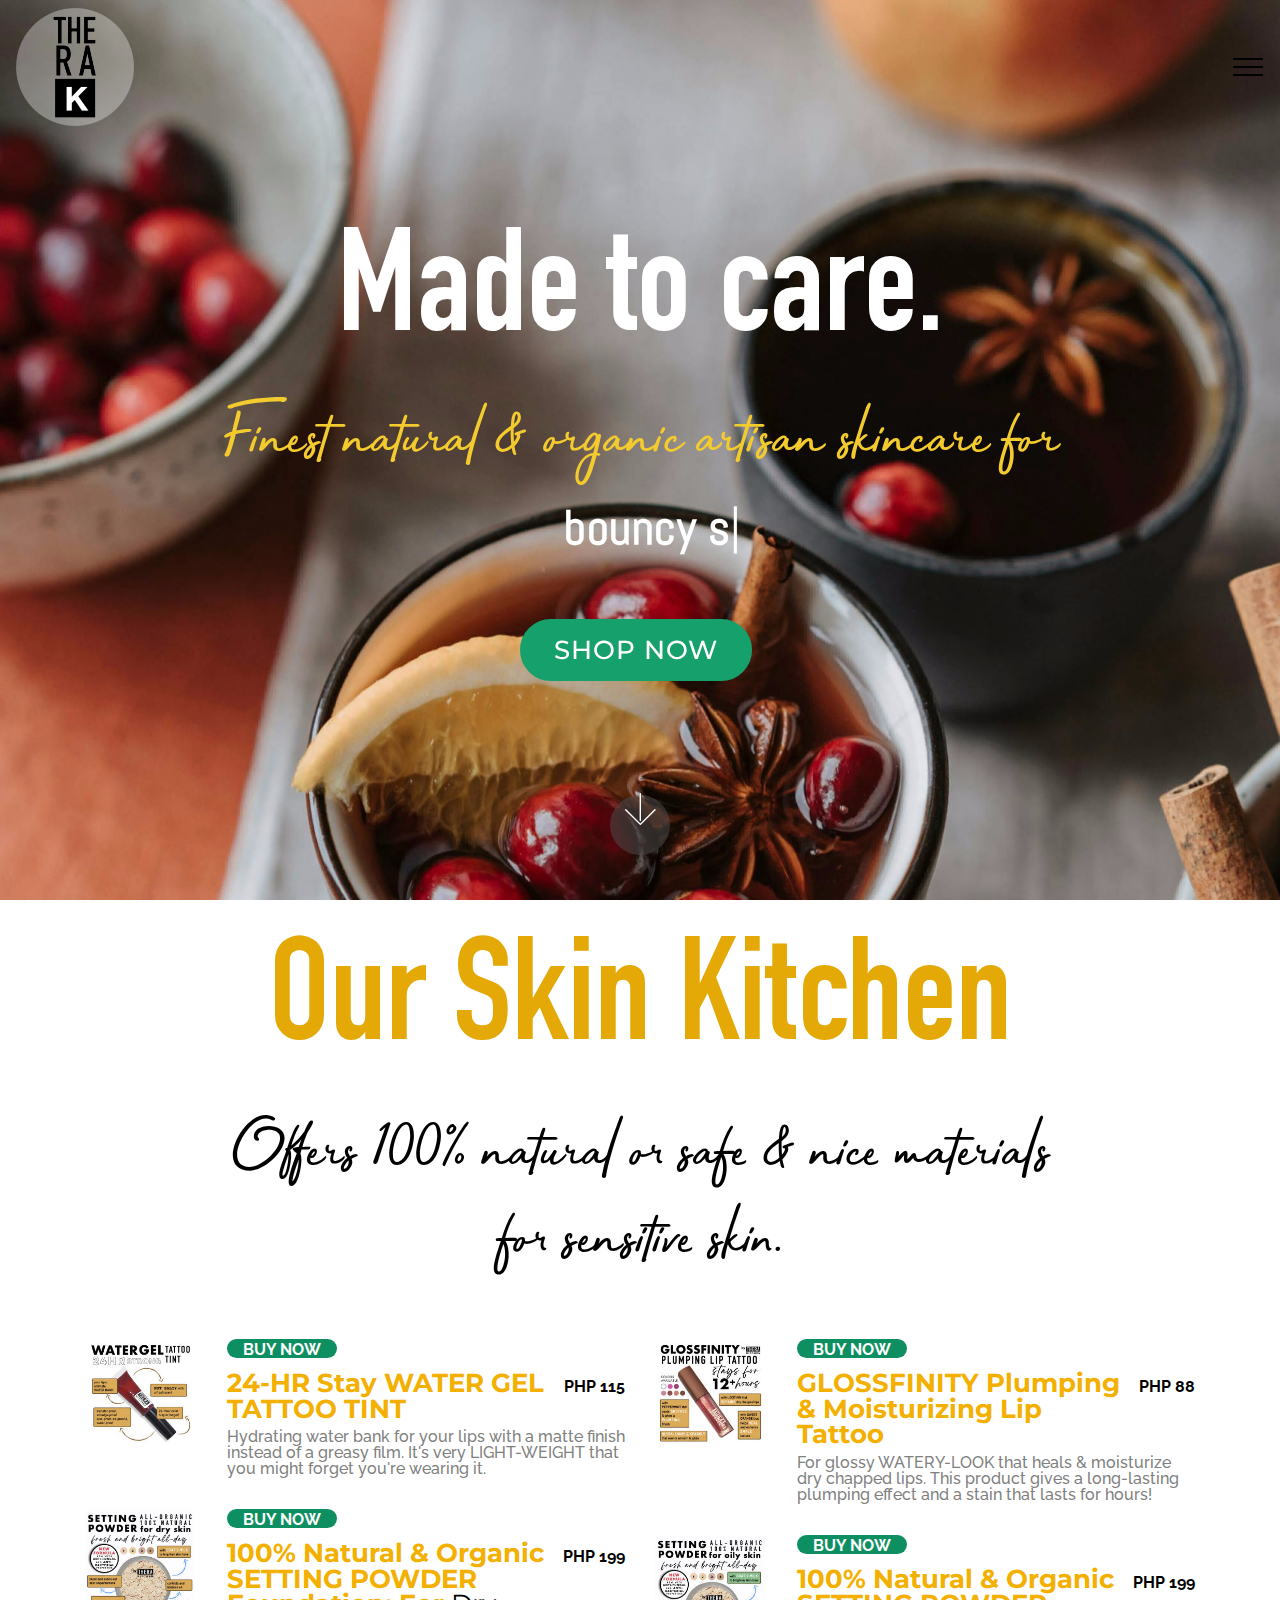
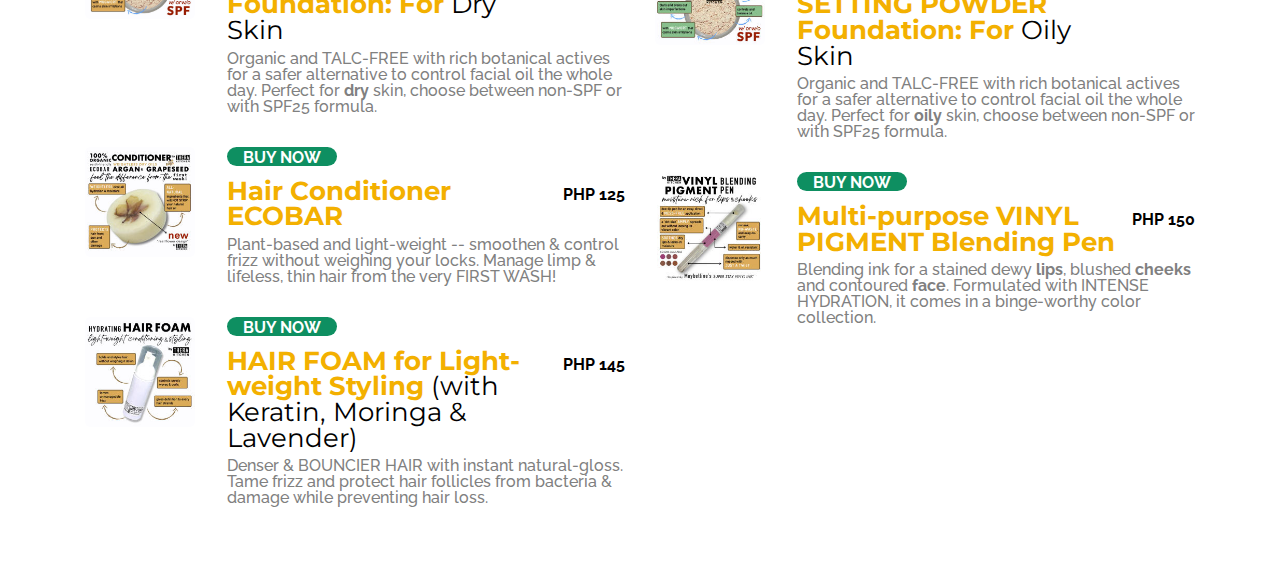
<file: index.html>
<!DOCTYPE html>
<html  >
<head>
  <!-- Site made with Mobirise Website Builder v4.12.4, https://mobirise.com -->
  <meta charset="UTF-8">
  <meta http-equiv="X-UA-Compatible" content="IE=edge">
  <meta name="generator" content="Mobirise v4.12.4, mobirise.com">
  <meta name="viewport" content="width=device-width, initial-scale=1, minimum-scale=1">
  <link rel="shortcut icon" href="assets/images/thera-round-logo-1-118x118.png" type="image/x-icon">
  <meta name="description" content="">
  
  
  <title>Home</title>
  <link rel="stylesheet" href="assets/web/assets/mobirise-icons/mobirise-icons.css">
  <link rel="stylesheet" href="assets/web/assets/mobirise-icons2/mobirise2.css">
  <link rel="stylesheet" href="assets/bootstrap/css/bootstrap.min.css">
  <link rel="stylesheet" href="assets/bootstrap/css/bootstrap-grid.min.css">
  <link rel="stylesheet" href="assets/bootstrap/css/bootstrap-reboot.min.css">
  <link rel="stylesheet" href="assets/dropdown/css/style.css">
  <link rel="stylesheet" href="assets/socicon/css/styles.css">
  <link rel="stylesheet" href="assets/theme/css/style.css">
  <link rel="stylesheet" href="assets/recaptcha.css">
  <link href="assets/fonts/style.css" rel="stylesheet">
  <link rel="preload" as="style" href="assets/mobirise/css/mbr-additional.css"><link rel="stylesheet" href="assets/mobirise/css/mbr-additional.css" type="text/css">
  
  
  
</head>
<body>
  <section class="menu cid-uac70NBvLW" once="menu" id="menu1-1">

    
    

    <nav class="navbar navbar-dropdown navbar-fixed-top collapsed">
        <div class="navbar-brand">
            <span class="navbar-logo">
                <a href="index.html">
                    <img src="assets/images/thera-round-logo-1-118x118.png" alt="Mobirise" title="" style="height: 7.4rem;">
                </a>
            </span>
            
        </div>
        <button class="navbar-toggler" type="button" data-toggle="collapse" data-target="#navbarSupportedContent" aria-controls="navbarNavAltMarkup" aria-expanded="false" aria-label="Toggle navigation">
            <div class="hamburger">
                <span></span>
                <span></span>
                <span></span>
                <span></span>
            </div>
        </button>
      <div class="collapse navbar-collapse" id="navbarSupportedContent">
            <ul class="navbar-nav nav-dropdown nav-right" data-app-modern-menu="true"><li class="nav-item">
                    <a class="nav-link link text-black display-7" href="sms:+639989528137">
                        CONTACT</a>
                </li>
                <li class="nav-item">
                    <a class="nav-link link text-black display-7" href="https://philexsolutionscorp.com/trackinghttps://mobiri.se" target="_blank">TRACK ORDER</a>
                </li></ul>
            <div class="icons-menu">
              
                <a href="https://www.facebook.com/therakitchenph/" target="_blank"><span class="p-2 mbr-iconfont socicon-facebook socicon" style="font-size: 27px;"></span></a>
              
              <a href="tel:+639989528137">
                <span class="p-2 mbr-iconfont mobi-mbri-phone mobi-mbri" style="font-size: 28px;"></span>
              </a>
              
              
              
              
            </div>
            
      </div>
    </nav>
</section>

<section class="header10 cid-uacXu058WO mbr-fullscreen mbr-parallax-background" id="header10-3">

    

    

    <div class="container-fluid">
        <div class="row justify-content-center">
            <div class="mbr-white col-md-12 col-lg-10">
                <h1 class="mbr-section-title mbr-bold mbr-fonts-style align-center display-1">
                    Made to care.</h1>
                <div class="typed-text pb-3 align-center display-5">
                    <span class="mbr-section-subtitle mbr-fonts-style display-2">Finest natural &amp; organic artisan skincare for<br>&nbsp;</span>
                    <span>
                      <span class="animated-element mbr-bold" data-word2="plant-based makeup" data-word1="bouncy shiny hair" data-word3="plumpy lips &amp; cheeks" data-word4="healthy moisturized skin" data-word5="plant-based makeup" data-speed="50" data-words="4">
                      </span>
                    </span>
                </div>
                
                <div class="pt-3 mbr-section-btn align-center"><a class="btn btn-md mbr-white btn-info display-4" type="submit" href="index.html#content03-1g">SHOP NOW</a></div>
            </div>
        </div>
    </div>
    <div class="mbr-arrow hidden-sm-down" aria-hidden="true">
        <a href="#next">
            <i class="mbri-down mbr-iconfont"></i>
        </a>
    </div>
</section>

<section class="content03 cid-uaYbO6Q6Y3" id="content03-1g">

    

    

    <div class="container">
        <h4 class="mbr-section-subtitle mbr-semibold align-center mbr-fonts-style display-1">Our Skin Kitchen</h4>
        <h2 class="mbr-section-title align-center mbr-exbold mbr-fonts-style mbr-black display-2">Offers 100% natural or safe &amp; nice materials<br>for sensitive skin.</h2>

        <div class="row pt-5">
            <div class="col-md-12 col-lg-6">
                <div class="menu-group">



                    <div class="row menu-row">
                        



                        
                        
                        
                    <div class="col-md-12 menu-item">
                            <div class="mbr-figure">
                                <img src="assets/images/water-gel-features-220x211.jpg" alt="Mobirise">
                            </div>
                            <div class="wrapper">
                                <h5 class="item-tag mbr-white mbr-bold mbr-fonts-style display-7"><a href="page1.html" target="_blank" class="text-white"><strong>BUY NOW</strong></a></h5>
                                <div class="menu-box">

                                    <p class="box-text mbr-black mbr-bold mbr-fonts-style display-4">24-HR Stay WATER GEL TATTOO TINT</p>
                                    <div class="line"></div>
                                    <span class="mbr-fonts-style mbr-bold box-price mbr-black display-7">PHP 115</span>
                                </div>
                                <h3 class="item-title mbr-fonts-style display-7">Hydrating water bank for your lips with a matte finish instead of a greasy film. It's very LIGHT-WEIGHT that you might forget you're wearing it.&nbsp;</h3>
                            </div>
                        </div><div class="col-md-12 menu-item">
                            <div class="mbr-figure">
                                <img src="assets/images/setting-powder-dry-cover-1024x980-800x766.jpg" alt="Mobirise" title="">
                            </div>
                            <div class="wrapper">
                                <h5 class="item-tag mbr-white mbr-bold mbr-fonts-style display-7"><a href="page2.html" target="_blank" class="text-white"><strong>BUY NOW</strong></a></h5>
                                <div class="menu-box">

                                    <p class="box-text mbr-black mbr-bold mbr-fonts-style display-4">100% Natural &amp; Organic SETTING POWDER Foundation: For <span style="font-weight: normal;">Dry Skin</span><br></p>
                                    <div class="line"></div>
                                    <span class="mbr-fonts-style mbr-bold box-price mbr-black display-7">
                                        PHP 199</span>
                                </div>
                                <h3 class="item-title mbr-fonts-style display-7">Organic and TALC-FREE with rich botanical actives for a safer alternative to control facial oil the whole day. Perfect for <strong>dry</strong> skin, choose between non-SPF or with SPF25 formula.</h3>
                            </div>
                        </div><div class="col-md-12 menu-item">
                            <div class="mbr-figure">
                                <img src="assets/images/conditioner-bar-new-220x211.jpg" alt="Mobirise" title="">
                            </div>
                            <div class="wrapper">
                                <h5 class="item-tag mbr-white mbr-bold mbr-fonts-style display-7"><a href="page5.html" target="_blank" class="text-white"><strong>BUY NOW</strong></a></h5>
                                <div class="menu-box">

                                    <p class="box-text mbr-black mbr-bold mbr-fonts-style display-4">Hair Conditioner ECOBAR</p>
                                    <div class="line"></div>
                                    <span class="mbr-fonts-style mbr-bold box-price mbr-black display-7">
                                        PHP 125</span>
                                </div>
                                <h3 class="item-title mbr-fonts-style display-7">Plant-based and light-weight -- smoothen &amp; control frizz without weighing your locks. Manage limp &amp; lifeless, thin hair from the very FIRST WASH!</h3>
                            </div>
                        </div><div class="col-md-12 menu-item">
                            <div class="mbr-figure">
                                <img src="assets/images/hair-foam-features-220x211.jpg" alt="Mobirise" title="">
                            </div>
                            <div class="wrapper">
                                <h5 class="item-tag mbr-white mbr-bold mbr-fonts-style display-7"><a href="page7.html" target="_blank" class="text-white"><strong>BUY NOW</strong></a></h5>
                                <div class="menu-box">

                                    <p class="box-text mbr-black mbr-bold mbr-fonts-style display-4">HAIR FOAM for Light-weight Styling <span style="font-weight: normal;">(with Keratin, Moringa &amp; Lavender)</span></p>
                                    <div class="line"></div>
                                    <span class="mbr-fonts-style mbr-bold box-price mbr-black display-7">
                                        PHP 145</span>
                                </div>
                                <h3 class="item-title mbr-fonts-style display-7">Denser &amp; BOUNCIER HAIR with instant natural-gloss. Tame frizz and protect hair follicles from bacteria &amp; damage while preventing hair loss.</h3>
                            </div>
                        </div></div>
                </div>




            </div>


            <div class="col-md-12 col-lg-6">
                <div class="menu-group">



                    <div class="row menu-row">
                        


                        
                        
                        
                    <div class="col-md-12 menu-item">

                            <div class="mbr-figure">
                                <img src="assets/images/gloss-cover-220x211.jpg" alt="Mobirise" title="">
                            </div>
                            <div class="wrapper">
                                <h5 class="item-tag mbr-white mbr-bold mbr-fonts-style display-7"><a href="page3.html" target="_blank" class="text-white"><strong>BUY NOW</strong></a></h5>
                                <div class="menu-box">

                                    <p class="box-text mbr-black mbr-bold mbr-fonts-style display-4">GLOSSFINITY Plumping &amp; Moisturizing Lip Tattoo<br></p>
                                    <div class="line"></div>
                                    <span class="mbr-fonts-style mbr-bold box-price mbr-black display-7">
                                        PHP 88</span>
                                </div>
                                <h3 class="item-title mbr-fonts-style display-7">For glossy WATERY-LOOK that heals &amp; moisturize dry chapped lips. This product gives a long-lasting plumping effect and a stain that lasts for hours!</h3>
                            </div>
                        </div><div class="col-md-12 menu-item">

                            <div class="mbr-figure">
                                <img src="assets/images/setting-powder-oily-cover-220x211.jpg" alt="Mobirise" title="">
                            </div>
                            <div class="wrapper">
                                <h5 class="item-tag mbr-white mbr-bold mbr-fonts-style display-7"><a href="page4.html" target="_blank" class="text-white"><strong>BUY NOW</strong></a></h5>
                                <div class="menu-box">

                                    <p class="box-text mbr-black mbr-bold mbr-fonts-style display-4">100% Natural &amp; Organic SETTING POWDER Foundation: For <span style="font-weight: normal;">Oily Skin</span><br></p>
                                    <div class="line"></div>
                                    <span class="mbr-fonts-style mbr-bold box-price mbr-black display-7">
                                        PHP 199</span>
                                </div>
                                <h3 class="item-title mbr-fonts-style display-7">Organic and TALC-FREE with rich botanical actives for a safer alternative to control facial oil the whole day. Perfect for <strong>oily</strong> skin, choose between non-SPF or with SPF25 formula.</h3>
                            </div>
                        </div><div class="col-md-12 menu-item">

                            <div class="mbr-figure">
                                <img src="assets/images/vinyl-pigment-ink-pen-220x211.jpg" alt="Mobirise" title="">
                            </div>
                            <div class="wrapper">
                                <h5 class="item-tag mbr-white mbr-bold mbr-fonts-style display-7"><a href="page6.html" target="_blank" class="text-white"><strong>BUY NOW</strong></a></h5>
                                <div class="menu-box">

                                    <p class="box-text mbr-black mbr-bold mbr-fonts-style display-4">Multi-purpose VINYL PIGMENT Blending Pen<br></p>
                                    <div class="line"></div>
                                    <span class="mbr-fonts-style mbr-bold box-price mbr-black display-7">
                                        PHP 150</span>
                                </div>
                                <h3 class="item-title mbr-fonts-style display-7">Blending ink for a stained dewy <strong>lips</strong>, blushed <strong>cheeks</strong> and contoured <strong>face</strong>. Formulated with INTENSE HYDRATION, it comes in a binge-worthy color collection.</h3>
                            </div>
                        </div></div>
                </div>
            </div>

        </div>
    </div>
</section>

<div class="modal mbr-popup cid-ub12XYi038 fade" tabindex="-1" role="dialog" data-overlay-color="#767676" data-overlay-opacity="0.8" id="mbr-popup-1r" aria-hidden="true">
        <div class="modal-dialog modal-dialog-centered" role="document">
            <div class="modal-content">
                <div class="modal-header pb-0">
                    <h5 class="modal-title mbr-fonts-style display-5">Track Orders</h5>
                    <button type="button" class="close" data-dismiss="modal" aria-label="Close">
                        <svg version="1.1" xmlns="http://www.w3.org/2000/svg" width="24" height="24" viewBox="0 0 32 32" fill="currentColor">
                            <path d="M31.797 0.191c-0.264-0.256-0.686-0.25-0.942 0.015l-13.328 13.326c-0.598 0.581 0.342 1.543 0.942 0.942l13.328-13.326c0.27-0.262 0.27-0.695 0-0.957zM14.472 17.515c-0.264-0.256-0.686-0.25-0.942 0.015l-13.328 13.326c-0.613 0.595 0.34 1.562 0.942 0.942l13.328-13.326c0.27-0.262 0.27-0.695 0-0.957zM1.144 0.205c-0.584-0.587-1.544 0.336-0.942 0.942l30.654 30.651c0.613 0.625 1.563-0.325 0.942-0.942z"></path>
                        </svg>
                    </button>
                </div>

                <div class="modal-body">
                    <p class="mbr-text mbr-fonts-style display-7">
                        Click the link below for COD orders</p>

                    <div>
                        
                            

                            
                        </div>
                    </div>

                    <div class="modal-footer pt-0">
                        <div class="mbr-section-btn">
                            <a class="btn btn-md btn-primary display-4" href="https://mobiri.se">
                                LEARN MORE
                            </a>
                        </div>
                    </div>
                </div>
            </div>
        </div>


  <script src="assets/web/assets/jquery/jquery.min.js"></script>
  <script src="assets/popper/popper.min.js"></script>
  <script src="assets/bootstrap/js/bootstrap.min.js"></script>
  <script src="assets/dropdown/js/nav-dropdown.js"></script>
  <script src="assets/dropdown/js/navbar-dropdown.js"></script>
  <script src="assets/touchswipe/jquery.touch-swipe.min.js"></script>
  <script src="assets/typed/typed.min.js"></script>
  <script src="assets/parallax/jarallax.min.js"></script>
  <script src="assets/popup-plugin/script.js"></script>
  <script src="assets/popup-overlay-plugin/script.js"></script>
  <script src="assets/smoothscroll/smooth-scroll.js"></script>
  <script src="assets/theme/js/script.js"></script>
  <script src="assets/formoid.min.js"></script>
  
  
</body>
</html>
</file>
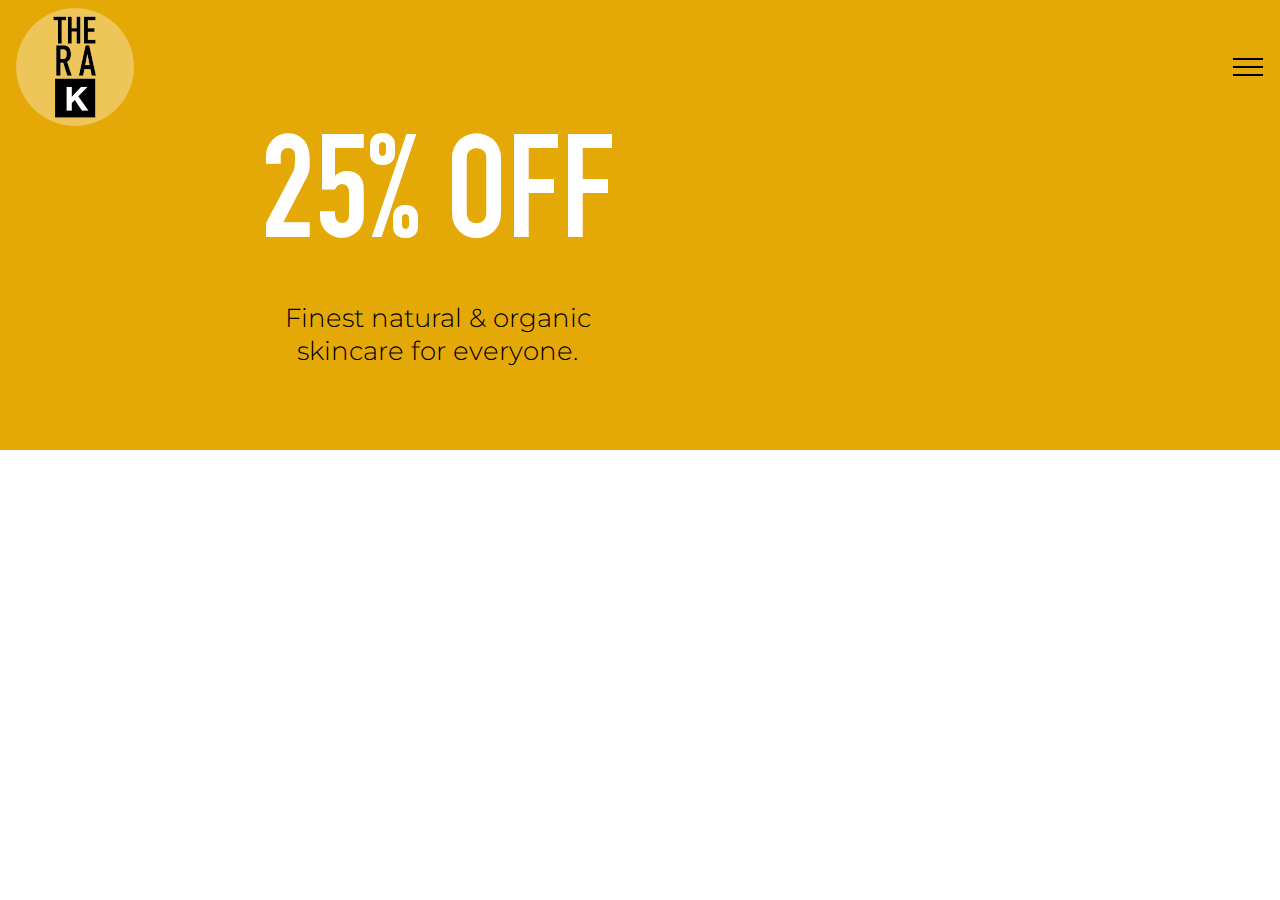
<file: page1.html>
<!DOCTYPE html>
<html  >
<head>
  <!-- Site made with Mobirise Website Builder v4.12.4, https://mobirise.com -->
  <meta charset="UTF-8">
  <meta http-equiv="X-UA-Compatible" content="IE=edge">
  <meta name="generator" content="Mobirise v4.12.4, mobirise.com">
  <meta name="viewport" content="width=device-width, initial-scale=1, minimum-scale=1">
  <link rel="shortcut icon" href="assets/images/thera-round-logo-1-118x118.png" type="image/x-icon">
  <meta name="description" content="">
  
  
  <title>WATER GEL TATTOO TINT</title>
  <link rel="stylesheet" href="assets/web/assets/mobirise-icons/mobirise-icons.css">
  <link rel="stylesheet" href="assets/web/assets/mobirise-icons2/mobirise2.css">
  <link rel="stylesheet" href="assets/bootstrap/css/bootstrap.min.css">
  <link rel="stylesheet" href="assets/bootstrap/css/bootstrap-grid.min.css">
  <link rel="stylesheet" href="assets/bootstrap/css/bootstrap-reboot.min.css">
  <link rel="stylesheet" href="assets/dropdown/css/style.css">
  <link rel="stylesheet" href="assets/socicon/css/styles.css">
  <link rel="stylesheet" href="assets/theme/css/style.css">
  <link href="assets/fonts/style.css" rel="stylesheet">
  <link rel="preload" as="style" href="assets/mobirise/css/mbr-additional.css"><link rel="stylesheet" href="assets/mobirise/css/mbr-additional.css" type="text/css">
  
  
  
</head>
<body>
  <section class="menu cid-uac70NBvLW" once="menu" id="menu1-4">

    
    

    <nav class="navbar navbar-dropdown navbar-fixed-top collapsed">
        <div class="navbar-brand">
            <span class="navbar-logo">
                <a href="index.html">
                    <img src="assets/images/thera-round-logo-1-118x118.png" alt="Mobirise" title="" style="height: 7.4rem;">
                </a>
            </span>
            
        </div>
        <button class="navbar-toggler" type="button" data-toggle="collapse" data-target="#navbarSupportedContent" aria-controls="navbarNavAltMarkup" aria-expanded="false" aria-label="Toggle navigation">
            <div class="hamburger">
                <span></span>
                <span></span>
                <span></span>
                <span></span>
            </div>
        </button>
      <div class="collapse navbar-collapse" id="navbarSupportedContent">
            <ul class="navbar-nav nav-dropdown nav-right" data-app-modern-menu="true"><li class="nav-item">
                    <a class="nav-link link text-black display-7" href="sms:+639989528137">
                        CONTACT</a>
                </li>
                <li class="nav-item">
                    <a class="nav-link link text-black display-7" href="https://philexsolutionscorp.com/trackinghttps://mobiri.se" target="_blank">TRACK ORDER</a>
                </li></ul>
            <div class="icons-menu">
              
                <a href="https://www.facebook.com/therakitchenph/" target="_blank"><span class="p-2 mbr-iconfont socicon-facebook socicon" style="font-size: 27px;"></span></a>
              
              <a href="tel:+639989528137">
                <span class="p-2 mbr-iconfont mobi-mbri-phone mobi-mbri" style="font-size: 28px;"></span>
              </a>
              
              
              
              
            </div>
            
      </div>
    </nav>
</section>

<section class="cid-uaXQq76ZZO" id="info2-1d">

    

    
    <div class="container-fluid">
        <div class="row justify-content-center">
            <div class="media-container-column col-12 col-lg-8 col-md-6">
                <h2 class="mbr-section-title align-left mbr-fonts-style mbr-bold display-1">25% OFF</h2>
                <h3 class="mbr-section-subtitle align-left mbr-fonts-style mbr-light mbr-white display-4">Finest natural &amp; organic<br>skincare for everyone.</h3>
            </div>
            <div class="media-container-column col-12 col-lg-4 col-md-6">
             <div id="product-component-1714152243050"></div>
<script type="text/javascript">
/*<![CDATA[*/
(function () {
  var scriptURL = 'https://sdks.shopifycdn.com/buy-button/latest/buy-button-storefront.min.js';
  if (window.ShopifyBuy) {
    if (window.ShopifyBuy.UI) {
      ShopifyBuyInit();
    } else {
      loadScript();
    }
  } else {
    loadScript();
  }
  function loadScript() {
    var script = document.createElement('script');
    script.async = true;
    script.src = scriptURL;
    (document.getElementsByTagName('head')[0] || document.getElementsByTagName('body')[0]).appendChild(script);
    script.onload = ShopifyBuyInit;
  }
  function ShopifyBuyInit() {
    var client = ShopifyBuy.buildClient({
      domain: 'cf4809-85.myshopify.com',
      storefrontAccessToken: '8d731ce5e91d2d74552a77df84876380',
    });
    ShopifyBuy.UI.onReady(client).then(function (ui) {
      ui.createComponent('product', {
        id: '8042593878215',
        node: document.getElementById('product-component-1714152243050'),
        moneyFormat: '%E2%82%B1%7B%7Bamount%7D%7D',
        options: {
  "product": {
    "styles": {
      "product": {
        "@media (min-width: 601px)": {
          "max-width": "calc(25% - 20px)",
          "margin-left": "20px",
          "margin-bottom": "50px"
        }
      },
      "button": {
        ":hover": {
          "background-color": "#111111"
        },
        "background-color": "#0a0a0a",
        ":focus": {
          "background-color": "#111111"
        }
      }
    },
    "buttonDestination": "modal",
    "contents": {
      "options": false
    },
    "text": {
      "button": "View product"
    }
  },
  "productSet": {
    "styles": {
      "products": {
        "@media (min-width: 601px)": {
          "margin-left": "-20px"
        }
      }
    }
  },
  "modalProduct": {
    "contents": {
      "img": false,
      "imgWithCarousel": true,
      "button": false,
      "buttonWithQuantity": true
    },
    "styles": {
      "product": {
        "@media (min-width: 601px)": {
          "max-width": "100%",
          "margin-left": "0px",
          "margin-bottom": "0px"
        }
      },
      "button": {
        ":hover": {
          "background-color": "#111111"
        },
        "background-color": "#0a0a0a",
        ":focus": {
          "background-color": "#111111"
        }
      }
    },
    "text": {
      "button": "Add to cart"
    }
  },
  "option": {},
  "cart": {
    "styles": {
      "button": {
        ":hover": {
          "background-color": "#111111"
        },
        "background-color": "#0a0a0a",
        ":focus": {
          "background-color": "#111111"
        }
      }
    },
    "text": {
      "total": "Subtotal",
      "button": "Checkout"
    }
  },
  "toggle": {
    "styles": {
      "toggle": {
        "background-color": "#0a0a0a",
        ":hover": {
          "background-color": "#111111"
        },
        ":focus": {
          "background-color": "#111111"
        }
      }
    }
  }
},
      });
    });
  }
})();
/*]]>*/
</script>
            </div>
        </div>
    </div>
</section>


  <script src="assets/web/assets/jquery/jquery.min.js"></script>
  <script src="assets/popper/popper.min.js"></script>
  <script src="assets/bootstrap/js/bootstrap.min.js"></script>
  <script src="assets/smoothscroll/smooth-scroll.js"></script>
  <script src="assets/dropdown/js/nav-dropdown.js"></script>
  <script src="assets/dropdown/js/navbar-dropdown.js"></script>
  <script src="assets/touchswipe/jquery.touch-swipe.min.js"></script>
  <script src="assets/theme/js/script.js"></script>
  
  
</body>
</html>
</file>
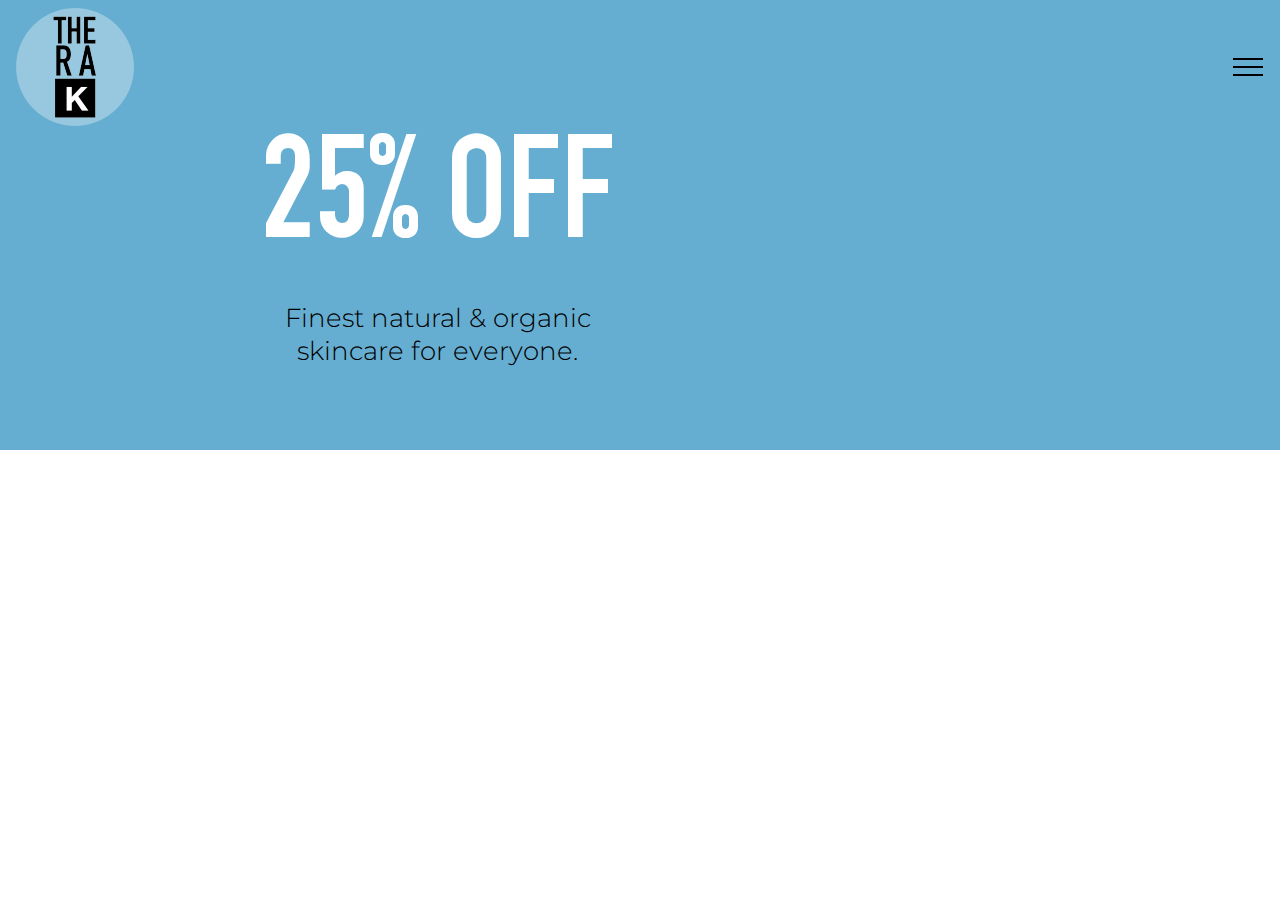
<file: page2.html>
<!DOCTYPE html>
<html  >
<head>
  <!-- Site made with Mobirise Website Builder v4.12.4, https://mobirise.com -->
  <meta charset="UTF-8">
  <meta http-equiv="X-UA-Compatible" content="IE=edge">
  <meta name="generator" content="Mobirise v4.12.4, mobirise.com">
  <meta name="viewport" content="width=device-width, initial-scale=1, minimum-scale=1">
  <link rel="shortcut icon" href="assets/images/thera-round-logo-1-118x118.png" type="image/x-icon">
  <meta name="description" content="">
  
  
  <title>SETTING POWDER (Dry)</title>
  <link rel="stylesheet" href="assets/web/assets/mobirise-icons/mobirise-icons.css">
  <link rel="stylesheet" href="assets/web/assets/mobirise-icons2/mobirise2.css">
  <link rel="stylesheet" href="assets/bootstrap/css/bootstrap.min.css">
  <link rel="stylesheet" href="assets/bootstrap/css/bootstrap-grid.min.css">
  <link rel="stylesheet" href="assets/bootstrap/css/bootstrap-reboot.min.css">
  <link rel="stylesheet" href="assets/dropdown/css/style.css">
  <link rel="stylesheet" href="assets/socicon/css/styles.css">
  <link rel="stylesheet" href="assets/theme/css/style.css">
  <link href="assets/fonts/style.css" rel="stylesheet">
  <link rel="preload" as="style" href="assets/mobirise/css/mbr-additional.css"><link rel="stylesheet" href="assets/mobirise/css/mbr-additional.css" type="text/css">
  
  
  
</head>
<body>
  <section class="menu cid-uaXSudDQHb" once="menu" id="menu1-1e">

    
    

    <nav class="navbar navbar-dropdown navbar-fixed-top collapsed">
        <div class="navbar-brand">
            <span class="navbar-logo">
                <a href="index.html">
                    <img src="assets/images/thera-round-logo-1-118x118.png" alt="Mobirise" title="" style="height: 7.4rem;">
                </a>
            </span>
            
        </div>
        <button class="navbar-toggler" type="button" data-toggle="collapse" data-target="#navbarSupportedContent" aria-controls="navbarNavAltMarkup" aria-expanded="false" aria-label="Toggle navigation">
            <div class="hamburger">
                <span></span>
                <span></span>
                <span></span>
                <span></span>
            </div>
        </button>
      <div class="collapse navbar-collapse" id="navbarSupportedContent">
            <ul class="navbar-nav nav-dropdown nav-right" data-app-modern-menu="true"><li class="nav-item">
                    <a class="nav-link link text-black display-7" href="sms:+639989528137">
                        CONTACT</a>
                </li>
                <li class="nav-item">
                    <a class="nav-link link text-black display-7" href="https://philexsolutionscorp.com/trackinghttps://mobiri.se" target="_blank">TRACK ORDER</a>
                </li></ul>
            <div class="icons-menu">
              
                <a href="https://www.facebook.com/therakitchenph/" target="_blank"><span class="p-2 mbr-iconfont socicon-facebook socicon" style="font-size: 27px;"></span></a>
              
              <a href="tel:+639989528137">
                <span class="p-2 mbr-iconfont mobi-mbri-phone mobi-mbri" style="font-size: 28px;"></span>
              </a>
              
              
              
              
            </div>
            
      </div>
    </nav>
</section>

<section class="cid-uaXSuf7nJr" id="info2-1f">

    

    
    <div class="container-fluid">
        <div class="row justify-content-center">
            <div class="media-container-column col-12 col-lg-8 col-md-6">
                <h2 class="mbr-section-title align-left mbr-fonts-style mbr-bold display-1">25% OFF</h2>
                <h3 class="mbr-section-subtitle align-left mbr-fonts-style mbr-light mbr-white display-4">Finest natural &amp; organic<br>skincare for everyone.</h3>
            </div>
            <div class="media-container-column col-12 col-lg-4 col-md-6">
          <div id="product-component-1714188790187"></div>
<script type="text/javascript">
/*<![CDATA[*/
(function () {
  var scriptURL = 'https://sdks.shopifycdn.com/buy-button/latest/buy-button-storefront.min.js';
  if (window.ShopifyBuy) {
    if (window.ShopifyBuy.UI) {
      ShopifyBuyInit();
    } else {
      loadScript();
    }
  } else {
    loadScript();
  }
  function loadScript() {
    var script = document.createElement('script');
    script.async = true;
    script.src = scriptURL;
    (document.getElementsByTagName('head')[0] || document.getElementsByTagName('body')[0]).appendChild(script);
    script.onload = ShopifyBuyInit;
  }
  function ShopifyBuyInit() {
    var client = ShopifyBuy.buildClient({
      domain: 'cf4809-85.myshopify.com',
      storefrontAccessToken: '8d731ce5e91d2d74552a77df84876380',
    });
    ShopifyBuy.UI.onReady(client).then(function (ui) {
      ui.createComponent('product', {
        id: '8043053678791',
        node: document.getElementById('product-component-1714188790187'),
        moneyFormat: '%E2%82%B1%7B%7Bamount%7D%7D',
        options: {
  "product": {
    "styles": {
      "product": {
        "@media (min-width: 601px)": {
          "max-width": "calc(25% - 20px)",
          "margin-left": "20px",
          "margin-bottom": "50px"
        }
      },
      "button": {
        ":hover": {
          "background-color": "#111111"
        },
        "background-color": "#0a0a0a",
        ":focus": {
          "background-color": "#111111"
        }
      }
    },
    "buttonDestination": "modal",
    "contents": {
      "options": false
    },
    "text": {
      "button": "View product"
    }
  },
  "productSet": {
    "styles": {
      "products": {
        "@media (min-width: 601px)": {
          "margin-left": "-20px"
        }
      }
    }
  },
  "modalProduct": {
    "contents": {
      "img": false,
      "imgWithCarousel": true,
      "button": false,
      "buttonWithQuantity": true
    },
    "styles": {
      "product": {
        "@media (min-width: 601px)": {
          "max-width": "100%",
          "margin-left": "0px",
          "margin-bottom": "0px"
        }
      },
      "button": {
        ":hover": {
          "background-color": "#111111"
        },
        "background-color": "#0a0a0a",
        ":focus": {
          "background-color": "#111111"
        }
      }
    },
    "text": {
      "button": "Add to cart"
    }
  },
  "option": {},
  "cart": {
    "styles": {
      "button": {
        ":hover": {
          "background-color": "#111111"
        },
        "background-color": "#0a0a0a",
        ":focus": {
          "background-color": "#111111"
        }
      }
    },
    "text": {
      "total": "Subtotal",
      "button": "Checkout"
    }
  },
  "toggle": {
    "styles": {
      "toggle": {
        "background-color": "#0a0a0a",
        ":hover": {
          "background-color": "#111111"
        },
        ":focus": {
          "background-color": "#111111"
        }
      }
    }
  }
},
      });
    });
  }
})();
/*]]>*/
</script>
            </div>
        </div>
    </div>
</section>


  <script src="assets/web/assets/jquery/jquery.min.js"></script>
  <script src="assets/popper/popper.min.js"></script>
  <script src="assets/bootstrap/js/bootstrap.min.js"></script>
  <script src="assets/smoothscroll/smooth-scroll.js"></script>
  <script src="assets/dropdown/js/nav-dropdown.js"></script>
  <script src="assets/dropdown/js/navbar-dropdown.js"></script>
  <script src="assets/touchswipe/jquery.touch-swipe.min.js"></script>
  <script src="assets/theme/js/script.js"></script>
  
  
</body>
</html>
</file>
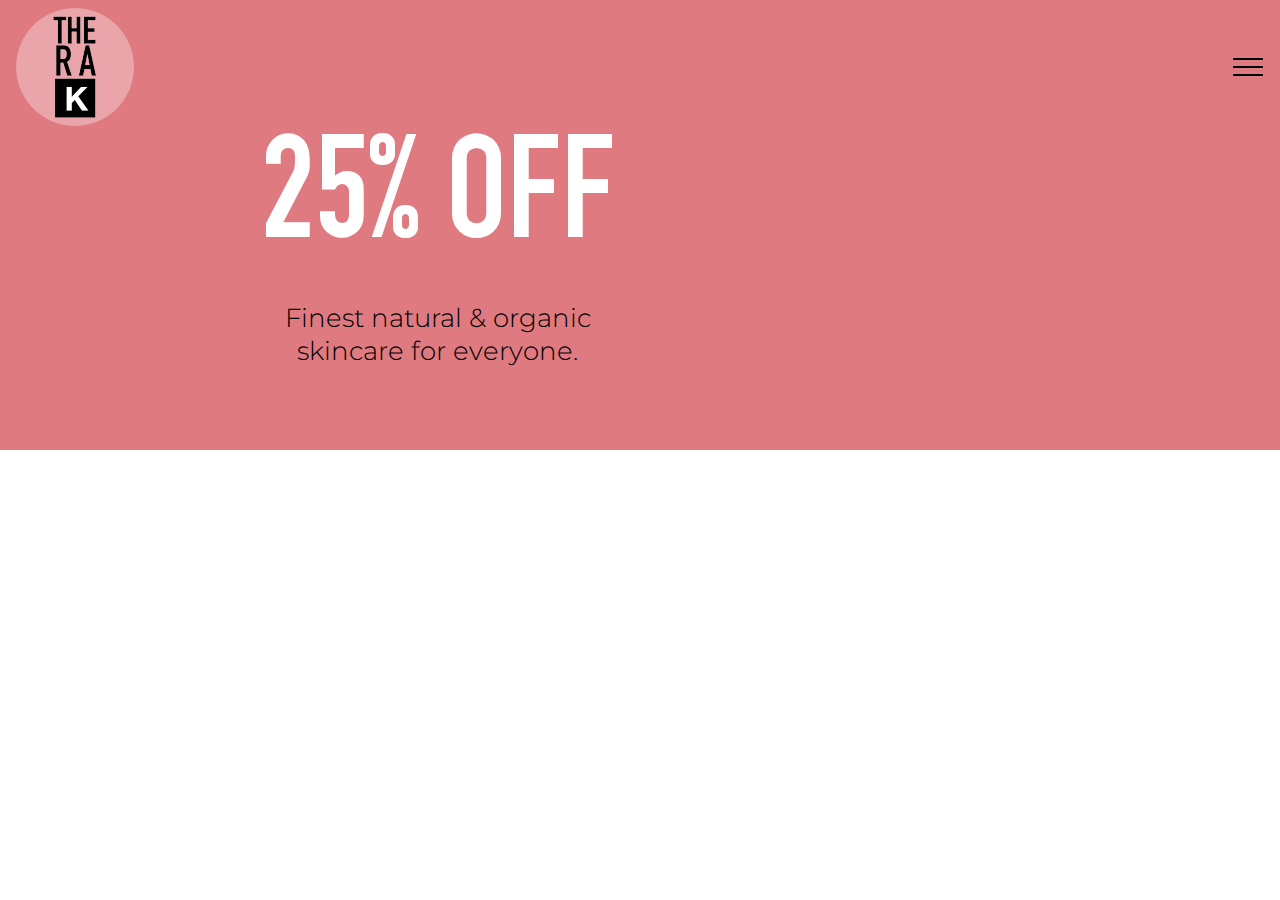
<file: page3.html>
<!DOCTYPE html>
<html  >
<head>
  <!-- Site made with Mobirise Website Builder v4.12.4, https://mobirise.com -->
  <meta charset="UTF-8">
  <meta http-equiv="X-UA-Compatible" content="IE=edge">
  <meta name="generator" content="Mobirise v4.12.4, mobirise.com">
  <meta name="viewport" content="width=device-width, initial-scale=1, minimum-scale=1">
  <link rel="shortcut icon" href="assets/images/thera-round-logo-1-118x118.png" type="image/x-icon">
  <meta name="description" content="">
  
  
  <title>GLOSS</title>
  <link rel="stylesheet" href="assets/web/assets/mobirise-icons/mobirise-icons.css">
  <link rel="stylesheet" href="assets/web/assets/mobirise-icons2/mobirise2.css">
  <link rel="stylesheet" href="assets/bootstrap/css/bootstrap.min.css">
  <link rel="stylesheet" href="assets/bootstrap/css/bootstrap-grid.min.css">
  <link rel="stylesheet" href="assets/bootstrap/css/bootstrap-reboot.min.css">
  <link rel="stylesheet" href="assets/dropdown/css/style.css">
  <link rel="stylesheet" href="assets/socicon/css/styles.css">
  <link rel="stylesheet" href="assets/theme/css/style.css">
  <link href="assets/fonts/style.css" rel="stylesheet">
  <link rel="preload" as="style" href="assets/mobirise/css/mbr-additional.css"><link rel="stylesheet" href="assets/mobirise/css/mbr-additional.css" type="text/css">
  
  
  
</head>
<body>
  <section class="menu cid-uaYgs0RrZk" once="menu" id="menu1-1h">

    
    

    <nav class="navbar navbar-dropdown navbar-fixed-top collapsed">
        <div class="navbar-brand">
            <span class="navbar-logo">
                <a href="index.html">
                    <img src="assets/images/thera-round-logo-1-118x118.png" alt="Mobirise" title="" style="height: 7.4rem;">
                </a>
            </span>
            
        </div>
        <button class="navbar-toggler" type="button" data-toggle="collapse" data-target="#navbarSupportedContent" aria-controls="navbarNavAltMarkup" aria-expanded="false" aria-label="Toggle navigation">
            <div class="hamburger">
                <span></span>
                <span></span>
                <span></span>
                <span></span>
            </div>
        </button>
      <div class="collapse navbar-collapse" id="navbarSupportedContent">
            <ul class="navbar-nav nav-dropdown nav-right" data-app-modern-menu="true"><li class="nav-item">
                    <a class="nav-link link text-black display-7" href="sms:+639989528137">
                        CONTACT</a>
                </li>
                <li class="nav-item">
                    <a class="nav-link link text-black display-7" href="https://philexsolutionscorp.com/trackinghttps://mobiri.se" target="_blank">TRACK ORDER</a>
                </li></ul>
            <div class="icons-menu">
              
                <a href="https://www.facebook.com/therakitchenph/" target="_blank"><span class="p-2 mbr-iconfont socicon-facebook socicon" style="font-size: 27px;"></span></a>
              
              <a href="tel:+639989528137">
                <span class="p-2 mbr-iconfont mobi-mbri-phone mobi-mbri" style="font-size: 28px;"></span>
              </a>
              
              
              
              
            </div>
            
      </div>
    </nav>
</section>

<section class="cid-uaYgs20TAO" id="info2-1i">

    

    
    <div class="container-fluid">
        <div class="row justify-content-center">
            <div class="media-container-column col-12 col-lg-8 col-md-6">
                <h2 class="mbr-section-title align-left mbr-fonts-style mbr-bold display-1">25% OFF</h2>
                <h3 class="mbr-section-subtitle align-left mbr-fonts-style mbr-light mbr-white display-4">Finest natural &amp; organic<br>skincare for everyone.</h3>
            </div>
            <div class="media-container-column col-12 col-lg-4 col-md-6">
           <div id="product-component-1714189063135"></div>
<script type="text/javascript">
/*<![CDATA[*/
(function () {
  var scriptURL = 'https://sdks.shopifycdn.com/buy-button/latest/buy-button-storefront.min.js';
  if (window.ShopifyBuy) {
    if (window.ShopifyBuy.UI) {
      ShopifyBuyInit();
    } else {
      loadScript();
    }
  } else {
    loadScript();
  }
  function loadScript() {
    var script = document.createElement('script');
    script.async = true;
    script.src = scriptURL;
    (document.getElementsByTagName('head')[0] || document.getElementsByTagName('body')[0]).appendChild(script);
    script.onload = ShopifyBuyInit;
  }
  function ShopifyBuyInit() {
    var client = ShopifyBuy.buildClient({
      domain: 'cf4809-85.myshopify.com',
      storefrontAccessToken: '8d731ce5e91d2d74552a77df84876380',
    });
    ShopifyBuy.UI.onReady(client).then(function (ui) {
      ui.createComponent('product', {
        id: '8043062493383',
        node: document.getElementById('product-component-1714189063135'),
        moneyFormat: '%E2%82%B1%7B%7Bamount%7D%7D',
        options: {
  "product": {
    "styles": {
      "product": {
        "@media (min-width: 601px)": {
          "max-width": "calc(25% - 20px)",
          "margin-left": "20px",
          "margin-bottom": "50px"
        }
      },
      "button": {
        ":hover": {
          "background-color": "#111111"
        },
        "background-color": "#0a0a0a",
        ":focus": {
          "background-color": "#111111"
        }
      }
    },
    "buttonDestination": "modal",
    "contents": {
      "options": false
    },
    "text": {
      "button": "View product"
    }
  },
  "productSet": {
    "styles": {
      "products": {
        "@media (min-width: 601px)": {
          "margin-left": "-20px"
        }
      }
    }
  },
  "modalProduct": {
    "contents": {
      "img": false,
      "imgWithCarousel": true,
      "button": false,
      "buttonWithQuantity": true
    },
    "styles": {
      "product": {
        "@media (min-width: 601px)": {
          "max-width": "100%",
          "margin-left": "0px",
          "margin-bottom": "0px"
        }
      },
      "button": {
        ":hover": {
          "background-color": "#111111"
        },
        "background-color": "#0a0a0a",
        ":focus": {
          "background-color": "#111111"
        }
      }
    },
    "text": {
      "button": "Add to cart"
    }
  },
  "option": {},
  "cart": {
    "styles": {
      "button": {
        ":hover": {
          "background-color": "#111111"
        },
        "background-color": "#0a0a0a",
        ":focus": {
          "background-color": "#111111"
        }
      }
    },
    "text": {
      "total": "Subtotal",
      "button": "Checkout"
    }
  },
  "toggle": {
    "styles": {
      "toggle": {
        "background-color": "#0a0a0a",
        ":hover": {
          "background-color": "#111111"
        },
        ":focus": {
          "background-color": "#111111"
        }
      }
    }
  }
},
      });
    });
  }
})();
/*]]>*/
</script>
            </div>
        </div>
    </div>
</section>


  <script src="assets/web/assets/jquery/jquery.min.js"></script>
  <script src="assets/popper/popper.min.js"></script>
  <script src="assets/bootstrap/js/bootstrap.min.js"></script>
  <script src="assets/smoothscroll/smooth-scroll.js"></script>
  <script src="assets/dropdown/js/nav-dropdown.js"></script>
  <script src="assets/dropdown/js/navbar-dropdown.js"></script>
  <script src="assets/touchswipe/jquery.touch-swipe.min.js"></script>
  <script src="assets/theme/js/script.js"></script>
  
  
</body>
</html>
</file>
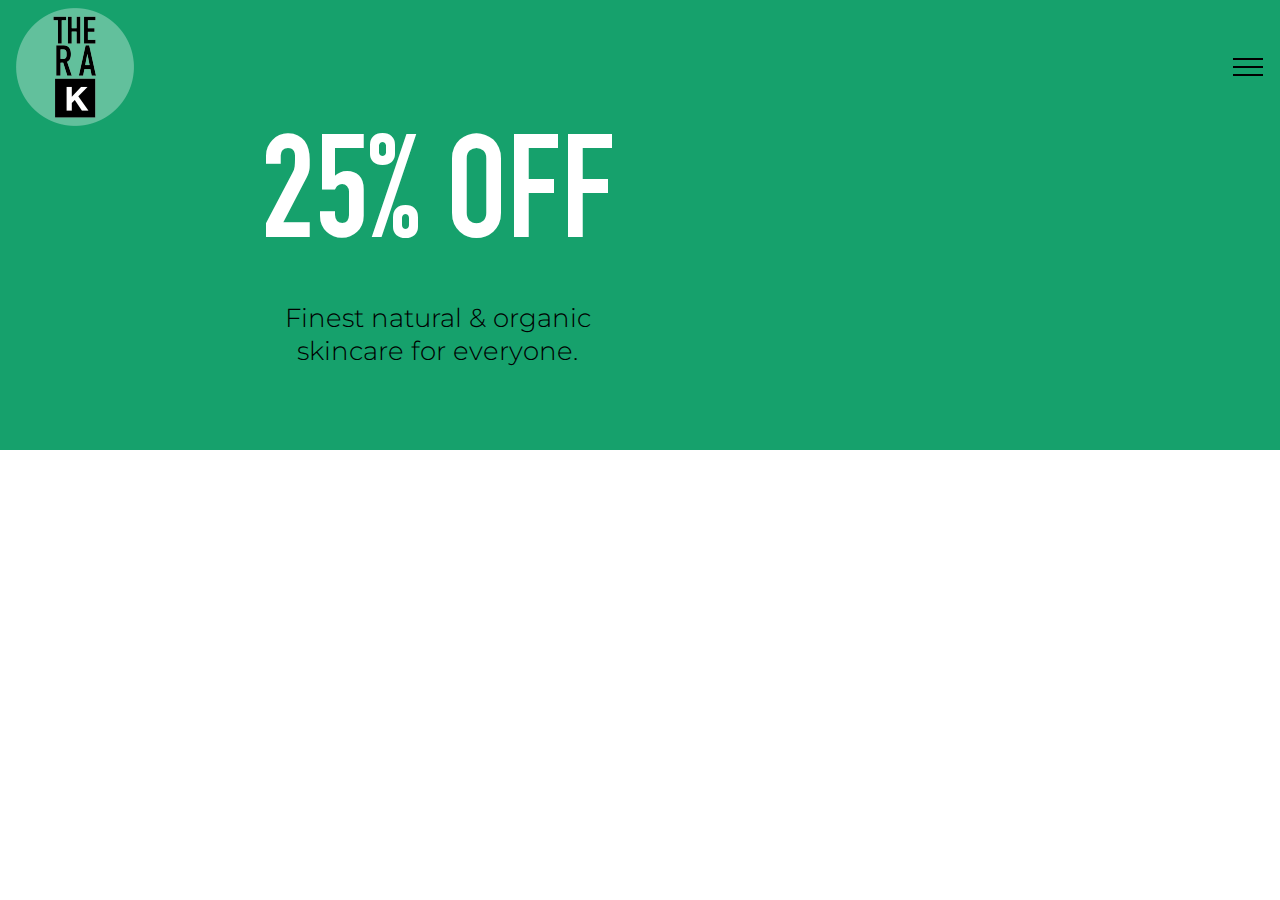
<file: page4.html>
<!DOCTYPE html>
<html  >
<head>
  <!-- Site made with Mobirise Website Builder v4.12.4, https://mobirise.com -->
  <meta charset="UTF-8">
  <meta http-equiv="X-UA-Compatible" content="IE=edge">
  <meta name="generator" content="Mobirise v4.12.4, mobirise.com">
  <meta name="viewport" content="width=device-width, initial-scale=1, minimum-scale=1">
  <link rel="shortcut icon" href="assets/images/thera-round-logo-1-118x118.png" type="image/x-icon">
  <meta name="description" content="">
  
  
  <title>SETTING POWDER (Oily)</title>
  <link rel="stylesheet" href="assets/web/assets/mobirise-icons/mobirise-icons.css">
  <link rel="stylesheet" href="assets/web/assets/mobirise-icons2/mobirise2.css">
  <link rel="stylesheet" href="assets/bootstrap/css/bootstrap.min.css">
  <link rel="stylesheet" href="assets/bootstrap/css/bootstrap-grid.min.css">
  <link rel="stylesheet" href="assets/bootstrap/css/bootstrap-reboot.min.css">
  <link rel="stylesheet" href="assets/dropdown/css/style.css">
  <link rel="stylesheet" href="assets/socicon/css/styles.css">
  <link rel="stylesheet" href="assets/theme/css/style.css">
  <link href="assets/fonts/style.css" rel="stylesheet">
  <link rel="preload" as="style" href="assets/mobirise/css/mbr-additional.css"><link rel="stylesheet" href="assets/mobirise/css/mbr-additional.css" type="text/css">
  
  
  
</head>
<body>
  <section class="menu cid-uaYlUY3im0" once="menu" id="menu1-1j">

    
    

    <nav class="navbar navbar-dropdown navbar-fixed-top collapsed">
        <div class="navbar-brand">
            <span class="navbar-logo">
                <a href="index.html">
                    <img src="assets/images/thera-round-logo-1-118x118.png" alt="Mobirise" title="" style="height: 7.4rem;">
                </a>
            </span>
            
        </div>
        <button class="navbar-toggler" type="button" data-toggle="collapse" data-target="#navbarSupportedContent" aria-controls="navbarNavAltMarkup" aria-expanded="false" aria-label="Toggle navigation">
            <div class="hamburger">
                <span></span>
                <span></span>
                <span></span>
                <span></span>
            </div>
        </button>
      <div class="collapse navbar-collapse" id="navbarSupportedContent">
            <ul class="navbar-nav nav-dropdown nav-right" data-app-modern-menu="true"><li class="nav-item">
                    <a class="nav-link link text-black display-7" href="sms:+639989528137">
                        CONTACT</a>
                </li>
                <li class="nav-item">
                    <a class="nav-link link text-black display-7" href="https://philexsolutionscorp.com/trackinghttps://mobiri.se" target="_blank">TRACK ORDER</a>
                </li></ul>
            <div class="icons-menu">
              
                <a href="https://www.facebook.com/therakitchenph/" target="_blank"><span class="p-2 mbr-iconfont socicon-facebook socicon" style="font-size: 27px;"></span></a>
              
              <a href="tel:+639989528137">
                <span class="p-2 mbr-iconfont mobi-mbri-phone mobi-mbri" style="font-size: 28px;"></span>
              </a>
              
              
              
              
            </div>
            
      </div>
    </nav>
</section>

<section class="cid-uaYlV03aOb" id="info2-1k">

    

    
    <div class="container-fluid">
        <div class="row justify-content-center">
            <div class="media-container-column col-12 col-lg-8 col-md-6">
                <h2 class="mbr-section-title align-left mbr-fonts-style mbr-bold display-1">25% OFF</h2>
                <h3 class="mbr-section-subtitle align-left mbr-fonts-style mbr-light mbr-white display-4">Finest natural &amp; organic<br>skincare for everyone.</h3>
            </div>
            <div class="media-container-column col-12 col-lg-4 col-md-6">
              <div id="product-component-1714189063135"></div>
<script type="text/javascript">
/*<![CDATA[*/
(function () {
  var scriptURL = 'https://sdks.shopifycdn.com/buy-button/latest/buy-button-storefront.min.js';
  if (window.ShopifyBuy) {
    if (window.ShopifyBuy.UI) {
      ShopifyBuyInit();
    } else {
      loadScript();
    }
  } else {
    loadScript();
  }
  function loadScript() {
    var script = document.createElement('script');
    script.async = true;
    script.src = scriptURL;
    (document.getElementsByTagName('head')[0] || document.getElementsByTagName('body')[0]).appendChild(script);
    script.onload = ShopifyBuyInit;
  }
  function ShopifyBuyInit() {
    var client = ShopifyBuy.buildClient({
      domain: 'cf4809-85.myshopify.com',
      storefrontAccessToken: '8d731ce5e91d2d74552a77df84876380',
    });
    ShopifyBuy.UI.onReady(client).then(function (ui) {
      ui.createComponent('product', {
        id: '8043062493383',
        node: document.getElementById('product-component-1714189063135'),
        moneyFormat: '%E2%82%B1%7B%7Bamount%7D%7D',
        options: {
  "product": {
    "styles": {
      "product": {
        "@media (min-width: 601px)": {
          "max-width": "calc(25% - 20px)",
          "margin-left": "20px",
          "margin-bottom": "50px"
        }
      },
      "button": {
        ":hover": {
          "background-color": "#111111"
        },
        "background-color": "#0a0a0a",
        ":focus": {
          "background-color": "#111111"
        }
      }
    },
    "buttonDestination": "modal",
    "contents": {
      "options": false
    },
    "text": {
      "button": "View product"
    }
  },
  "productSet": {
    "styles": {
      "products": {
        "@media (min-width: 601px)": {
          "margin-left": "-20px"
        }
      }
    }
  },
  "modalProduct": {
    "contents": {
      "img": false,
      "imgWithCarousel": true,
      "button": false,
      "buttonWithQuantity": true
    },
    "styles": {
      "product": {
        "@media (min-width: 601px)": {
          "max-width": "100%",
          "margin-left": "0px",
          "margin-bottom": "0px"
        }
      },
      "button": {
        ":hover": {
          "background-color": "#111111"
        },
        "background-color": "#0a0a0a",
        ":focus": {
          "background-color": "#111111"
        }
      }
    },
    "text": {
      "button": "Add to cart"
    }
  },
  "option": {},
  "cart": {
    "styles": {
      "button": {
        ":hover": {
          "background-color": "#111111"
        },
        "background-color": "#0a0a0a",
        ":focus": {
          "background-color": "#111111"
        }
      }
    },
    "text": {
      "total": "Subtotal",
      "button": "Checkout"
    }
  },
  "toggle": {
    "styles": {
      "toggle": {
        "background-color": "#0a0a0a",
        ":hover": {
          "background-color": "#111111"
        },
        ":focus": {
          "background-color": "#111111"
        }
      }
    }
  }
},
      });
    });
  }
})();
/*]]>*/
</script>
            </div>
        </div>
    </div>
</section>


  <script src="assets/web/assets/jquery/jquery.min.js"></script>
  <script src="assets/popper/popper.min.js"></script>
  <script src="assets/bootstrap/js/bootstrap.min.js"></script>
  <script src="assets/smoothscroll/smooth-scroll.js"></script>
  <script src="assets/dropdown/js/nav-dropdown.js"></script>
  <script src="assets/dropdown/js/navbar-dropdown.js"></script>
  <script src="assets/touchswipe/jquery.touch-swipe.min.js"></script>
  <script src="assets/theme/js/script.js"></script>
  
  
</body>
</html>
</file>
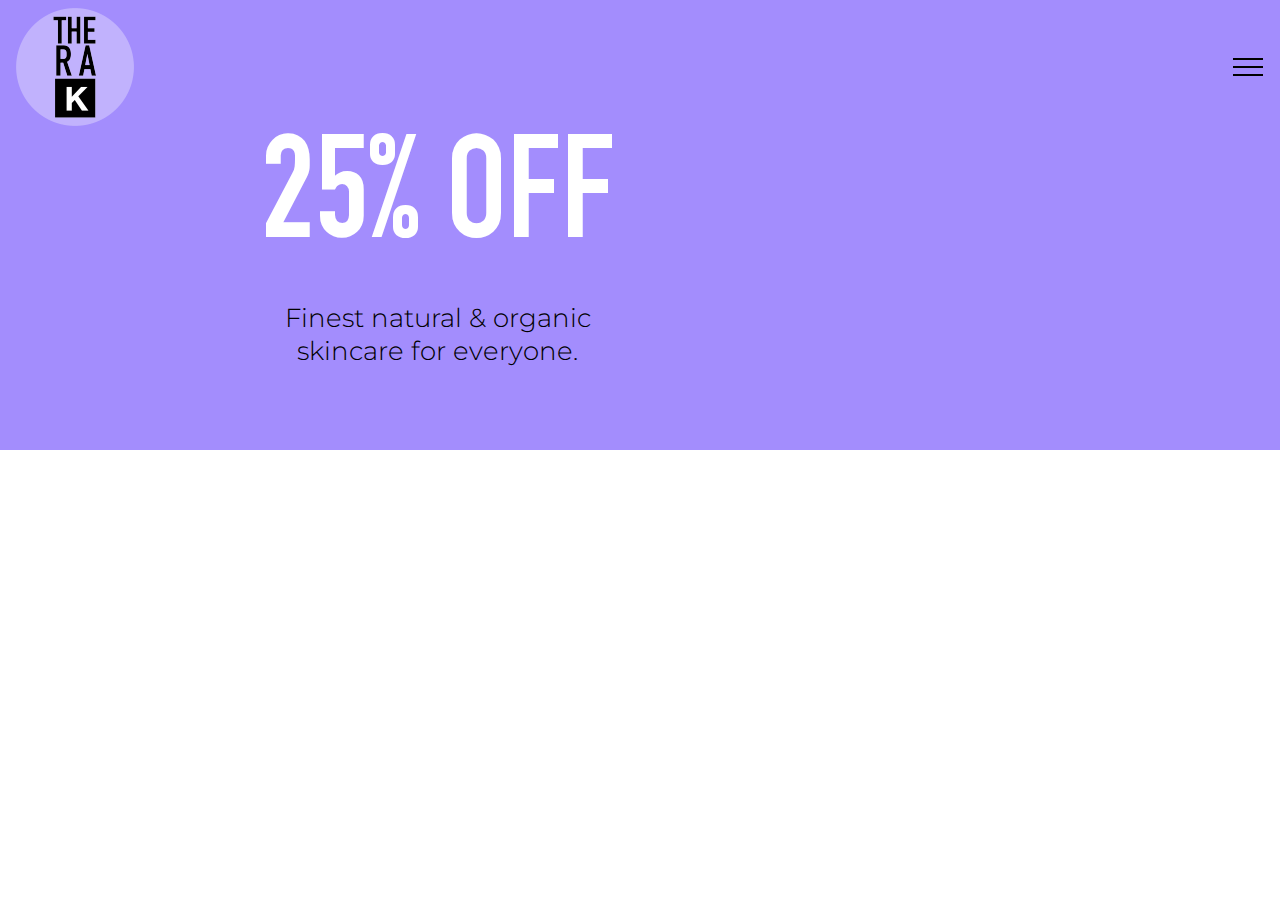
<file: page5.html>
<!DOCTYPE html>
<html  >
<head>
  <!-- Site made with Mobirise Website Builder v4.12.4, https://mobirise.com -->
  <meta charset="UTF-8">
  <meta http-equiv="X-UA-Compatible" content="IE=edge">
  <meta name="generator" content="Mobirise v4.12.4, mobirise.com">
  <meta name="viewport" content="width=device-width, initial-scale=1, minimum-scale=1">
  <link rel="shortcut icon" href="assets/images/thera-round-logo-1-118x118.png" type="image/x-icon">
  <meta name="description" content="">
  
  
  <title>HAIR CONDITIONER</title>
  <link rel="stylesheet" href="assets/web/assets/mobirise-icons/mobirise-icons.css">
  <link rel="stylesheet" href="assets/web/assets/mobirise-icons2/mobirise2.css">
  <link rel="stylesheet" href="assets/bootstrap/css/bootstrap.min.css">
  <link rel="stylesheet" href="assets/bootstrap/css/bootstrap-grid.min.css">
  <link rel="stylesheet" href="assets/bootstrap/css/bootstrap-reboot.min.css">
  <link rel="stylesheet" href="assets/dropdown/css/style.css">
  <link rel="stylesheet" href="assets/socicon/css/styles.css">
  <link rel="stylesheet" href="assets/theme/css/style.css">
  <link href="assets/fonts/style.css" rel="stylesheet">
  <link rel="preload" as="style" href="assets/mobirise/css/mbr-additional.css"><link rel="stylesheet" href="assets/mobirise/css/mbr-additional.css" type="text/css">
  
  
  
</head>
<body>
  <section class="menu cid-uaYqxpycvd" once="menu" id="menu1-1l">

    
    

    <nav class="navbar navbar-dropdown navbar-fixed-top collapsed">
        <div class="navbar-brand">
            <span class="navbar-logo">
                <a href="index.html">
                    <img src="assets/images/thera-round-logo-1-118x118.png" alt="Mobirise" title="" style="height: 7.4rem;">
                </a>
            </span>
            
        </div>
        <button class="navbar-toggler" type="button" data-toggle="collapse" data-target="#navbarSupportedContent" aria-controls="navbarNavAltMarkup" aria-expanded="false" aria-label="Toggle navigation">
            <div class="hamburger">
                <span></span>
                <span></span>
                <span></span>
                <span></span>
            </div>
        </button>
      <div class="collapse navbar-collapse" id="navbarSupportedContent">
            <ul class="navbar-nav nav-dropdown nav-right" data-app-modern-menu="true"><li class="nav-item">
                    <a class="nav-link link text-black display-7" href="sms:+639989528137">
                        CONTACT</a>
                </li>
                <li class="nav-item">
                    <a class="nav-link link text-black display-7" href="https://philexsolutionscorp.com/trackinghttps://mobiri.se" target="_blank">TRACK ORDER</a>
                </li></ul>
            <div class="icons-menu">
              
                <a href="https://www.facebook.com/therakitchenph/" target="_blank"><span class="p-2 mbr-iconfont socicon-facebook socicon" style="font-size: 27px;"></span></a>
              
              <a href="tel:+639989528137">
                <span class="p-2 mbr-iconfont mobi-mbri-phone mobi-mbri" style="font-size: 28px;"></span>
              </a>
              
              
              
              
            </div>
            
      </div>
    </nav>
</section>

<section class="cid-uaYqxqULw6" id="info2-1m">

    

    
    <div class="container-fluid">
        <div class="row justify-content-center">
            <div class="media-container-column col-12 col-lg-8 col-md-6">
                <h2 class="mbr-section-title align-left mbr-fonts-style mbr-bold display-1">25% OFF</h2>
                <h3 class="mbr-section-subtitle align-left mbr-fonts-style mbr-light mbr-white display-4">Finest natural &amp; organic<br>skincare for everyone.</h3>
            </div>
            <div class="media-container-column col-12 col-lg-4 col-md-6">
            <div id="product-component-1714189357421"></div>
<script type="text/javascript">
/*<![CDATA[*/
(function () {
  var scriptURL = 'https://sdks.shopifycdn.com/buy-button/latest/buy-button-storefront.min.js';
  if (window.ShopifyBuy) {
    if (window.ShopifyBuy.UI) {
      ShopifyBuyInit();
    } else {
      loadScript();
    }
  } else {
    loadScript();
  }
  function loadScript() {
    var script = document.createElement('script');
    script.async = true;
    script.src = scriptURL;
    (document.getElementsByTagName('head')[0] || document.getElementsByTagName('body')[0]).appendChild(script);
    script.onload = ShopifyBuyInit;
  }
  function ShopifyBuyInit() {
    var client = ShopifyBuy.buildClient({
      domain: 'cf4809-85.myshopify.com',
      storefrontAccessToken: '8d731ce5e91d2d74552a77df84876380',
    });
    ShopifyBuy.UI.onReady(client).then(function (ui) {
      ui.createComponent('product', {
        id: '8043068784839',
        node: document.getElementById('product-component-1714189357421'),
        moneyFormat: '%E2%82%B1%7B%7Bamount%7D%7D',
        options: {
  "product": {
    "styles": {
      "product": {
        "@media (min-width: 601px)": {
          "max-width": "calc(25% - 20px)",
          "margin-left": "20px",
          "margin-bottom": "50px"
        }
      },
      "button": {
        ":hover": {
          "background-color": "#111111"
        },
        "background-color": "#0a0a0a",
        ":focus": {
          "background-color": "#111111"
        }
      }
    },
    "buttonDestination": "modal",
    "contents": {
      "options": false
    },
    "text": {
      "button": "View product"
    }
  },
  "productSet": {
    "styles": {
      "products": {
        "@media (min-width: 601px)": {
          "margin-left": "-20px"
        }
      }
    }
  },
  "modalProduct": {
    "contents": {
      "img": false,
      "imgWithCarousel": true,
      "button": false,
      "buttonWithQuantity": true
    },
    "styles": {
      "product": {
        "@media (min-width: 601px)": {
          "max-width": "100%",
          "margin-left": "0px",
          "margin-bottom": "0px"
        }
      },
      "button": {
        ":hover": {
          "background-color": "#111111"
        },
        "background-color": "#0a0a0a",
        ":focus": {
          "background-color": "#111111"
        }
      }
    },
    "text": {
      "button": "Add to cart"
    }
  },
  "option": {},
  "cart": {
    "styles": {
      "button": {
        ":hover": {
          "background-color": "#111111"
        },
        "background-color": "#0a0a0a",
        ":focus": {
          "background-color": "#111111"
        }
      }
    },
    "text": {
      "total": "Subtotal",
      "button": "Checkout"
    }
  },
  "toggle": {
    "styles": {
      "toggle": {
        "background-color": "#0a0a0a",
        ":hover": {
          "background-color": "#111111"
        },
        ":focus": {
          "background-color": "#111111"
        }
      }
    }
  }
},
      });
    });
  }
})();
/*]]>*/
</script>
            </div>
        </div>
    </div>
</section>


  <script src="assets/web/assets/jquery/jquery.min.js"></script>
  <script src="assets/popper/popper.min.js"></script>
  <script src="assets/bootstrap/js/bootstrap.min.js"></script>
  <script src="assets/smoothscroll/smooth-scroll.js"></script>
  <script src="assets/dropdown/js/nav-dropdown.js"></script>
  <script src="assets/dropdown/js/navbar-dropdown.js"></script>
  <script src="assets/touchswipe/jquery.touch-swipe.min.js"></script>
  <script src="assets/theme/js/script.js"></script>
  
  
</body>
</html>
</file>
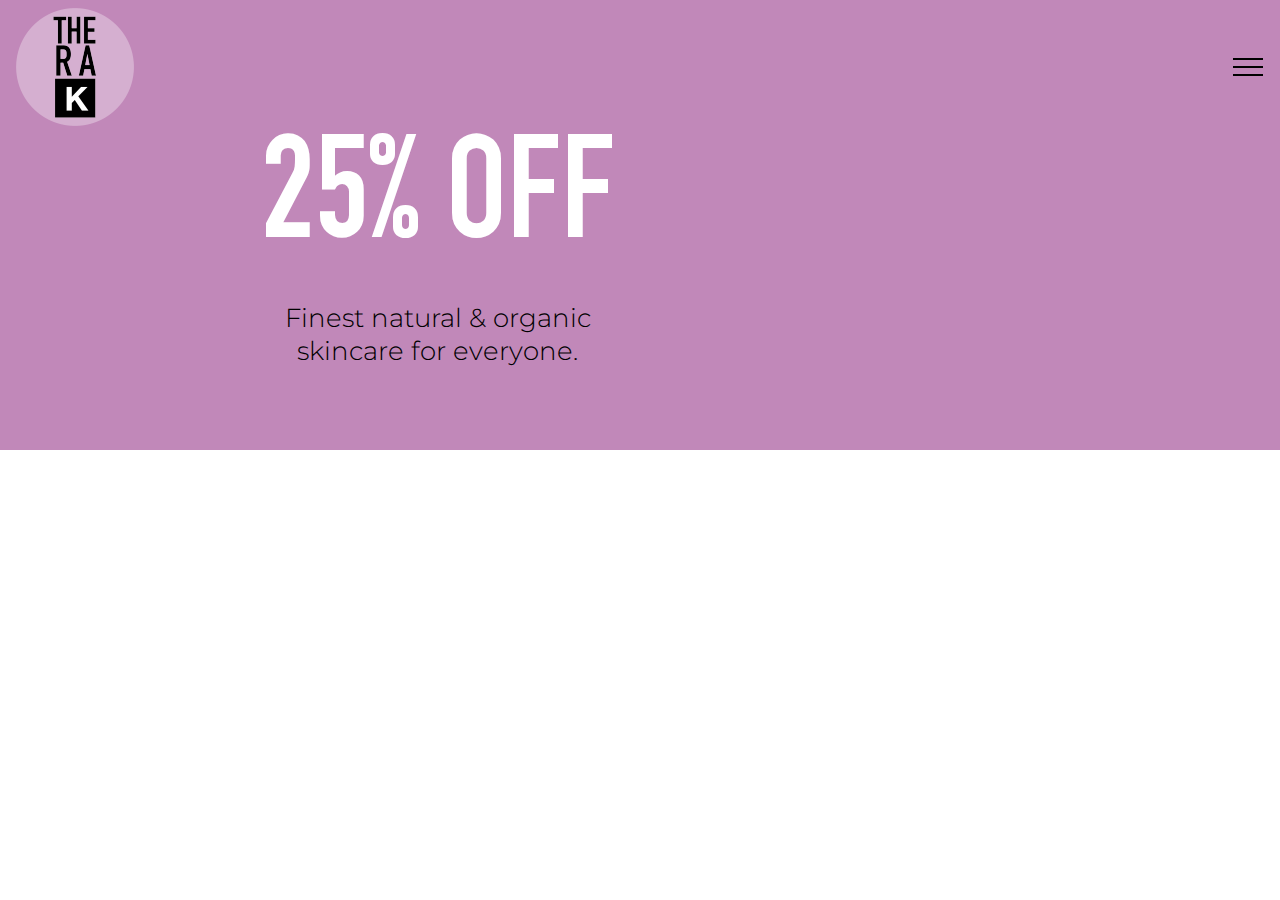
<file: page6.html>
<!DOCTYPE html>
<html  >
<head>
  <!-- Site made with Mobirise Website Builder v4.12.4, https://mobirise.com -->
  <meta charset="UTF-8">
  <meta http-equiv="X-UA-Compatible" content="IE=edge">
  <meta name="generator" content="Mobirise v4.12.4, mobirise.com">
  <meta name="viewport" content="width=device-width, initial-scale=1, minimum-scale=1">
  <link rel="shortcut icon" href="assets/images/thera-round-logo-1-118x118.png" type="image/x-icon">
  <meta name="description" content="">
  
  
  <title>VINYL PIGMENT PEN</title>
  <link rel="stylesheet" href="assets/web/assets/mobirise-icons/mobirise-icons.css">
  <link rel="stylesheet" href="assets/web/assets/mobirise-icons2/mobirise2.css">
  <link rel="stylesheet" href="assets/bootstrap/css/bootstrap.min.css">
  <link rel="stylesheet" href="assets/bootstrap/css/bootstrap-grid.min.css">
  <link rel="stylesheet" href="assets/bootstrap/css/bootstrap-reboot.min.css">
  <link rel="stylesheet" href="assets/dropdown/css/style.css">
  <link rel="stylesheet" href="assets/socicon/css/styles.css">
  <link rel="stylesheet" href="assets/theme/css/style.css">
  <link href="assets/fonts/style.css" rel="stylesheet">
  <link rel="preload" as="style" href="assets/mobirise/css/mbr-additional.css"><link rel="stylesheet" href="assets/mobirise/css/mbr-additional.css" type="text/css">
  
  
  
</head>
<body>
  <section class="menu cid-uaYtyVmyAc" once="menu" id="menu1-1n">

    
    

    <nav class="navbar navbar-dropdown navbar-fixed-top collapsed">
        <div class="navbar-brand">
            <span class="navbar-logo">
                <a href="index.html">
                    <img src="assets/images/thera-round-logo-1-118x118.png" alt="Mobirise" title="" style="height: 7.4rem;">
                </a>
            </span>
            
        </div>
        <button class="navbar-toggler" type="button" data-toggle="collapse" data-target="#navbarSupportedContent" aria-controls="navbarNavAltMarkup" aria-expanded="false" aria-label="Toggle navigation">
            <div class="hamburger">
                <span></span>
                <span></span>
                <span></span>
                <span></span>
            </div>
        </button>
      <div class="collapse navbar-collapse" id="navbarSupportedContent">
            <ul class="navbar-nav nav-dropdown nav-right" data-app-modern-menu="true"><li class="nav-item">
                    <a class="nav-link link text-black display-7" href="sms:+639989528137">
                        CONTACT</a>
                </li>
                <li class="nav-item">
                    <a class="nav-link link text-black display-7" href="https://philexsolutionscorp.com/trackinghttps://mobiri.se" target="_blank">TRACK ORDER</a>
                </li></ul>
            <div class="icons-menu">
              
                <a href="https://www.facebook.com/therakitchenph/" target="_blank"><span class="p-2 mbr-iconfont socicon-facebook socicon" style="font-size: 27px;"></span></a>
              
              <a href="tel:+639989528137">
                <span class="p-2 mbr-iconfont mobi-mbri-phone mobi-mbri" style="font-size: 28px;"></span>
              </a>
              
              
              
              
            </div>
            
      </div>
    </nav>
</section>

<section class="cid-uaYtyXxYMk" id="info2-1o">

    

    
    <div class="container-fluid">
        <div class="row justify-content-center">
            <div class="media-container-column col-12 col-lg-8 col-md-6">
                <h2 class="mbr-section-title align-left mbr-fonts-style mbr-bold display-1">25% OFF</h2>
                <h3 class="mbr-section-subtitle align-left mbr-fonts-style mbr-light mbr-white display-4">Finest natural &amp; organic<br>skincare for everyone.</h3>
            </div>
            <div class="media-container-column col-12 col-lg-4 col-md-6">
             <div id="product-component-1714190397838"></div>
<script type="text/javascript">
/*<![CDATA[*/
(function () {
  var scriptURL = 'https://sdks.shopifycdn.com/buy-button/latest/buy-button-storefront.min.js';
  if (window.ShopifyBuy) {
    if (window.ShopifyBuy.UI) {
      ShopifyBuyInit();
    } else {
      loadScript();
    }
  } else {
    loadScript();
  }
  function loadScript() {
    var script = document.createElement('script');
    script.async = true;
    script.src = scriptURL;
    (document.getElementsByTagName('head')[0] || document.getElementsByTagName('body')[0]).appendChild(script);
    script.onload = ShopifyBuyInit;
  }
  function ShopifyBuyInit() {
    var client = ShopifyBuy.buildClient({
      domain: 'cf4809-85.myshopify.com',
      storefrontAccessToken: '8d731ce5e91d2d74552a77df84876380',
    });
    ShopifyBuy.UI.onReady(client).then(function (ui) {
      ui.createComponent('product', {
        id: '8043081171143',
        node: document.getElementById('product-component-1714190397838'),
        moneyFormat: '%E2%82%B1%7B%7Bamount%7D%7D',
        options: {
  "product": {
    "styles": {
      "product": {
        "@media (min-width: 601px)": {
          "max-width": "calc(25% - 20px)",
          "margin-left": "20px",
          "margin-bottom": "50px"
        }
      },
      "button": {
        ":hover": {
          "background-color": "#111111"
        },
        "background-color": "#0a0a0a",
        ":focus": {
          "background-color": "#111111"
        }
      }
    },
    "buttonDestination": "modal",
    "contents": {
      "options": false
    },
    "text": {
      "button": "View product"
    }
  },
  "productSet": {
    "styles": {
      "products": {
        "@media (min-width: 601px)": {
          "margin-left": "-20px"
        }
      }
    }
  },
  "modalProduct": {
    "contents": {
      "img": false,
      "imgWithCarousel": true,
      "button": false,
      "buttonWithQuantity": true
    },
    "styles": {
      "product": {
        "@media (min-width: 601px)": {
          "max-width": "100%",
          "margin-left": "0px",
          "margin-bottom": "0px"
        }
      },
      "button": {
        ":hover": {
          "background-color": "#111111"
        },
        "background-color": "#0a0a0a",
        ":focus": {
          "background-color": "#111111"
        }
      }
    },
    "text": {
      "button": "Add to cart"
    }
  },
  "option": {},
  "cart": {
    "styles": {
      "button": {
        ":hover": {
          "background-color": "#111111"
        },
        "background-color": "#0a0a0a",
        ":focus": {
          "background-color": "#111111"
        }
      }
    },
    "text": {
      "total": "Subtotal",
      "button": "Checkout"
    }
  },
  "toggle": {
    "styles": {
      "toggle": {
        "background-color": "#0a0a0a",
        ":hover": {
          "background-color": "#111111"
        },
        ":focus": {
          "background-color": "#111111"
        }
      }
    }
  }
},
      });
    });
  }
})();
/*]]>*/
</script>
            </div>
        </div>
    </div>
</section>


  <script src="assets/web/assets/jquery/jquery.min.js"></script>
  <script src="assets/popper/popper.min.js"></script>
  <script src="assets/bootstrap/js/bootstrap.min.js"></script>
  <script src="assets/smoothscroll/smooth-scroll.js"></script>
  <script src="assets/dropdown/js/nav-dropdown.js"></script>
  <script src="assets/dropdown/js/navbar-dropdown.js"></script>
  <script src="assets/touchswipe/jquery.touch-swipe.min.js"></script>
  <script src="assets/theme/js/script.js"></script>
  
  
</body>
</html>
</file>
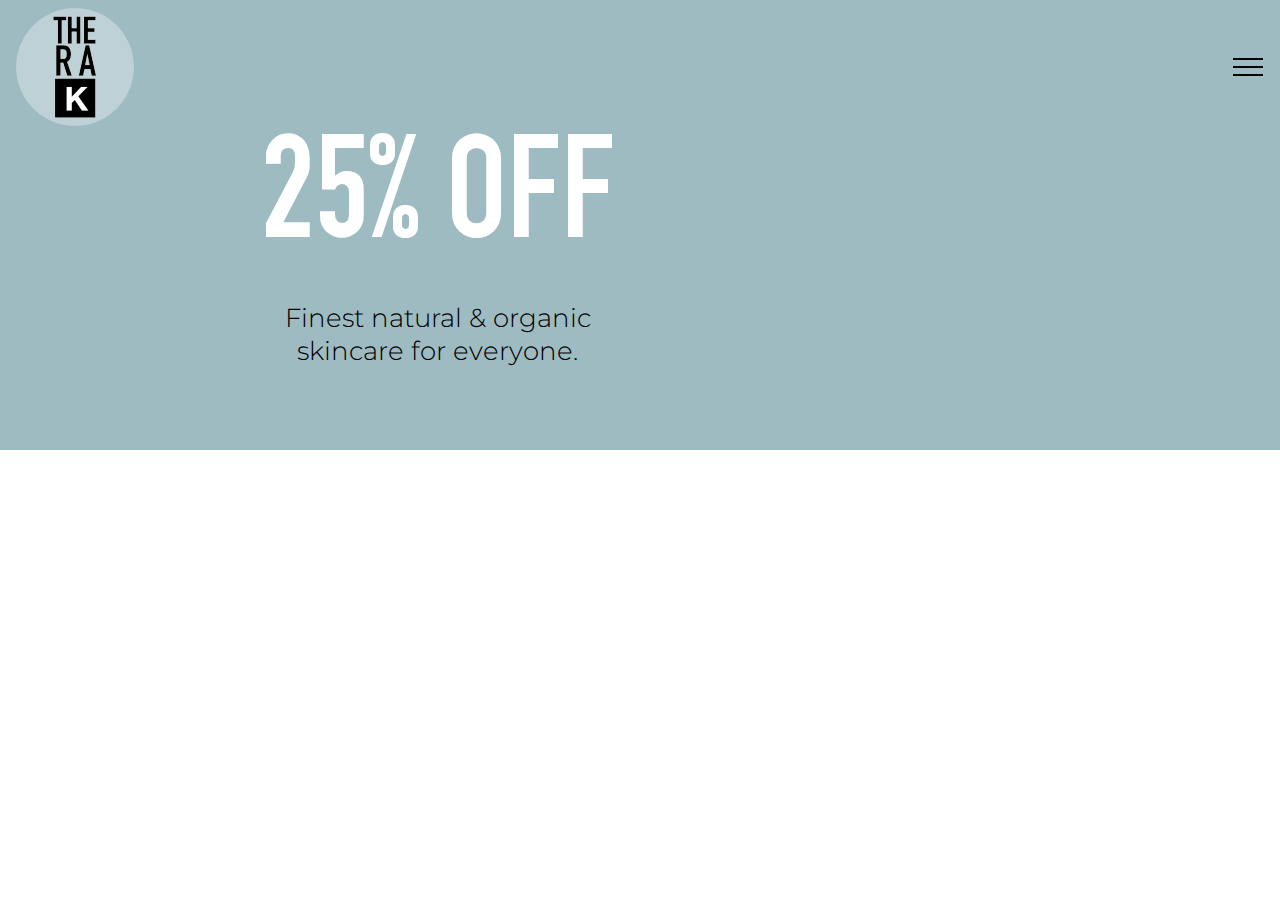
<file: page7.html>
<!DOCTYPE html>
<html  >
<head>
  <!-- Site made with Mobirise Website Builder v4.12.4, https://mobirise.com -->
  <meta charset="UTF-8">
  <meta http-equiv="X-UA-Compatible" content="IE=edge">
  <meta name="generator" content="Mobirise v4.12.4, mobirise.com">
  <meta name="viewport" content="width=device-width, initial-scale=1, minimum-scale=1">
  <link rel="shortcut icon" href="assets/images/thera-round-logo-1-118x118.png" type="image/x-icon">
  <meta name="description" content="">
  
  
  <title>HAIR FOAM</title>
  <link rel="stylesheet" href="assets/web/assets/mobirise-icons/mobirise-icons.css">
  <link rel="stylesheet" href="assets/web/assets/mobirise-icons2/mobirise2.css">
  <link rel="stylesheet" href="assets/bootstrap/css/bootstrap.min.css">
  <link rel="stylesheet" href="assets/bootstrap/css/bootstrap-grid.min.css">
  <link rel="stylesheet" href="assets/bootstrap/css/bootstrap-reboot.min.css">
  <link rel="stylesheet" href="assets/dropdown/css/style.css">
  <link rel="stylesheet" href="assets/socicon/css/styles.css">
  <link rel="stylesheet" href="assets/theme/css/style.css">
  <link href="assets/fonts/style.css" rel="stylesheet">
  <link rel="preload" as="style" href="assets/mobirise/css/mbr-additional.css"><link rel="stylesheet" href="assets/mobirise/css/mbr-additional.css" type="text/css">
  
  
  
</head>
<body>
  <section class="menu cid-uaYFxspvLr" once="menu" id="menu1-1p">

    
    

    <nav class="navbar navbar-dropdown navbar-fixed-top collapsed">
        <div class="navbar-brand">
            <span class="navbar-logo">
                <a href="index.html">
                    <img src="assets/images/thera-round-logo-1-118x118.png" alt="Mobirise" title="" style="height: 7.4rem;">
                </a>
            </span>
            
        </div>
        <button class="navbar-toggler" type="button" data-toggle="collapse" data-target="#navbarSupportedContent" aria-controls="navbarNavAltMarkup" aria-expanded="false" aria-label="Toggle navigation">
            <div class="hamburger">
                <span></span>
                <span></span>
                <span></span>
                <span></span>
            </div>
        </button>
      <div class="collapse navbar-collapse" id="navbarSupportedContent">
            <ul class="navbar-nav nav-dropdown nav-right" data-app-modern-menu="true"><li class="nav-item">
                    <a class="nav-link link text-black display-7" href="sms:+639989528137">
                        CONTACT</a>
                </li>
                <li class="nav-item">
                    <a class="nav-link link text-black display-7" href="https://philexsolutionscorp.com/trackinghttps://mobiri.se" target="_blank">TRACK ORDER</a>
                </li></ul>
            <div class="icons-menu">
              
                <a href="https://www.facebook.com/therakitchenph/" target="_blank"><span class="p-2 mbr-iconfont socicon-facebook socicon" style="font-size: 27px;"></span></a>
              
              <a href="tel:+639989528137">
                <span class="p-2 mbr-iconfont mobi-mbri-phone mobi-mbri" style="font-size: 28px;"></span>
              </a>
              
              
              
              
            </div>
            
      </div>
    </nav>
</section>

<section class="cid-uaYFxuHzIo" id="info2-1q">

    

    
    <div class="container-fluid">
        <div class="row justify-content-center">
            <div class="media-container-column col-12 col-lg-8 col-md-6">
                <h2 class="mbr-section-title align-left mbr-fonts-style mbr-bold display-1">25% OFF</h2>
                <h3 class="mbr-section-subtitle align-left mbr-fonts-style mbr-light mbr-white display-4">Finest natural &amp; organic<br>skincare for everyone.</h3>
            </div>
            <div class="media-container-column col-12 col-lg-4 col-md-6">
           <div id="product-component-1714064865143"></div>
<script type="text/javascript">
/*<![CDATA[*/
(function () {
  var scriptURL = 'https://sdks.shopifycdn.com/buy-button/latest/buy-button-storefront.min.js';
  if (window.ShopifyBuy) {
    if (window.ShopifyBuy.UI) {
      ShopifyBuyInit();
    } else {
      loadScript();
    }
  } else {
    loadScript();
  }
  function loadScript() {
    var script = document.createElement('script');
    script.async = true;
    script.src = scriptURL;
    (document.getElementsByTagName('head')[0] || document.getElementsByTagName('body')[0]).appendChild(script);
    script.onload = ShopifyBuyInit;
  }
  function ShopifyBuyInit() {
    var client = ShopifyBuy.buildClient({
      domain: 'cf4809-85.myshopify.com',
      storefrontAccessToken: '8d731ce5e91d2d74552a77df84876380',
    });
    ShopifyBuy.UI.onReady(client).then(function (ui) {
      ui.createComponent('product', {
        id: '8038274531527',
        node: document.getElementById('product-component-1714064865143'),
        moneyFormat: '%E2%82%B1%7B%7Bamount%7D%7D',
        options: {
  "product": {
    "styles": {
      "product": {
        "@media (min-width: 601px)": {
          "max-width": "calc(25% - 20px)",
          "margin-left": "20px",
          "margin-bottom": "50px"
        }
      },
      "button": {
        ":hover": {
          "background-color": "#111111"
        },
        "background-color": "#0a0a0a",
        ":focus": {
          "background-color": "#111111"
        }
      }
    },
    "buttonDestination": "modal",
    "contents": {
      "options": false
    },
    "text": {
      "button": "View product"
    }
  },
  "productSet": {
    "styles": {
      "products": {
        "@media (min-width: 601px)": {
          "margin-left": "-20px"
        }
      }
    }
  },
  "modalProduct": {
    "contents": {
      "img": false,
      "imgWithCarousel": true,
      "button": false,
      "buttonWithQuantity": true
    },
    "styles": {
      "product": {
        "@media (min-width: 601px)": {
          "max-width": "100%",
          "margin-left": "0px",
          "margin-bottom": "0px"
        }
      },
      "button": {
        ":hover": {
          "background-color": "#111111"
        },
        "background-color": "#0a0a0a",
        ":focus": {
          "background-color": "#111111"
        }
      }
    },
    "text": {
      "button": "Add to cart"
    }
  },
  "option": {},
  "cart": {
    "styles": {
      "button": {
        ":hover": {
          "background-color": "#111111"
        },
        "background-color": "#0a0a0a",
        ":focus": {
          "background-color": "#111111"
        }
      }
    },
    "text": {
      "total": "Subtotal",
      "button": "Checkout"
    }
  },
  "toggle": {
    "styles": {
      "toggle": {
        "background-color": "#0a0a0a",
        ":hover": {
          "background-color": "#111111"
        },
        ":focus": {
          "background-color": "#111111"
        }
      }
    }
  }
},
      });
    });
  }
})();
/*]]>*/
</script>
            </div>
        </div>
    </div>
</section>


  <script src="assets/web/assets/jquery/jquery.min.js"></script>
  <script src="assets/popper/popper.min.js"></script>
  <script src="assets/bootstrap/js/bootstrap.min.js"></script>
  <script src="assets/smoothscroll/smooth-scroll.js"></script>
  <script src="assets/dropdown/js/nav-dropdown.js"></script>
  <script src="assets/dropdown/js/navbar-dropdown.js"></script>
  <script src="assets/touchswipe/jquery.touch-swipe.min.js"></script>
  <script src="assets/theme/js/script.js"></script>
  
  
</body>
</html>
</file>
<file: assets/web/assets/mobirise-icons/mobirise-icons.css>
@font-face {
  font-family: 'MobiriseIcons';
  src:  url('mobirise-icons.eot?spat4u');
  src:  url('mobirise-icons.eot?spat4u#iefix') format('embedded-opentype'),
    url('mobirise-icons.ttf?spat4u') format('truetype'),
    url('mobirise-icons.woff?spat4u') format('woff'),
    url('mobirise-icons.svg?spat4u#MobiriseIcons') format('svg');
  font-weight: normal;
  font-style: normal;
  font-display: swap;
}

[class^="mbri-"], [class*=" mbri-"] {
  /* use !important to prevent issues with browser extensions that change fonts */
  font-family: MobiriseIcons !important;
  speak: none;
  font-style: normal;
  font-weight: normal;
  font-variant: normal;
  text-transform: none;
  line-height: 1;

  /* Better Font Rendering =========== */
  -webkit-font-smoothing: antialiased;
  -moz-osx-font-smoothing: grayscale;
}

.mbri-add-submenu:before {
  content: "\e900";
}
.mbri-alert:before {
  content: "\e901";
}
.mbri-align-center:before {
  content: "\e902";
}
.mbri-align-justify:before {
  content: "\e903";
}
.mbri-align-left:before {
  content: "\e904";
}
.mbri-align-right:before {
  content: "\e905";
}
.mbri-android:before {
  content: "\e906";
}
.mbri-apple:before {
  content: "\e907";
}
.mbri-arrow-down:before {
  content: "\e908";
}
.mbri-arrow-next:before {
  content: "\e909";
}
.mbri-arrow-prev:before {
  content: "\e90a";
}
.mbri-arrow-up:before {
  content: "\e90b";
}
.mbri-bold:before {
  content: "\e90c";
}
.mbri-bookmark:before {
  content: "\e90d";
}
.mbri-bootstrap:before {
  content: "\e90e";
}
.mbri-briefcase:before {
  content: "\e90f";
}
.mbri-browse:before {
  content: "\e910";
}
.mbri-bulleted-list:before {
  content: "\e911";
}
.mbri-calendar:before {
  content: "\e912";
}
.mbri-camera:before {
  content: "\e913";
}
.mbri-cart-add:before {
  content: "\e914";
}
.mbri-cart-full:before {
  content: "\e915";
}
.mbri-cash:before {
  content: "\e916";
}
.mbri-change-style:before {
  content: "\e917";
}
.mbri-chat:before {
  content: "\e918";
}
.mbri-clock:before {
  content: "\e919";
}
.mbri-close:before {
  content: "\e91a";
}
.mbri-cloud:before {
  content: "\e91b";
}
.mbri-code:before {
  content: "\e91c";
}
.mbri-contact-form:before {
  content: "\e91d";
}
.mbri-credit-card:before {
  content: "\e91e";
}
.mbri-cursor-click:before {
  content: "\e91f";
}
.mbri-cust-feedback:before {
  content: "\e920";
}
.mbri-database:before {
  content: "\e921";
}
.mbri-delivery:before {
  content: "\e922";
}
.mbri-desktop:before {
  content: "\e923";
}
.mbri-devices:before {
  content: "\e924";
}
.mbri-down:before {
  content: "\e925";
}
.mbri-download:before {
  content: "\e989";
}
.mbri-drag-n-drop:before {
  content: "\e927";
}
.mbri-drag-n-drop2:before {
  content: "\e928";
}
.mbri-edit:before {
  content: "\e929";
}
.mbri-edit2:before {
  content: "\e92a";
}
.mbri-error:before {
  content: "\e92b";
}
.mbri-extension:before {
  content: "\e92c";
}
.mbri-features:before {
  content: "\e92d";
}
.mbri-file:before {
  content: "\e92e";
}
.mbri-flag:before {
  content: "\e92f";
}
.mbri-folder:before {
  content: "\e930";
}
.mbri-gift:before {
  content: "\e931";
}
.mbri-github:before {
  content: "\e932";
}
.mbri-globe:before {
  content: "\e933";
}
.mbri-globe-2:before {
  content: "\e934";
}
.mbri-growing-chart:before {
  content: "\e935";
}
.mbri-hearth:before {
  content: "\e936";
}
.mbri-help:before {
  content: "\e937";
}
.mbri-home:before {
  content: "\e938";
}
.mbri-hot-cup:before {
  content: "\e939";
}
.mbri-idea:before {
  content: "\e93a";
}
.mbri-image-gallery:before {
  content: "\e93b";
}
.mbri-image-slider:before {
  content: "\e93c";
}
.mbri-info:before {
  content: "\e93d";
}
.mbri-italic:before {
  content: "\e93e";
}
.mbri-key:before {
  content: "\e93f";
}
.mbri-laptop:before {
  content: "\e940";
}
.mbri-layers:before {
  content: "\e941";
}
.mbri-left-right:before {
  content: "\e942";
}
.mbri-left:before {
  content: "\e943";
}
.mbri-letter:before {
  content: "\e944";
}
.mbri-like:before {
  content: "\e945";
}
.mbri-link:before {
  content: "\e946";
}
.mbri-lock:before {
  content: "\e947";
}
.mbri-login:before {
  content: "\e948";
}
.mbri-logout:before {
  content: "\e949";
}
.mbri-magic-stick:before {
  content: "\e94a";
}
.mbri-map-pin:before {
  content: "\e94b";
}
.mbri-menu:before {
  content: "\e94c";
}
.mbri-mobile:before {
  content: "\e94d";
}
.mbri-mobile2:before {
  content: "\e94e";
}
.mbri-mobirise:before {
  content: "\e94f";
}
.mbri-more-horizontal:before {
  content: "\e950";
}
.mbri-more-vertical:before {
  content: "\e951";
}
.mbri-music:before {
  content: "\e952";
}
.mbri-new-file:before {
  content: "\e953";
}
.mbri-numbered-list:before {
  content: "\e954";
}
.mbri-opened-folder:before {
  content: "\e955";
}
.mbri-pages:before {
  content: "\e956";
}
.mbri-paper-plane:before {
  content: "\e957";
}
.mbri-paperclip:before {
  content: "\e958";
}
.mbri-photo:before {
  content: "\e959";
}
.mbri-photos:before {
  content: "\e95a";
}
.mbri-pin:before {
  content: "\e95b";
}
.mbri-play:before {
  content: "\e95c";
}
.mbri-plus:before {
  content: "\e95d";
}
.mbri-preview:before {
  content: "\e95e";
}
.mbri-print:before {
  content: "\e95f";
}
.mbri-protect:before {
  content: "\e960";
}
.mbri-question:before {
  content: "\e961";
}
.mbri-quote-left:before {
  content: "\e962";
}
.mbri-quote-right:before {
  content: "\e963";
}
.mbri-refresh:before {
  content: "\e964";
}
.mbri-responsive:before {
  content: "\e965";
}
.mbri-right:before {
  content: "\e966";
}
.mbri-rocket:before {
  content: "\e967";
}
.mbri-sad-face:before {
  content: "\e968";
}
.mbri-sale:before {
  content: "\e969";
}
.mbri-save:before {
  content: "\e96a";
}
.mbri-search:before {
  content: "\e96b";
}
.mbri-setting:before {
  content: "\e96c";
}
.mbri-setting2:before {
  content: "\e96d";
}
.mbri-setting3:before {
  content: "\e96e";
}
.mbri-share:before {
  content: "\e96f";
}
.mbri-shopping-bag:before {
  content: "\e970";
}
.mbri-shopping-basket:before {
  content: "\e971";
}
.mbri-shopping-cart:before {
  content: "\e972";
}
.mbri-sites:before {
  content: "\e973";
}
.mbri-smile-face:before {
  content: "\e974";
}
.mbri-speed:before {
  content: "\e975";
}
.mbri-star:before {
  content: "\e976";
}
.mbri-success:before {
  content: "\e977";
}
.mbri-sun:before {
  content: "\e978";
}
.mbri-sun2:before {
  content: "\e979";
}
.mbri-tablet:before {
  content: "\e97a";
}
.mbri-tablet-vertical:before {
  content: "\e97b";
}
.mbri-target:before {
  content: "\e97c";
}
.mbri-timer:before {
  content: "\e97d";
}
.mbri-to-ftp:before {
  content: "\e97e";
}
.mbri-to-local-drive:before {
  content: "\e97f";
}
.mbri-touch-swipe:before {
  content: "\e980";
}
.mbri-touch:before {
  content: "\e981";
}
.mbri-trash:before {
  content: "\e982";
}
.mbri-underline:before {
  content: "\e983";
}
.mbri-unlink:before {
  content: "\e984";
}
.mbri-unlock:before {
  content: "\e985";
}
.mbri-up-down:before {
  content: "\e986";
}
.mbri-up:before {
  content: "\e987";
}
.mbri-update:before {
  content: "\e988";
}
.mbri-upload:before {
 content: "\e926"; 
}
.mbri-user:before {
  content: "\e98a";
}
.mbri-user2:before {
  content: "\e98b";
}
.mbri-users:before {
  content: "\e98c";
}
.mbri-video:before {
  content: "\e98d";
}
.mbri-video-play:before {
  content: "\e98e";
}
.mbri-watch:before {
  content: "\e98f";
}
.mbri-website-theme:before {
  content: "\e990";
}
.mbri-wifi:before {
  content: "\e991";
}
.mbri-windows:before {
  content: "\e992";
}
.mbri-zoom-out:before {
  content: "\e993";
}
.mbri-redo:before {
  content: "\e994";
}
.mbri-undo:before {
  content: "\e995";
}
</file>
<file: assets/web/assets/mobirise-icons2/mobirise2.css>
@font-face {
  font-family: 'Moririse2';
  font-display: swap;
  src:  url('mobirise2.eot?f2bix4');
  src:  url('mobirise2.eot?f2bix4#iefix') format('embedded-opentype'),
    url('mobirise2.ttf?f2bix4') format('truetype'),
    url('mobirise2.woff?f2bix4') format('woff'),
    url('mobirise2.svg?f2bix4#mobirise2') format('svg');
  font-weight: normal;
  font-style: normal;
}

[class^="mobi-"], [class*=" mobi-"] {
  /* use !important to prevent issues with browser extensions that change fonts */
  font-family: 'Moririse2' !important;
  speak: none;
  font-style: normal;
  font-weight: normal;
  font-variant: normal;
  text-transform: none;
  line-height: 1;

  /* Better Font Rendering =========== */
  -webkit-font-smoothing: antialiased;
  -moz-osx-font-smoothing: grayscale;
}

.mobi-mbri-add-submenu:before {
  content: "\e900";
}
.mobi-mbri-alert:before {
  content: "\e901";
}
.mobi-mbri-align-center:before {
  content: "\e902";
}
.mobi-mbri-align-justify:before {
  content: "\e903";
}
.mobi-mbri-align-left:before {
  content: "\e904";
}
.mobi-mbri-align-right:before {
  content: "\e905";
}
.mobi-mbri-android:before {
  content: "\e906";
}
.mobi-mbri-apple:before {
  content: "\e907";
}
.mobi-mbri-arrow-down:before {
  content: "\e908";
}
.mobi-mbri-arrow-next:before {
  content: "\e909";
}
.mobi-mbri-arrow-prev:before {
  content: "\e90a";
}
.mobi-mbri-arrow-up:before {
  content: "\e90b";
}
.mobi-mbri-bold:before {
  content: "\e90c";
}
.mobi-mbri-bookmark:before {
  content: "\e90d";
}
.mobi-mbri-bootstrap:before {
  content: "\e90e";
}
.mobi-mbri-briefcase:before {
  content: "\e90f";
}
.mobi-mbri-browse:before {
  content: "\e910";
}
.mobi-mbri-bulleted-list:before {
  content: "\e911";
}
.mobi-mbri-calendar:before {
  content: "\e912";
}
.mobi-mbri-camera:before {
  content: "\e913";
}
.mobi-mbri-cart-add:before {
  content: "\e914";
}
.mobi-mbri-cart-full:before {
  content: "\e915";
}
.mobi-mbri-cash:before {
  content: "\e916";
}
.mobi-mbri-change-style:before {
  content: "\e917";
}
.mobi-mbri-chat:before {
  content: "\e918";
}
.mobi-mbri-clock:before {
  content: "\e919";
}
.mobi-mbri-close:before {
  content: "\e91a";
}
.mobi-mbri-cloud:before {
  content: "\e91b";
}
.mobi-mbri-code:before {
  content: "\e91c";
}
.mobi-mbri-contact-form:before {
  content: "\e91d";
}
.mobi-mbri-credit-card:before {
  content: "\e91e";
}
.mobi-mbri-cursor-click:before {
  content: "\e91f";
}
.mobi-mbri-cust-feedback:before {
  content: "\e920";
}
.mobi-mbri-database:before {
  content: "\e921";
}
.mobi-mbri-delivery:before {
  content: "\e922";
}
.mobi-mbri-desktop:before {
  content: "\e923";
}
.mobi-mbri-devices:before {
  content: "\e924";
}
.mobi-mbri-down:before {
  content: "\e925";
}
.mobi-mbri-download-2:before {
  content: "\e926";
}
.mobi-mbri-download:before {
  content: "\e927";
}
.mobi-mbri-drag-n-drop-2:before {
  content: "\e928";
}
.mobi-mbri-drag-n-drop:before {
  content: "\e929";
}
.mobi-mbri-edit-2:before {
  content: "\e92a";
}
.mobi-mbri-edit:before {
  content: "\e92b";
}
.mobi-mbri-error:before {
  content: "\e92c";
}
.mobi-mbri-extension:before {
  content: "\e92d";
}
.mobi-mbri-features:before {
  content: "\e92e";
}
.mobi-mbri-file:before {
  content: "\e92f";
}
.mobi-mbri-flag:before {
  content: "\e930";
}
.mobi-mbri-folder:before {
  content: "\e931";
}
.mobi-mbri-gift:before {
  content: "\e932";
}
.mobi-mbri-github:before {
  content: "\e933";
}
.mobi-mbri-globe-2:before {
  content: "\e934";
}
.mobi-mbri-globe:before {
  content: "\e935";
}
.mobi-mbri-growing-chart:before {
  content: "\e936";
}
.mobi-mbri-hearth:before {
  content: "\e937";
}
.mobi-mbri-help:before {
  content: "\e938";
}
.mobi-mbri-home:before {
  content: "\e939";
}
.mobi-mbri-hot-cup:before {
  content: "\e93a";
}
.mobi-mbri-idea:before {
  content: "\e93b";
}
.mobi-mbri-image-gallery:before {
  content: "\e93c";
}
.mobi-mbri-image-slider:before {
  content: "\e93d";
}
.mobi-mbri-info:before {
  content: "\e93e";
}
.mobi-mbri-italic:before {
  content: "\e93f";
}
.mobi-mbri-key:before {
  content: "\e940";
}
.mobi-mbri-laptop:before {
  content: "\e941";
}
.mobi-mbri-layers:before {
  content: "\e942";
}
.mobi-mbri-left-right:before {
  content: "\e943";
}
.mobi-mbri-left:before {
  content: "\e944";
}
.mobi-mbri-letter:before {
  content: "\e945";
}
.mobi-mbri-like:before {
  content: "\e946";
}
.mobi-mbri-link:before {
  content: "\e947";
}
.mobi-mbri-lock:before {
  content: "\e948";
}
.mobi-mbri-login:before {
  content: "\e949";
}
.mobi-mbri-logout:before {
  content: "\e94a";
}
.mobi-mbri-magic-stick:before {
  content: "\e94b";
}
.mobi-mbri-map-pin:before {
  content: "\e94c";
}
.mobi-mbri-menu:before {
  content: "\e94d";
}
.mobi-mbri-mobile-2:before {
  content: "\e94e";
}
.mobi-mbri-mobile-horizontal:before {
  content: "\e94f";
}
.mobi-mbri-mobile:before {
  content: "\e950";
}
.mobi-mbri-mobirise:before {
  content: "\e951";
}
.mobi-mbri-more-horizontal:before {
  content: "\e952";
}
.mobi-mbri-more-vertical:before {
  content: "\e953";
}
.mobi-mbri-music:before {
  content: "\e954";
}
.mobi-mbri-new-file:before {
  content: "\e955";
}
.mobi-mbri-numbered-list:before {
  content: "\e956";
}
.mobi-mbri-opened-folder:before {
  content: "\e957";
}
.mobi-mbri-pages:before {
  content: "\e958";
}
.mobi-mbri-paper-plane:before {
  content: "\e959";
}
.mobi-mbri-paperclip:before {
  content: "\e95a";
}
.mobi-mbri-phone:before {
  content: "\e95b";
}
.mobi-mbri-photo:before {
  content: "\e95c";
}
.mobi-mbri-photos:before {
  content: "\e95d";
}
.mobi-mbri-pin:before {
  content: "\e95e";
}
.mobi-mbri-play:before {
  content: "\e95f";
}
.mobi-mbri-plus:before {
  content: "\e960";
}
.mobi-mbri-preview:before {
  content: "\e961";
}
.mobi-mbri-print:before {
  content: "\e962";
}
.mobi-mbri-protect:before {
  content: "\e963";
}
.mobi-mbri-question:before {
  content: "\e964";
}
.mobi-mbri-quote-left:before {
  content: "\e965";
}
.mobi-mbri-quote-right:before {
  content: "\e966";
}
.mobi-mbri-redo:before {
  content: "\e967";
}
.mobi-mbri-refresh:before {
  content: "\e968";
}
.mobi-mbri-responsive-2:before {
  content: "\e969";
}
.mobi-mbri-responsive:before {
  content: "\e96a";
}
.mobi-mbri-right:before {
  content: "\e96b";
}
.mobi-mbri-rocket:before {
  content: "\e96c";
}
.mobi-mbri-sad-face:before {
  content: "\e96d";
}
.mobi-mbri-sale:before {
  content: "\e96e";
}
.mobi-mbri-save:before {
  content: "\e96f";
}
.mobi-mbri-search:before {
  content: "\e970";
}
.mobi-mbri-setting-2:before {
  content: "\e971";
}
.mobi-mbri-setting-3:before {
  content: "\e972";
}
.mobi-mbri-setting:before {
  content: "\e973";
}
.mobi-mbri-share:before {
  content: "\e974";
}
.mobi-mbri-shopping-bag:before {
  content: "\e975";
}
.mobi-mbri-shopping-basket:before {
  content: "\e976";
}
.mobi-mbri-shopping-cart:before {
  content: "\e977";
}
.mobi-mbri-sites:before {
  content: "\e978";
}
.mobi-mbri-smile-face:before {
  content: "\e979";
}
.mobi-mbri-speed:before {
  content: "\e97a";
}
.mobi-mbri-star:before {
  content: "\e97b";
}
.mobi-mbri-success:before {
  content: "\e97c";
}
.mobi-mbri-sun:before {
  content: "\e97d";
}
.mobi-mbri-sun2:before {
  content: "\e97e";
}
.mobi-mbri-tablet-vertical:before {
  content: "\e97f";
}
.mobi-mbri-tablet:before {
  content: "\e980";
}
.mobi-mbri-target:before {
  content: "\e981";
}
.mobi-mbri-timer:before {
  content: "\e982";
}
.mobi-mbri-to-ftp:before {
  content: "\e983";
}
.mobi-mbri-to-local-drive:before {
  content: "\e984";
}
.mobi-mbri-touch-swipe:before {
  content: "\e985";
}
.mobi-mbri-touch:before {
  content: "\e986";
}
.mobi-mbri-trash:before {
  content: "\e987";
}
.mobi-mbri-underline:before {
  content: "\e988";
}
.mobi-mbri-undo:before {
  content: "\e989";
}
.mobi-mbri-unlink:before {
  content: "\e98a";
}
.mobi-mbri-unlock:before {
  content: "\e98b";
}
.mobi-mbri-up-down:before {
  content: "\e98c";
}
.mobi-mbri-up:before {
  content: "\e98d";
}
.mobi-mbri-update:before {
  content: "\e98e";
}
.mobi-mbri-upload-2:before {
  content: "\e98f";
}
.mobi-mbri-upload:before {
  content: "\e990";
}
.mobi-mbri-user-2:before {
  content: "\e991";
}
.mobi-mbri-user:before {
  content: "\e992";
}
.mobi-mbri-users:before {
  content: "\e993";
}
.mobi-mbri-video-play:before {
  content: "\e994";
}
.mobi-mbri-video:before {
  content: "\e995";
}
.mobi-mbri-watch:before {
  content: "\e996";
}
.mobi-mbri-website-theme-2:before {
  content: "\e997";
}
.mobi-mbri-website-theme:before {
  content: "\e998";
}
.mobi-mbri-wifi:before {
  content: "\e999";
}
.mobi-mbri-windows:before {
  content: "\e99a";
}
.mobi-mbri-zoom-in:before {
  content: "\e99b";
}
.mobi-mbri-zoom-out:before {
  content: "\e99c";
}
</file>
<file: assets/dropdown/css/style.css>
.navbar-dropdown {
  left: 0;
  padding: 0;
  position: absolute;
  right: 0;
  top: 0;
  transition: all 0.45s ease;
  z-index: 1030;
  background: #282828; }
  .navbar-dropdown .navbar-logo {
    margin-right: 0.8rem;
    transition: margin 0.3s ease-in-out;
    vertical-align: middle; }
    .navbar-dropdown .navbar-logo img {
      height: 3.125rem;
      transition: all 0.3s ease-in-out; }
    .navbar-dropdown .navbar-logo.mbr-iconfont {
      font-size: 3.125rem;
      line-height: 3.125rem; }
  .navbar-dropdown .navbar-caption {
    font-weight: 700;
    white-space: normal;
    vertical-align: -4px;
    line-height: 3.125rem !important; }
    .navbar-dropdown .navbar-caption, .navbar-dropdown .navbar-caption:hover {
      color: inherit;
      text-decoration: none; }
  .navbar-dropdown .mbr-iconfont + .navbar-caption {
    vertical-align: -1px; }
  .navbar-dropdown.navbar-fixed-top {
    position: fixed; }
  .navbar-dropdown .navbar-brand span {
    vertical-align: -4px; }
  .navbar-dropdown.bg-color.transparent {
    background: none; }
  .navbar-dropdown.navbar-short .navbar-brand {
    padding: 0.625rem 0; }
    .navbar-dropdown.navbar-short .navbar-brand span {
      vertical-align: -1px; }
  .navbar-dropdown.navbar-short .navbar-caption {
    line-height: 2.375rem !important;
    vertical-align: -2px; }
  .navbar-dropdown.navbar-short .navbar-logo {
    margin-right: 0.5rem; }
    .navbar-dropdown.navbar-short .navbar-logo img {
      height: 2.375rem; }
    .navbar-dropdown.navbar-short .navbar-logo.mbr-iconfont {
      font-size: 2.375rem;
      line-height: 2.375rem; }
  .navbar-dropdown.navbar-short .mbr-table-cell {
    height: 3.625rem; }
  .navbar-dropdown .navbar-close {
    left: 0.6875rem;
    position: fixed;
    top: 0.75rem;
    z-index: 1000; }
  .navbar-dropdown .hamburger-icon {
    content: "";
    display: inline-block;
    vertical-align: middle;
    width: 16px;
    -webkit-box-shadow: 0 -6px 0 1px #282828,0 0 0 1px #282828,0 6px 0 1px #282828;
    -moz-box-shadow: 0 -6px 0 1px #282828,0 0 0 1px #282828,0 6px 0 1px #282828;
    box-shadow: 0 -6px 0 1px #282828,0 0 0 1px #282828,0 6px 0 1px #282828; }

.dropdown-menu .dropdown-toggle[data-toggle="dropdown-submenu"]::after {
  border-bottom: 0.35em solid transparent;
  border-left: 0.35em solid;
  border-right: 0;
  border-top: 0.35em solid transparent;
  margin-left: 0.3rem; }

.dropdown-menu .dropdown-item:focus {
  outline: 0; }

.nav-dropdown {
  font-size: 0.75rem;
  font-weight: 500;
  height: auto !important; }
  .nav-dropdown .nav-btn {
    padding-left: 1rem; }
  .nav-dropdown .link {
    margin: .667em 1.667em;
    font-weight: 500;
    padding: 0;
    transition: color .2s ease-in-out; }
    .nav-dropdown .link.dropdown-toggle {
      margin-right: 2.583em; }
      .nav-dropdown .link.dropdown-toggle::after {
        margin-left: .25rem;
        border-top: 0.35em solid;
        border-right: 0.35em solid transparent;
        border-left: 0.35em solid transparent;
        border-bottom: 0; }
      .nav-dropdown .link.dropdown-toggle[aria-expanded="true"] {
        margin: 0;
        padding: 0.667em 3.263em  0.667em 1.667em; }
  .nav-dropdown .link::after,
  .nav-dropdown .dropdown-item::after {
    color: inherit; }
  .nav-dropdown .btn {
    font-size: 0.75rem;
    font-weight: 700;
    letter-spacing: 0;
    margin-bottom: 0;
    padding-left: 1.25rem;
    padding-right: 1.25rem; }
  .nav-dropdown .dropdown-menu {
    border-radius: 0;
    border: 0;
    left: 0;
    margin: 0;
    padding-bottom: 1.25rem;
    padding-top: 1.25rem;
    position: relative; }
  .nav-dropdown .dropdown-submenu {
    margin-left: 0.125rem;
    top: 0; }
  .nav-dropdown .dropdown-item {
    font-size: 0.8125rem;
    font-weight: 500;
    line-height: 2;
    padding: 0.3846em 4.615em 0.3846em 1.5385em;
    position: relative;
    transition: color .2s ease-in-out, background-color .2s ease-in-out; }
    .nav-dropdown .dropdown-item::after {
      margin-top: -0.3077em;
      position: absolute;
      right: 1.1538em;
      top: 50%; }
    .nav-dropdown .dropdown-item:focus, .nav-dropdown .dropdown-item:hover {
      background: none; }

@media (max-width: 767px) {
  .nav-dropdown.navbar-toggleable-sm {
    bottom: 0;
    display: none;
    left: 0;
    overflow-x: hidden;
    position: fixed;
    top: 0;
    transform: translateX(-100%);
    -ms-transform: translateX(-100%);
    -webkit-transform: translateX(-100%);
    width: 18.75rem;
    z-index: 999; } }
.nav-dropdown.navbar-toggleable-xl {
  bottom: 0;
  display: none;
  left: 0;
  overflow-x: hidden;
  position: fixed;
  top: 0;
  transform: translateX(-100%);
  -ms-transform: translateX(-100%);
  -webkit-transform: translateX(-100%);
  width: 18.75rem;
  z-index: 999; }

.nav-dropdown-sm {
  display: block !important;
  overflow-x: hidden;
  overflow: auto;
  padding-top: 3.875rem; }
  .nav-dropdown-sm::after {
    content: "";
    display: block;
    height: 3rem;
    width: 100%; }
  .nav-dropdown-sm.collapse.in ~ .navbar-close {
    display: block !important; }
  .nav-dropdown-sm.collapsing, .nav-dropdown-sm.collapse.in {
    transform: translateX(0);
    -ms-transform: translateX(0);
    -webkit-transform: translateX(0);
    transition: all 0.25s ease-out;
    -webkit-transition: all 0.25s ease-out;
    background: #282828; }
  .nav-dropdown-sm.collapsing[aria-expanded="false"] {
    transform: translateX(-100%);
    -ms-transform: translateX(-100%);
    -webkit-transform: translateX(-100%); }
  .nav-dropdown-sm .nav-item {
    display: block;
    margin-left: 0 !important;
    padding-left: 0; }
  .nav-dropdown-sm .link,
  .nav-dropdown-sm .dropdown-item {
    border-top: 1px dotted rgba(255, 255, 255, 0.1);
    font-size: 0.8125rem;
    line-height: 1.6;
    margin: 0 !important;
    padding: 0.875rem 2.4rem 0.875rem 1.5625rem !important;
    position: relative;
    white-space: normal; }
    .nav-dropdown-sm .link:focus, .nav-dropdown-sm .link:hover,
    .nav-dropdown-sm .dropdown-item:focus,
    .nav-dropdown-sm .dropdown-item:hover {
      background: rgba(0, 0, 0, 0.2) !important;
      color: #c0a375; }
  .nav-dropdown-sm .nav-btn {
    position: relative;
    padding: 1.5625rem 1.5625rem 0 1.5625rem; }
    .nav-dropdown-sm .nav-btn::before {
      border-top: 1px dotted rgba(255, 255, 255, 0.1);
      content: "";
      left: 0;
      position: absolute;
      top: 0;
      width: 100%; }
    .nav-dropdown-sm .nav-btn + .nav-btn {
      padding-top: 0.625rem; }
      .nav-dropdown-sm .nav-btn + .nav-btn::before {
        display: none; }
  .nav-dropdown-sm .btn {
    padding: 0.625rem 0; }
  .nav-dropdown-sm .dropdown-toggle[data-toggle="dropdown-submenu"]::after {
    margin-left: .25rem;
    border-top: 0.35em solid;
    border-right: 0.35em solid transparent;
    border-left: 0.35em solid transparent;
    border-bottom: 0; }
  .nav-dropdown-sm .dropdown-toggle[data-toggle="dropdown-submenu"][aria-expanded="true"]::after {
    border-top: 0;
    border-right: 0.35em solid transparent;
    border-left: 0.35em solid transparent;
    border-bottom: 0.35em solid; }
  .nav-dropdown-sm .dropdown-menu {
    margin: 0;
    padding: 0;
    position: relative;
    top: 0;
    left: 0;
    width: 100%;
    border: 0;
    float: none;
    border-radius: 0;
    background: none; }
  .nav-dropdown-sm .dropdown-submenu {
    left: 100%;
    margin-left: 0.125rem;
    margin-top: -1.25rem;
    top: 0; }

.navbar-toggleable-sm .nav-dropdown .dropdown-menu {
  position: absolute; }

.navbar-toggleable-sm .nav-dropdown .dropdown-submenu {
  left: 100%;
  margin-left: 0.125rem;
  margin-top: -1.25rem;
  top: 0; }

.navbar-toggleable-sm.opened .nav-dropdown .dropdown-menu {
  position: relative; }

.navbar-toggleable-sm.opened .nav-dropdown .dropdown-submenu {
  left: 0;
  margin-left: 00rem;
  margin-top: 0rem;
  top: 0; }

.is-builder .nav-dropdown.collapsing {
  transition: none !important; }

/*# sourceMappingURL=style.css.map */
</file>
<file: assets/socicon/css/styles.css>
@charset "UTF-8";

@font-face {
  font-family: 'Socicon';
  src:  url('../fonts/socicon.eot');
  src:  url('../fonts/socicon.eot?#iefix') format('embedded-opentype'),
    url('../fonts/socicon.woff2') format('woff2'),
    url('../fonts/socicon.ttf') format('truetype'),
    url('../fonts/socicon.woff') format('woff'),
    url('../fonts/socicon.svg#socicon') format('svg');
  font-weight: normal;
  font-style: normal;
}

[data-icon]:before {
  font-family: "socicon" !important;
  content: attr(data-icon);
  font-style: normal !important;
  font-weight: normal !important;
  font-variant: normal !important;
  text-transform: none !important;
  speak: none;
  line-height: 1;
  -webkit-font-smoothing: antialiased;
  -moz-osx-font-smoothing: grayscale;
}

[class^="socicon-"], [class*=" socicon-"] {
  /* use !important to prevent issues with browser extensions that change fonts */
  font-family: 'Socicon' !important;
  speak: none;
  font-style: normal;
  font-weight: normal;
  font-variant: normal;
  text-transform: none;
  line-height: 1;

  /* Better Font Rendering =========== */
  -webkit-font-smoothing: antialiased;
  -moz-osx-font-smoothing: grayscale;
}

.socicon-eitaa:before {
  content: "\e97c";
}
.socicon-soroush:before {
  content: "\e97d";
}
.socicon-bale:before {
  content: "\e97e";
}
.socicon-zazzle:before {
  content: "\e97b";
}
.socicon-society6:before {
  content: "\e97a";
}
.socicon-redbubble:before {
  content: "\e979";
}
.socicon-avvo:before {
  content: "\e978";
}
.socicon-stitcher:before {
  content: "\e977";
}
.socicon-googlehangouts:before {
  content: "\e974";
}
.socicon-dlive:before {
  content: "\e975";
}
.socicon-vsco:before {
  content: "\e976";
}
.socicon-flipboard:before {
  content: "\e973";
}
.socicon-ubuntu:before {
  content: "\e958";
}
.socicon-artstation:before {
  content: "\e959";
}
.socicon-invision:before {
  content: "\e95a";
}
.socicon-torial:before {
  content: "\e95b";
}
.socicon-collectorz:before {
  content: "\e95c";
}
.socicon-seenthis:before {
  content: "\e95d";
}
.socicon-googleplaymusic:before {
  content: "\e95e";
}
.socicon-debian:before {
  content: "\e95f";
}
.socicon-filmfreeway:before {
  content: "\e960";
}
.socicon-gnome:before {
  content: "\e961";
}
.socicon-itchio:before {
  content: "\e962";
}
.socicon-jamendo:before {
  content: "\e963";
}
.socicon-mix:before {
  content: "\e964";
}
.socicon-sharepoint:before {
  content: "\e965";
}
.socicon-tinder:before {
  content: "\e966";
}
.socicon-windguru:before {
  content: "\e967";
}
.socicon-cdbaby:before {
  content: "\e968";
}
.socicon-elementaryos:before {
  content: "\e969";
}
.socicon-stage32:before {
  content: "\e96a";
}
.socicon-tiktok:before {
  content: "\e96b";
}
.socicon-gitter:before {
  content: "\e96c";
}
.socicon-letterboxd:before {
  content: "\e96d";
}
.socicon-threema:before {
  content: "\e96e";
}
.socicon-splice:before {
  content: "\e96f";
}
.socicon-metapop:before {
  content: "\e970";
}
.socicon-naver:before {
  content: "\e971";
}
.socicon-remote:before {
  content: "\e972";
}
.socicon-internet:before {
  content: "\e957";
}
.socicon-moddb:before {
  content: "\e94b";
}
.socicon-indiedb:before {
  content: "\e94c";
}
.socicon-traxsource:before {
  content: "\e94d";
}
.socicon-gamefor:before {
  content: "\e94e";
}
.socicon-pixiv:before {
  content: "\e94f";
}
.socicon-myanimelist:before {
  content: "\e950";
}
.socicon-blackberry:before {
  content: "\e951";
}
.socicon-wickr:before {
  content: "\e952";
}
.socicon-spip:before {
  content: "\e953";
}
.socicon-napster:before {
  content: "\e954";
}
.socicon-beatport:before {
  content: "\e955";
}
.socicon-hackerone:before {
  content: "\e956";
}
.socicon-hackernews:before {
  content: "\e946";
}
.socicon-smashwords:before {
  content: "\e947";
}
.socicon-kobo:before {
  content: "\e948";
}
.socicon-bookbub:before {
  content: "\e949";
}
.socicon-mailru:before {
  content: "\e94a";
}
.socicon-gitlab:before {
  content: "\e945";
}
.socicon-instructables:before {
  content: "\e944";
}
.socicon-portfolio:before {
  content: "\e943";
}
.socicon-codered:before {
  content: "\e940";
}
.socicon-origin:before {
  content: "\e941";
}
.socicon-nextdoor:before {
  content: "\e942";
}
.socicon-udemy:before {
  content: "\e93f";
}
.socicon-livemaster:before {
  content: "\e93e";
}
.socicon-crunchbase:before {
  content: "\e93b";
}
.socicon-homefy:before {
  content: "\e93c";
}
.socicon-calendly:before {
  content: "\e93d";
}
.socicon-realtor:before {
  content: "\e90f";
}
.socicon-tidal:before {
  content: "\e910";
}
.socicon-qobuz:before {
  content: "\e911";
}
.socicon-natgeo:before {
  content: "\e912";
}
.socicon-mastodon:before {
  content: "\e913";
}
.socicon-unsplash:before {
  content: "\e914";
}
.socicon-homeadvisor:before {
  content: "\e915";
}
.socicon-angieslist:before {
  content: "\e916";
}
.socicon-codepen:before {
  content: "\e917";
}
.socicon-slack:before {
  content: "\e918";
}
.socicon-openaigym:before {
  content: "\e919";
}
.socicon-logmein:before {
  content: "\e91a";
}
.socicon-fiverr:before {
  content: "\e91b";
}
.socicon-gotomeeting:before {
  content: "\e91c";
}
.socicon-aliexpress:before {
  content: "\e91d";
}
.socicon-guru:before {
  content: "\e91e";
}
.socicon-appstore:before {
  content: "\e91f";
}
.socicon-homes:before {
  content: "\e920";
}
.socicon-zoom:before {
  content: "\e921";
}
.socicon-alibaba:before {
  content: "\e922";
}
.socicon-craigslist:before {
  content: "\e923";
}
.socicon-wix:before {
  content: "\e924";
}
.socicon-redfin:before {
  content: "\e925";
}
.socicon-googlecalendar:before {
  content: "\e926";
}
.socicon-shopify:before {
  content: "\e927";
}
.socicon-freelancer:before {
  content: "\e928";
}
.socicon-seedrs:before {
  content: "\e929";
}
.socicon-bing:before {
  content: "\e92a";
}
.socicon-doodle:before {
  content: "\e92b";
}
.socicon-bonanza:before {
  content: "\e92c";
}
.socicon-squarespace:before {
  content: "\e92d";
}
.socicon-toptal:before {
  content: "\e92e";
}
.socicon-gust:before {
  content: "\e92f";
}
.socicon-ask:before {
  content: "\e930";
}
.socicon-trulia:before {
  content: "\e931";
}
.socicon-loomly:before {
  content: "\e932";
}
.socicon-ghost:before {
  content: "\e933";
}
.socicon-upwork:before {
  content: "\e934";
}
.socicon-fundable:before {
  content: "\e935";
}
.socicon-booking:before {
  content: "\e936";
}
.socicon-googlemaps:before {
  content: "\e937";
}
.socicon-zillow:before {
  content: "\e938";
}
.socicon-niconico:before {
  content: "\e939";
}
.socicon-toneden:before {
  content: "\e93a";
}
.socicon-augment:before {
  content: "\e908";
}
.socicon-bitbucket:before {
  content: "\e909";
}
.socicon-fyuse:before {
  content: "\e90a";
}
.socicon-yt-gaming:before {
  content: "\e90b";
}
.socicon-sketchfab:before {
  content: "\e90c";
}
.socicon-mobcrush:before {
  content: "\e90d";
}
.socicon-microsoft:before {
  content: "\e90e";
}
.socicon-pandora:before {
  content: "\e907";
}
.socicon-messenger:before {
  content: "\e906";
}
.socicon-gamewisp:before {
  content: "\e905";
}
.socicon-bloglovin:before {
  content: "\e904";
}
.socicon-tunein:before {
  content: "\e903";
}
.socicon-gamejolt:before {
  content: "\e901";
}
.socicon-trello:before {
  content: "\e902";
}
.socicon-spreadshirt:before {
  content: "\e900";
}
.socicon-500px:before {
  content: "\e000";
}
.socicon-8tracks:before {
  content: "\e001";
}
.socicon-airbnb:before {
  content: "\e002";
}
.socicon-alliance:before {
  content: "\e003";
}
.socicon-amazon:before {
  content: "\e004";
}
.socicon-amplement:before {
  content: "\e005";
}
.socicon-android:before {
  content: "\e006";
}
.socicon-angellist:before {
  content: "\e007";
}
.socicon-apple:before {
  content: "\e008";
}
.socicon-appnet:before {
  content: "\e009";
}
.socicon-baidu:before {
  content: "\e00a";
}
.socicon-bandcamp:before {
  content: "\e00b";
}
.socicon-battlenet:before {
  content: "\e00c";
}
.socicon-mixer:before {
  content: "\e00d";
}
.socicon-bebee:before {
  content: "\e00e";
}
.socicon-bebo:before {
  content: "\e00f";
}
.socicon-behance:before {
  content: "\e010";
}
.socicon-blizzard:before {
  content: "\e011";
}
.socicon-blogger:before {
  content: "\e012";
}
.socicon-buffer:before {
  content: "\e013";
}
.socicon-chrome:before {
  content: "\e014";
}
.socicon-coderwall:before {
  content: "\e015";
}
.socicon-curse:before {
  content: "\e016";
}
.socicon-dailymotion:before {
  content: "\e017";
}
.socicon-deezer:before {
  content: "\e018";
}
.socicon-delicious:before {
  content: "\e019";
}
.socicon-deviantart:before {
  content: "\e01a";
}
.socicon-diablo:before {
  content: "\e01b";
}
.socicon-digg:before {
  content: "\e01c";
}
.socicon-discord:before {
  content: "\e01d";
}
.socicon-disqus:before {
  content: "\e01e";
}
.socicon-douban:before {
  content: "\e01f";
}
.socicon-draugiem:before {
  content: "\e020";
}
.socicon-dribbble:before {
  content: "\e021";
}
.socicon-drupal:before {
  content: "\e022";
}
.socicon-ebay:before {
  content: "\e023";
}
.socicon-ello:before {
  content: "\e024";
}
.socicon-endomodo:before {
  content: "\e025";
}
.socicon-envato:before {
  content: "\e026";
}
.socicon-etsy:before {
  content: "\e027";
}
.socicon-facebook:before {
  content: "\e028";
}
.socicon-feedburner:before {
  content: "\e029";
}
.socicon-filmweb:before {
  content: "\e02a";
}
.socicon-firefox:before {
  content: "\e02b";
}
.socicon-flattr:before {
  content: "\e02c";
}
.socicon-flickr:before {
  content: "\e02d";
}
.socicon-formulr:before {
  content: "\e02e";
}
.socicon-forrst:before {
  content: "\e02f";
}
.socicon-foursquare:before {
  content: "\e030";
}
.socicon-friendfeed:before {
  content: "\e031";
}
.socicon-github:before {
  content: "\e032";
}
.socicon-goodreads:before {
  content: "\e033";
}
.socicon-google:before {
  content: "\e034";
}
.socicon-googlescholar:before {
  content: "\e035";
}
.socicon-googlegroups:before {
  content: "\e036";
}
.socicon-googlephotos:before {
  content: "\e037";
}
.socicon-googleplus:before {
  content: "\e038";
}
.socicon-grooveshark:before {
  content: "\e039";
}
.socicon-hackerrank:before {
  content: "\e03a";
}
.socicon-hearthstone:before {
  content: "\e03b";
}
.socicon-hellocoton:before {
  content: "\e03c";
}
.socicon-heroes:before {
  content: "\e03d";
}
.socicon-smashcast:before {
  content: "\e03e";
}
.socicon-horde:before {
  content: "\e03f";
}
.socicon-houzz:before {
  content: "\e040";
}
.socicon-icq:before {
  content: "\e041";
}
.socicon-identica:before {
  content: "\e042";
}
.socicon-imdb:before {
  content: "\e043";
}
.socicon-instagram:before {
  content: "\e044";
}
.socicon-issuu:before {
  content: "\e045";
}
.socicon-istock:before {
  content: "\e046";
}
.socicon-itunes:before {
  content: "\e047";
}
.socicon-keybase:before {
  content: "\e048";
}
.socicon-lanyrd:before {
  content: "\e049";
}
.socicon-lastfm:before {
  content: "\e04a";
}
.socicon-line:before {
  content: "\e04b";
}
.socicon-linkedin:before {
  content: "\e04c";
}
.socicon-livejournal:before {
  content: "\e04d";
}
.socicon-lyft:before {
  content: "\e04e";
}
.socicon-macos:before {
  content: "\e04f";
}
.socicon-mail:before {
  content: "\e050";
}
.socicon-medium:before {
  content: "\e051";
}
.socicon-meetup:before {
  content: "\e052";
}
.socicon-mixcloud:before {
  content: "\e053";
}
.socicon-modelmayhem:before {
  content: "\e054";
}
.socicon-mumble:before {
  content: "\e055";
}
.socicon-myspace:before {
  content: "\e056";
}
.socicon-newsvine:before {
  content: "\e057";
}
.socicon-nintendo:before {
  content: "\e058";
}
.socicon-npm:before {
  content: "\e059";
}
.socicon-odnoklassniki:before {
  content: "\e05a";
}
.socicon-openid:before {
  content: "\e05b";
}
.socicon-opera:before {
  content: "\e05c";
}
.socicon-outlook:before {
  content: "\e05d";
}
.socicon-overwatch:before {
  content: "\e05e";
}
.socicon-patreon:before {
  content: "\e05f";
}
.socicon-paypal:before {
  content: "\e060";
}
.socicon-periscope:before {
  content: "\e061";
}
.socicon-persona:before {
  content: "\e062";
}
.socicon-pinterest:before {
  content: "\e063";
}
.socicon-play:before {
  content: "\e064";
}
.socicon-player:before {
  content: "\e065";
}
.socicon-playstation:before {
  content: "\e066";
}
.socicon-pocket:before {
  content: "\e067";
}
.socicon-qq:before {
  content: "\e068";
}
.socicon-quora:before {
  content: "\e069";
}
.socicon-raidcall:before {
  content: "\e06a";
}
.socicon-ravelry:before {
  content: "\e06b";
}
.socicon-reddit:before {
  content: "\e06c";
}
.socicon-renren:before {
  content: "\e06d";
}
.socicon-researchgate:before {
  content: "\e06e";
}
.socicon-residentadvisor:before {
  content: "\e06f";
}
.socicon-reverbnation:before {
  content: "\e070";
}
.socicon-rss:before {
  content: "\e071";
}
.socicon-sharethis:before {
  content: "\e072";
}
.socicon-skype:before {
  content: "\e073";
}
.socicon-slideshare:before {
  content: "\e074";
}
.socicon-smugmug:before {
  content: "\e075";
}
.socicon-snapchat:before {
  content: "\e076";
}
.socicon-songkick:before {
  content: "\e077";
}
.socicon-soundcloud:before {
  content: "\e078";
}
.socicon-spotify:before {
  content: "\e079";
}
.socicon-stackexchange:before {
  content: "\e07a";
}
.socicon-stackoverflow:before {
  content: "\e07b";
}
.socicon-starcraft:before {
  content: "\e07c";
}
.socicon-stayfriends:before {
  content: "\e07d";
}
.socicon-steam:before {
  content: "\e07e";
}
.socicon-storehouse:before {
  content: "\e07f";
}
.socicon-strava:before {
  content: "\e080";
}
.socicon-streamjar:before {
  content: "\e081";
}
.socicon-stumbleupon:before {
  content: "\e082";
}
.socicon-swarm:before {
  content: "\e083";
}
.socicon-teamspeak:before {
  content: "\e084";
}
.socicon-teamviewer:before {
  content: "\e085";
}
.socicon-technorati:before {
  content: "\e086";
}
.socicon-telegram:before {
  content: "\e087";
}
.socicon-tripadvisor:before {
  content: "\e088";
}
.socicon-tripit:before {
  content: "\e089";
}
.socicon-triplej:before {
  content: "\e08a";
}
.socicon-tumblr:before {
  content: "\e08b";
}
.socicon-twitch:before {
  content: "\e08c";
}
.socicon-twitter:before {
  content: "\e08d";
}
.socicon-uber:before {
  content: "\e08e";
}
.socicon-ventrilo:before {
  content: "\e08f";
}
.socicon-viadeo:before {
  content: "\e090";
}
.socicon-viber:before {
  content: "\e091";
}
.socicon-viewbug:before {
  content: "\e092";
}
.socicon-vimeo:before {
  content: "\e093";
}
.socicon-vine:before {
  content: "\e094";
}
.socicon-vkontakte:before {
  content: "\e095";
}
.socicon-warcraft:before {
  content: "\e096";
}
.socicon-wechat:before {
  content: "\e097";
}
.socicon-weibo:before {
  content: "\e098";
}
.socicon-whatsapp:before {
  content: "\e099";
}
.socicon-wikipedia:before {
  content: "\e09a";
}
.socicon-windows:before {
  content: "\e09b";
}
.socicon-wordpress:before {
  content: "\e09c";
}
.socicon-wykop:before {
  content: "\e09d";
}
.socicon-xbox:before {
  content: "\e09e";
}
.socicon-xing:before {
  content: "\e09f";
}
.socicon-yahoo:before {
  content: "\e0a0";
}
.socicon-yammer:before {
  content: "\e0a1";
}
.socicon-yandex:before {
  content: "\e0a2";
}
.socicon-yelp:before {
  content: "\e0a3";
}
.socicon-younow:before {
  content: "\e0a4";
}
.socicon-youtube:before {
  content: "\e0a5";
}
.socicon-zapier:before {
  content: "\e0a6";
}
.socicon-zerply:before {
  content: "\e0a7";
}
.socicon-zomato:before {
  content: "\e0a8";
}
.socicon-zynga:before {
  content: "\e0a9";
}
</file>
<file: assets/theme/css/style.css>
/*!
 * Mobirise v4 theme (https://mobirise.com/)
 * Copyright 2017 Mobirise
 */
section {
  background-color: #eeeeee;
}

.form-control:focus {
  box-shadow: none;
}

:focus {
  outline: none;
}

section,
.container,
.container-fluid {
  position: relative;
  word-wrap: break-word;
}

a.mbr-iconfont:hover {
  text-decoration: none;
}

.article .lead p,
.article .lead ul,
.article .lead ol,
.article .lead pre,
.article .lead blockquote {
  margin-bottom: 0;
}

a {
  font-style: normal;
  font-weight: 400;
  cursor: pointer;
}

a, a:hover {
  text-decoration: none;
}

figure {
  margin-bottom: 0;
}

body {
  color: #232323;
}

h1,
h2,
h3,
h4,
h5,
h6,
.h1,
.h2,
.h3,
.h4,
.h5,
.h6,
.display-1,
.display-2,
.display-3,
.display-4 {
  line-height: 1;
  word-break: break-word;
  word-wrap: break-word;
}

b,
strong {
  font-weight: bold;
}

blockquote {
  padding: 10px 0 10px 20px;
  position: relative;
  border-left: 2px solid;
  border-color: #ff3366;
}

input:-webkit-autofill, input:-webkit-autofill:hover, input:-webkit-autofill:focus, input:-webkit-autofill:active {
  transition-delay: 9999s;
  transition-property: background-color, color;
}

textarea[type="hidden"] {
  display: none;
}

body {
  position: relative;
}

section {
  background-position: 50% 50%;
  background-repeat: no-repeat;
  background-size: cover;
}

section .mbr-background-video,
section .mbr-background-video-preview {
  position: absolute;
  bottom: 0;
  left: 0;
  right: 0;
  top: 0;
}

.hidden {
  visibility: hidden;
}

.mbr-z-index20 {
  z-index: 20;
}

/*! Base colors */
.mbr-white {
  color: #ffffff;
}

.mbr-black {
  color: #000000;
}

.mbr-bg-white {
  background-color: #ffffff;
}

.mbr-bg-black {
  background-color: #000000;
}

/*! Text-aligns */
.align-left {
  text-align: left;
}

.align-center {
  text-align: center;
}

.align-right {
  text-align: right;
}

@media (max-width: 767px) {
  .align-left,
  .align-center,
  .align-right,
  .mbr-section-btn,
  .mbr-section-title {
    text-align: center;
  }
}

/*! Font-weight  */
.mbr-light {
  font-weight: 300;
}

.mbr-regular {
  font-weight: 400;
}

.mbr-semibold {
  font-weight: 500;
}

.mbr-bold {
  font-weight: 700;
}

/*! Media  */
.media-size-item {
  -moz-flex: 1 1 auto;
  -o-flex: 1 1 auto;
  flex: 1 1 auto;
}

.media-content {
  flex-basis: 100%;
}

.media-container-row {
  display: flex;
  flex-direction: row;
  flex-wrap: wrap;
  justify-content: center;
  align-content: center;
  align-items: start;
}

.media-container-row .media-size-item {
  width: 400px;
}

.media-container-column {
  display: flex;
  flex-direction: column;
  flex-wrap: wrap;
  justify-content: center;
  align-content: center;
  align-items: stretch;
}

.media-container-column > * {
  width: 100%;
}

@media (min-width: 992px) {
  .media-container-row {
    flex-wrap: nowrap;
  }
}

figure {
  overflow: hidden;
}

figure[mbr-media-size] {
  transition: width 0.1s;
}

.mbr-figure img,
.mbr-figure iframe {
  display: block;
  width: 100%;
}

.card {
  background-color: transparent;
  border: none;
}

.card-img {
  text-align: center;
  flex-shrink: 0;
}

.media {
  max-width: 100%;
  margin: 0 auto;
}

.mbr-figure {
  -ms-grid-row-align: center;
  align-self: center;
}

.media-container > div {
  max-width: 100%;
}

.mbr-figure img,
.card-img img {
  width: 100%;
}

@media (max-width: 991px) {
  .media-size-item {
    width: auto !important;
  }
  .media {
    width: auto;
  }
  .mbr-figure {
    width: 100% !important;
  }
}

/*! Buttons */
.mbr-section-btn {
  margin-left: -.25rem;
  margin-right: -.25rem;
  font-size: 0;
}

nav .mbr-section-btn {
  margin-left: 0rem;
  margin-right: 0rem;
}

/*! Btn icon margin */
.btn .mbr-iconfont,
.btn.btn-sm .mbr-iconfont {
  cursor: pointer;
  margin-right: 0.5rem;
}

.btn.btn-md .mbr-iconfont,
.btn.btn-md .mbr-iconfont {
  margin-right: 0.8rem;
}

.mbr-regular {
  font-weight: 400;
}

.mbr-semibold {
  font-weight: 500;
}

.mbr-bold {
  font-weight: 700;
}

[type="submit"] {
  -webkit-appearance: none;
}

/*! Full-screen */
.mbr-fullscreen .mbr-overlay {
  min-height: 100vh;
}

.mbr-fullscreen {
  display: -moz-flex;
  display: -ms-flex;
  display: -o-flex;
  display: flex;
  align-items: center;
  min-height: 100vh;
  padding-top: 3rem;
  padding-bottom: 3rem;
}

/*! Map */
.map {
  height: 25rem;
  position: relative;
}

.map iframe {
  width: 100%;
  min-height: 100%;
}

/* Form */
.form-asterisk {
  font-family: initial;
  position: absolute;
  top: -2px;
  font-weight: normal;
}

/*! Scroll to top arrow */
.mbr-arrow-up {
  bottom: 25px;
  right: 90px;
  position: fixed;
  text-align: right;
  z-index: 5000;
  color: #ffffff;
  font-size: 32px;
  -webkit-transform: rotate(180deg);
  transform: rotate(180deg);
}

.mbr-arrow-up a {
  background: rgba(0, 0, 0, 0.2);
  border-radius: 3px;
  color: #fff;
  display: inline-block;
  height: 60px;
  width: 60px;
  outline-style: none !important;
  position: relative;
  text-decoration: none;
  transition: all .3s ease-in-out;
  cursor: pointer;
  text-align: center;
}

.mbr-arrow-up a:hover {
  background-color: rgba(0, 0, 0, 0.4);
}

.mbr-arrow-up a i {
  line-height: 60px;
}

.mbr-arrow-up-icon {
  display: block;
  color: #fff;
}

.mbr-arrow-up-icon::before {
  content: "\203a";
  display: inline-block;
  font-family: serif;
  font-size: 32px;
  line-height: 1;
  font-style: normal;
  position: relative;
  top: 6px;
  left: -4px;
  -webkit-transform: rotate(-90deg);
  transform: rotate(-90deg);
}

/*! Arrow Down */
.mbr-arrow {
  position: absolute;
  bottom: 45px;
  left: 50%;
  width: 60px;
  height: 60px;
  cursor: pointer;
  background-color: rgba(80, 80, 80, 0.5);
  border-radius: 50%;
  -webkit-transform: translateX(-50%);
  transform: translateX(-50%);
}

.mbr-arrow > a {
  display: inline-block;
  text-decoration: none;
  outline-style: none;
  -webkit-animation: arrowdown 1.7s ease-in-out infinite;
  animation: arrowdown 1.7s ease-in-out infinite;
}

.mbr-arrow > a > i {
  position: absolute;
  top: -2px;
  left: 15px;
  font-size: 2rem;
}

@keyframes arrowdown {
  0% {
    -webkit-transform: translateY(0px);
    transform: translateY(0px);
  }
  50% {
    transform: translateY(-5px);
    -webkit-transform: translateY(-5px);
  }
  100% {
    transform: translateY(0px);
    -webkit-transform: translateY(0px);
  }
}

@-webkit-keyframes arrowdown {
  0% {
    transform: translateY(0px);
    -webkit-transform: translateY(0px);
  }
  50% {
    -webkit-transform: translateY(-5px);
    transform: translateY(-5px);
  }
  100% {
    -webkit-transform: translateY(0px);
    transform: translateY(0px);
  }
}

@media (max-width: 500px) {
  .mbr-arrow-up {
    left: 50%;
    right: auto;
    -webkit-transform: translateX(-50%) rotate(180deg);
    transform: translateX(-50%) rotate(180deg);
  }
}

/*Gradients animation*/
@keyframes gradient-animation {
  from {
    background-position: 0% 100%;
    -webkit-animation-timing-function: ease-in-out;
            animation-timing-function: ease-in-out;
  }
  to {
    background-position: 100% 0%;
    -webkit-animation-timing-function: ease-in-out;
            animation-timing-function: ease-in-out;
  }
}

@-webkit-keyframes gradient-animation {
  from {
    background-position: 0% 100%;
    -webkit-animation-timing-function: ease-in-out;
            animation-timing-function: ease-in-out;
  }
  to {
    background-position: 100% 0%;
    -webkit-animation-timing-function: ease-in-out;
            animation-timing-function: ease-in-out;
  }
}

.bg-gradient {
  background-size: 200% 200%;
  -webkit-animation: gradient-animation 5s infinite alternate;
  animation: gradient-animation 5s infinite alternate;
}

.menu .navbar-brand {
  display: -webkit-flex;
}

.menu .navbar-brand span {
  display: flex;
}

.menu .navbar-brand .navbar-caption-wrap {
  display: -webkit-flex;
}

.menu .navbar-brand .navbar-logo img {
  display: -webkit-flex;
}

@media (max-width: 991px) {
  .menu .navbar-collapse {
    max-height: 95vh;
  }
  .menu .navbar-collapse.show {
    overflow: auto;
  }
}

@media (max-width: 767px) {
  .menu .navbar-collapse {
    max-height: 60vh;
  }
}

@media (min-width: 768px) and (max-width: 991px) {
  .menu .navbar-toggleable-sm .navbar-nav {
    display: -ms-flexbox;
  }
}

@media (min-width: 992px) {
  .menu .navbar-nav.nav-dropdown {
    display: -webkit-flex;
  }
  .menu .navbar-toggleable-sm .navbar-collapse {
    display: -webkit-flex !important;
  }
  .menu .collapsed .navbar-collapse {
    max-height: 95vh;
  }
  .menu .collapsed .navbar-collapse.show {
    overflow: auto;
  }
}

.navbar {
  display: -webkit-flex;
  -webkit-flex-wrap: wrap;
  -webkit-align-items: center;
  -webkit-justify-content: space-between;
}

.navbar-collapse {
  -webkit-flex-basis: 100%;
  -webkit-flex-grow: 1;
  -webkit-align-items: center;
}

.nav-dropdown .link {
  padding: .667em 1.667em !important;
  margin: 0 !important;
}

.row {
  display: -webkit-flex;
  -webkit-flex-wrap: wrap;
}

.justify-content-center {
  -webkit-justify-content: center;
}

.card-wrapper {
  flex: 1 1 auto;
}

.carousel-control {
  display: -webkit-flex;
  -webkit-align-items: center;
  -webkit-justify-content: center;
}

.carousel-control-prev,
.carousel-control-next {
  display: -webkit-flex;
  -webkit-align-items: center;
  -webkit-justify-content: center;
}

@media (max-width: 576px) {
  .col-xs-3 {
    flex: 0 0 25%;
    max-width: 25%;
    padding-left: 0;
    padding-right: 0;
  }
}

.form-group:focus {
  outline: none;
}

.jq-selectbox__select {
  padding: 18px 25px;
  position: absolute;
  top: 0;
  left: 0;
  width: 100%;
  display: flex;
  align-items: center;
  height: 100%;
}

.jq-selectbox__dropdown {
  position: absolute;
  top: 100%;
  left: 0 !important;
  width: 100% !important;
}

.jq-selectbox__trigger-arrow {
  -webkit-transform: translateY(-50%);
          transform: translateY(-50%);
}

.jq-selectbox li {
  padding: 9px 25px;
}

.jq-selectbox__dropdown {
  border-radius: 22px;
  padding: 1rem;
}

input[type="range"] {
  padding-left: 0 !important;
  padding-right: 0 !important;
}

.modal-dialog,
.modal-content {
  height: 100%;
}

.modal-dialog .carousel-inner {
  height: calc(100vh - 1.75rem);
}

@media (max-width: 575px) {
  .modal-dialog .carousel-inner {
    height: calc(100vh - 1rem);
  }
}

.carousel-item {
  text-align: center;
}

.carousel-item img {
  margin: auto;
}

body {
  font-style: normal;
  line-height: 1.5;
}

.mbr-section-title {
  font-style: normal;
  line-height: 1.2;
}

.mbr-section-subtitle {
  line-height: 1.3;
}

.mbr-text {
  font-style: normal;
  line-height: 1.6;
}

.btn {
  font-weight: 500;
  border-width: 2px;
  font-style: normal;
  letter-spacing: 1px;
  margin: .4rem .8rem;
  white-space: normal;
  transition-property: background-color, color, border-color, box-shadow;
  transition-duration: .3s, .3s, .3s, 2s;
  transition-timing-function: ease-in-out;
  display: inline-flex;
  align-items: center;
  justify-content: center;
  word-break: break-word;
}

.btn-sm {
  border: 1px solid;
  font-weight: 500;
  letter-spacing: 1px;
  transition: all .3s ease-in-out;
}

.btn-md {
  font-weight: 500;
  letter-spacing: 1px;
  margin: .4rem .8rem !important;
  transition: all .3s ease-in-out;
}

.btn-lg {
  font-weight: 500;
  letter-spacing: 1px;
  margin: .4rem .8rem !important;
  transition: all .3s ease-in-out;
}

.btn-form {
  margin: 0;
  border-radius: 0;
}

.btn-form:hover {
  cursor: pointer;
}

#scrollToTop a i:before {
  content: '';
  position: absolute;
  height: 40%;
  top: 25%;
  background: #fff;
  width: 2px;
  left: calc(50% - 1px);
}

#scrollToTop a i:after {
  content: '';
  position: absolute;
  display: block;
  border-top: 2px solid #fff;
  border-right: 2px solid #fff;
  width: 40%;
  height: 40%;
  left: 30%;
  bottom: 30%;
  -webkit-transform: rotate(135deg);
  transform: rotate(135deg);
}

/* Others*/
.note-check a[data-value=Rubik] {
  font-style: normal;
}

.mbr-arrow a {
  color: #ffffff;
}

@media (max-width: 767px) {
  .mbr-arrow {
    display: none;
  }
}

.form-control-label {
  position: relative;
  cursor: pointer;
  margin-bottom: .357em;
  padding: 0;
}

.alert {
  color: #ffffff;
  border-radius: 0;
  border: 0;
  font-size: .875rem;
  line-height: 1.5;
  margin-bottom: 1.875rem;
  padding: 1.25rem;
  position: relative;
}

.alert.alert-form::after {
  background-color: inherit;
  bottom: -7px;
  content: "";
  display: block;
  height: 14px;
  left: 50%;
  margin-left: -7px;
  position: absolute;
  -webkit-transform: rotate(45deg);
  transform: rotate(45deg);
  width: 14px;
}

.form-control {
  box-shadow: none;
  color: #565656;
  background-color: #efefef;
  border-radius: 22px;
  padding: 18px 25px;
  line-height: 1.43;
  min-height: 3.5em;
}

.form-control, .form-control:focus {
  border: 1px solid #e8e8e8;
}

.form-active .form-control:invalid {
  border-color: red;
}

.mbr-overlay {
  background-color: #000;
  bottom: 0;
  left: 0;
  opacity: .5;
  position: absolute;
  right: 0;
  top: 0;
  z-index: 0;
}

blockquote {
  font-style: italic;
  padding: 10px 0 10px 20px;
  font-size: 1.09rem;
  position: relative;
  border-width: 3px;
}

ul,
ol,
pre,
blockquote {
  margin-bottom: 2.3125rem;
}

pre {
  background: #f4f4f4;
  padding: 10px 24px;
  white-space: pre-wrap;
}

.inactive {
  -webkit-user-select: none;
  -moz-user-select: none;
  -ms-user-select: none;
  user-select: none;
  pointer-events: none;
  -webkit-user-drag: none;
  user-drag: none;
}

.mbr-section__comments .row {
  justify-content: center;
}

@media (max-width: 767px) {
  .btn {
    font-size: .75rem !important;
  }
  .btn .mbr-iconfont {
    font-size: 1rem !important;
  }
}

.note-air-layout .dropup .dropdown-menu,
.note-air-layout .navbar-fixed-bottom .dropdown .dropdown-menu {
  bottom: initial !important;
}

html,
body {
  height: auto;
  min-height: 100vh;
}

.dropup .dropdown-toggle::after {
  display: none;
}
.engine {
	position: absolute;
	text-indent: -2400px;
	text-align: center;
	padding: 0;
	top: 0;
	left: -2400px;
}
</file>
<file: assets/recaptcha.css>
.grecaptcha-badge{
	visibility: collapse !important;  
}
</file>
<file: assets/fonts/style.css>
@font-face {
   font-family: 'DIN Condensed Bold';
   font-display: swap;
   src: url('DIN Condensed Bold/font.ttf');
}
@font-face {
   font-family: 'Bahagia';
   font-display: swap;
   src: url('Bahagia/font.ttf');
}
</file>
<file: assets/mobirise/css/mbr-additional.css>
@import url(https://fonts.googleapis.com/css?family=Abel:400&display=swap);
@import url(https://fonts.googleapis.com/css?family=Raleway:100,200,300,400,500,600,700,800,900,100i,200i,300i,400i,500i,600i,700i,800i,900i&display=swap);
@import url(https://fonts.googleapis.com/css?family=Montserrat:100,200,300,400,500,600,700,800,900,100i,200i,300i,400i,500i,600i,700i,800i,900i&display=swap);



body {
  font-family: Poppins;
}
.display-1 {
  font-family: 'DIN Condensed Bold';
  font-size: 9rem;
}
.display-2 {
  font-family: 'Bahagia';
  font-size: 4.5rem;
}
.display-4 {
  font-family: 'Montserrat', sans-serif;
  font-size: 1.6rem;
}
.display-5 {
  font-family: 'Abel', sans-serif;
  font-size: 3rem;
}
.display-7 {
  font-family: 'Raleway', sans-serif;
  font-size: 1rem;
}
/* ---- Fluid typography for mobile devices ---- */
/* 1.4 - font scale ratio ( bootstrap == 1.42857 ) */
/* 100vw - current viewport width */
/* (48 - 20)  48 == 48rem == 768px, 20 == 20rem == 320px(minimal supported viewport) */
/* 0.65 - min scale variable, may vary */
@media (max-width: 768px) {
  .display-1 {
    font-size: 7.2rem;
    font-size: calc( 3.8rem + (9 - 3.8) * ((100vw - 20rem) / (48 - 20)));
    line-height: calc( 1.4 * (3.8rem + (9 - 3.8) * ((100vw - 20rem) / (48 - 20))));
  }
  .display-2 {
    font-size: 3.6rem;
    font-size: calc( 2.225rem + (4.5 - 2.225) * ((100vw - 20rem) / (48 - 20)));
    line-height: calc( 1.4 * (2.225rem + (4.5 - 2.225) * ((100vw - 20rem) / (48 - 20))));
  }
  .display-4 {
    font-size: 1.28rem;
    font-size: calc( 1.21rem + (1.6 - 1.21) * ((100vw - 20rem) / (48 - 20)));
    line-height: calc( 1.4 * (1.21rem + (1.6 - 1.21) * ((100vw - 20rem) / (48 - 20))));
  }
  .display-5 {
    font-size: 2.4rem;
    font-size: calc( 1.7rem + (3 - 1.7) * ((100vw - 20rem) / (48 - 20)));
    line-height: calc( 1.4 * (1.7rem + (3 - 1.7) * ((100vw - 20rem) / (48 - 20))));
  }
}
/* Buttons */
.btn {
  padding: 1rem 2rem;
  border-radius: 3px;
}
.btn-sm {
  padding: 0.8rem 1.5rem;
  border-radius: 3px;
}
.btn-md {
  padding: 1rem 2rem;
  border-radius: 3px;
}
.btn-lg {
  padding: 1.2rem 3.2rem;
  border-radius: 3px;
}
.bg-primary {
  background-color: #e4a907 !important;
}
.bg-success {
  background-color: #ffffff !important;
}
.bg-info {
  background-color: #16a16c !important;
}
.bg-warning {
  background-color: #e4a907 !important;
}
.bg-danger {
  background-color: #879a9f !important;
}
.btn-primary {
  -webkit-transform: perspective(1px) translateZ(0);
  transform: perspective(1px) translateZ(0);
  position: relative;
  overflow: hidden;
}
.btn-primary:before {
  content: "";
  position: absolute;
  z-index: -1;
  height: 2rem;
  width: 2rem;
  top: calc(50% - 1rem);
  left: calc(50% - 1rem);
  -webkit-transform: scale(0);
  transform: scale(0);
  transition-duration: 0.5s;
  transition-timing-function: ease-out;
  background-color: #9a7205;
  border-color: #9a7205;
  border-radius: 100px;
}
.btn-primary,
.btn-primary:active,
.btn-primary.active {
  background-color: #e4a907 !important;
  border-color: #e4a907 !important;
  color: #ffffff !important;
}
.btn-primary:hover,
.btn-primary:focus,
.btn-primary.focus {
  color: #ffffff !important;
  background-color: #9a7205 !important;
  border-color: #9a7205 !important;
}
.btn-primary:hover:before,
.btn-primary:focus:before,
.btn-primary.focus:before {
  -webkit-transform: scale(10);
  transform: scale(10);
}
.btn-primary.disabled,
.btn-primary:disabled {
  color: #ffffff !important;
  background-color: #9a7205 !important;
  border-color: #9a7205 !important;
}
.btn-secondary {
  -webkit-transform: perspective(1px) translateZ(0);
  transform: perspective(1px) translateZ(0);
  position: relative;
  overflow: hidden;
}
.btn-secondary:before {
  content: "";
  position: absolute;
  z-index: -1;
  height: 2rem;
  width: 2rem;
  top: calc(50% - 1rem);
  left: calc(50% - 1rem);
  -webkit-transform: scale(0);
  transform: scale(0);
  transition-duration: 0.5s;
  transition-timing-function: ease-out;
  background-color: #000000;
  border-color: #000000;
  border-radius: 100px;
}
.btn-secondary,
.btn-secondary:active,
.btn-secondary.active {
  background-color: #000000 !important;
  border-color: #000000 !important;
  color: #ffffff !important;
}
.btn-secondary:hover,
.btn-secondary:focus,
.btn-secondary.focus {
  color: #ffffff !important;
  background-color: #000000 !important;
  border-color: #000000 !important;
}
.btn-secondary:hover:before,
.btn-secondary:focus:before,
.btn-secondary.focus:before {
  -webkit-transform: scale(10);
  transform: scale(10);
}
.btn-secondary.disabled,
.btn-secondary:disabled {
  color: #ffffff !important;
  background-color: #000000 !important;
  border-color: #000000 !important;
}
.btn-info {
  -webkit-transform: perspective(1px) translateZ(0);
  transform: perspective(1px) translateZ(0);
  position: relative;
  overflow: hidden;
}
.btn-info:before {
  content: "";
  position: absolute;
  z-index: -1;
  height: 2rem;
  width: 2rem;
  top: calc(50% - 1rem);
  left: calc(50% - 1rem);
  -webkit-transform: scale(0);
  transform: scale(0);
  transition-duration: 0.5s;
  transition-timing-function: ease-out;
  background-color: #0d5e3f;
  border-color: #0d5e3f;
  border-radius: 100px;
}
.btn-info,
.btn-info:active,
.btn-info.active {
  background-color: #16a16c !important;
  border-color: #16a16c !important;
  color: #ffffff !important;
}
.btn-info:hover,
.btn-info:focus,
.btn-info.focus {
  color: #ffffff !important;
  background-color: #0d5e3f !important;
  border-color: #0d5e3f !important;
}
.btn-info:hover:before,
.btn-info:focus:before,
.btn-info.focus:before {
  -webkit-transform: scale(10);
  transform: scale(10);
}
.btn-info.disabled,
.btn-info:disabled {
  color: #ffffff !important;
  background-color: #0d5e3f !important;
  border-color: #0d5e3f !important;
}
.btn-success {
  -webkit-transform: perspective(1px) translateZ(0);
  transform: perspective(1px) translateZ(0);
  position: relative;
  overflow: hidden;
}
.btn-success:before {
  content: "";
  position: absolute;
  z-index: -1;
  height: 2rem;
  width: 2rem;
  top: calc(50% - 1rem);
  left: calc(50% - 1rem);
  -webkit-transform: scale(0);
  transform: scale(0);
  transition-duration: 0.5s;
  transition-timing-function: ease-out;
  background-color: #d9d9d9;
  border-color: #d9d9d9;
  border-radius: 100px;
}
.btn-success,
.btn-success:active,
.btn-success.active {
  background-color: #ffffff !important;
  border-color: #ffffff !important;
  color: #808080 !important;
}
.btn-success:hover,
.btn-success:focus,
.btn-success.focus {
  color: #808080 !important;
  background-color: #d9d9d9 !important;
  border-color: #d9d9d9 !important;
}
.btn-success:hover:before,
.btn-success:focus:before,
.btn-success.focus:before {
  -webkit-transform: scale(10);
  transform: scale(10);
}
.btn-success.disabled,
.btn-success:disabled {
  color: #808080 !important;
  background-color: #d9d9d9 !important;
  border-color: #d9d9d9 !important;
}
.btn-warning {
  -webkit-transform: perspective(1px) translateZ(0);
  transform: perspective(1px) translateZ(0);
  position: relative;
  overflow: hidden;
}
.btn-warning:before {
  content: "";
  position: absolute;
  z-index: -1;
  height: 2rem;
  width: 2rem;
  top: calc(50% - 1rem);
  left: calc(50% - 1rem);
  -webkit-transform: scale(0);
  transform: scale(0);
  transition-duration: 0.5s;
  transition-timing-function: ease-out;
  background-color: #9a7205;
  border-color: #9a7205;
  border-radius: 100px;
}
.btn-warning,
.btn-warning:active,
.btn-warning.active {
  background-color: #e4a907 !important;
  border-color: #e4a907 !important;
  color: #ffffff !important;
}
.btn-warning:hover,
.btn-warning:focus,
.btn-warning.focus {
  color: #ffffff !important;
  background-color: #9a7205 !important;
  border-color: #9a7205 !important;
}
.btn-warning:hover:before,
.btn-warning:focus:before,
.btn-warning.focus:before {
  -webkit-transform: scale(10);
  transform: scale(10);
}
.btn-warning.disabled,
.btn-warning:disabled {
  color: #ffffff !important;
  background-color: #9a7205 !important;
  border-color: #9a7205 !important;
}
.btn-danger {
  -webkit-transform: perspective(1px) translateZ(0);
  transform: perspective(1px) translateZ(0);
  position: relative;
  overflow: hidden;
}
.btn-danger:before {
  content: "";
  position: absolute;
  z-index: -1;
  height: 2rem;
  width: 2rem;
  top: calc(50% - 1rem);
  left: calc(50% - 1rem);
  -webkit-transform: scale(0);
  transform: scale(0);
  transition-duration: 0.5s;
  transition-timing-function: ease-out;
  background-color: #617479;
  border-color: #617479;
  border-radius: 100px;
}
.btn-danger,
.btn-danger:active,
.btn-danger.active {
  background-color: #879a9f !important;
  border-color: #879a9f !important;
  color: #ffffff !important;
}
.btn-danger:hover,
.btn-danger:focus,
.btn-danger.focus {
  color: #ffffff !important;
  background-color: #617479 !important;
  border-color: #617479 !important;
}
.btn-danger:hover:before,
.btn-danger:focus:before,
.btn-danger.focus:before {
  -webkit-transform: scale(10);
  transform: scale(10);
}
.btn-danger.disabled,
.btn-danger:disabled {
  color: #ffffff !important;
  background-color: #617479 !important;
  border-color: #617479 !important;
}
.btn-black {
  -webkit-transform: perspective(1px) translateZ(0);
  transform: perspective(1px) translateZ(0);
  position: relative;
  overflow: hidden;
}
.btn-black:before {
  content: "";
  position: absolute;
  z-index: -1;
  height: 2rem;
  width: 2rem;
  top: calc(50% - 1rem);
  left: calc(50% - 1rem);
  -webkit-transform: scale(0);
  transform: scale(0);
  transition-duration: 0.5s;
  transition-timing-function: ease-out;
  background-color: #0d0d0d;
  border-color: #0d0d0d;
  border-radius: 100px;
}
.btn-black,
.btn-black:active,
.btn-black.active {
  background-color: #333333 !important;
  border-color: #333333 !important;
  color: #ffffff !important;
}
.btn-black:hover,
.btn-black:focus,
.btn-black.focus {
  color: #ffffff !important;
  background-color: #0d0d0d !important;
  border-color: #0d0d0d !important;
}
.btn-black:hover:before,
.btn-black:focus:before,
.btn-black.focus:before {
  -webkit-transform: scale(10);
  transform: scale(10);
}
.btn-black.disabled,
.btn-black:disabled {
  color: #ffffff !important;
  background-color: #0d0d0d !important;
  border-color: #0d0d0d !important;
}
.btn-white {
  -webkit-transform: perspective(1px) translateZ(0);
  transform: perspective(1px) translateZ(0);
  position: relative;
  overflow: hidden;
}
.btn-white:before {
  content: "";
  position: absolute;
  z-index: -1;
  height: 2rem;
  width: 2rem;
  top: calc(50% - 1rem);
  left: calc(50% - 1rem);
  -webkit-transform: scale(0);
  transform: scale(0);
  transition-duration: 0.5s;
  transition-timing-function: ease-out;
  background-color: #d9d9d9;
  border-color: #d9d9d9;
  border-radius: 100px;
}
.btn-white,
.btn-white:active,
.btn-white.active {
  background-color: #ffffff !important;
  border-color: #ffffff !important;
  color: #808080 !important;
}
.btn-white:hover,
.btn-white:focus,
.btn-white.focus {
  color: #808080 !important;
  background-color: #d9d9d9 !important;
  border-color: #d9d9d9 !important;
}
.btn-white:hover:before,
.btn-white:focus:before,
.btn-white.focus:before {
  -webkit-transform: scale(10);
  transform: scale(10);
}
.btn-white.disabled,
.btn-white:disabled {
  color: #808080 !important;
  background-color: #d9d9d9 !important;
  border-color: #d9d9d9 !important;
}
.btn-white,
.btn-white:active,
.btn-white.active {
  color: #333333 !important;
}
.btn-white:hover,
.btn-white:focus,
.btn-white.focus {
  color: #333333 !important;
}
.btn-white.disabled,
.btn-white:disabled {
  color: #333333 !important;
}
.btn-primary-outline {
  -webkit-transform: perspective(1px) translateZ(0);
  transform: perspective(1px) translateZ(0);
  position: relative;
  overflow: hidden;
}
.btn-primary-outline:before {
  content: "";
  position: absolute;
  z-index: -1;
  height: 2rem;
  width: 2rem;
  top: calc(50% - 1rem);
  left: calc(50% - 1rem);
  -webkit-transform: scale(0);
  transform: scale(0);
  transition-duration: 0.5s;
  transition-timing-function: ease-out;
  background-color: #e4a907;
  border-color: #e4a907;
  border-radius: 100px;
}
.btn-primary-outline,
.btn-primary-outline:active,
.btn-primary-outline.active {
  background: none;
  border-color: #816004;
  color: #816004 !important;
}
.btn-primary-outline:hover,
.btn-primary-outline:focus,
.btn-primary-outline.focus {
  color: #ffffff !important;
  background-color: #e4a907;
  border-color: #e4a907;
}
.btn-primary-outline:hover:before,
.btn-primary-outline:focus:before,
.btn-primary-outline.focus:before {
  -webkit-transform: scale(10);
  transform: scale(10);
}
.btn-primary-outline.disabled,
.btn-primary-outline:disabled {
  color: #ffffff !important;
  background-color: #e4a907 !important;
  border-color: #e4a907 !important;
}
.btn-secondary-outline {
  -webkit-transform: perspective(1px) translateZ(0);
  transform: perspective(1px) translateZ(0);
  position: relative;
  overflow: hidden;
}
.btn-secondary-outline:before {
  content: "";
  position: absolute;
  z-index: -1;
  height: 2rem;
  width: 2rem;
  top: calc(50% - 1rem);
  left: calc(50% - 1rem);
  -webkit-transform: scale(0);
  transform: scale(0);
  transition-duration: 0.5s;
  transition-timing-function: ease-out;
  background-color: #000000;
  border-color: #000000;
  border-radius: 100px;
}
.btn-secondary-outline,
.btn-secondary-outline:active,
.btn-secondary-outline.active {
  background: none;
  border-color: #000000;
  color: #000000 !important;
}
.btn-secondary-outline:hover,
.btn-secondary-outline:focus,
.btn-secondary-outline.focus {
  color: #ffffff !important;
  background-color: #000000;
  border-color: #000000;
}
.btn-secondary-outline:hover:before,
.btn-secondary-outline:focus:before,
.btn-secondary-outline.focus:before {
  -webkit-transform: scale(10);
  transform: scale(10);
}
.btn-secondary-outline.disabled,
.btn-secondary-outline:disabled {
  color: #ffffff !important;
  background-color: #000000 !important;
  border-color: #000000 !important;
}
.btn-info-outline {
  -webkit-transform: perspective(1px) translateZ(0);
  transform: perspective(1px) translateZ(0);
  position: relative;
  overflow: hidden;
}
.btn-info-outline:before {
  content: "";
  position: absolute;
  z-index: -1;
  height: 2rem;
  width: 2rem;
  top: calc(50% - 1rem);
  left: calc(50% - 1rem);
  -webkit-transform: scale(0);
  transform: scale(0);
  transition-duration: 0.5s;
  transition-timing-function: ease-out;
  background-color: #16a16c;
  border-color: #16a16c;
  border-radius: 100px;
}
.btn-info-outline,
.btn-info-outline:active,
.btn-info-outline.active {
  background: none;
  border-color: #0a4730;
  color: #0a4730 !important;
}
.btn-info-outline:hover,
.btn-info-outline:focus,
.btn-info-outline.focus {
  color: #ffffff !important;
  background-color: #16a16c;
  border-color: #16a16c;
}
.btn-info-outline:hover:before,
.btn-info-outline:focus:before,
.btn-info-outline.focus:before {
  -webkit-transform: scale(10);
  transform: scale(10);
}
.btn-info-outline.disabled,
.btn-info-outline:disabled {
  color: #ffffff !important;
  background-color: #16a16c !important;
  border-color: #16a16c !important;
}
.btn-success-outline {
  -webkit-transform: perspective(1px) translateZ(0);
  transform: perspective(1px) translateZ(0);
  position: relative;
  overflow: hidden;
}
.btn-success-outline:before {
  content: "";
  position: absolute;
  z-index: -1;
  height: 2rem;
  width: 2rem;
  top: calc(50% - 1rem);
  left: calc(50% - 1rem);
  -webkit-transform: scale(0);
  transform: scale(0);
  transition-duration: 0.5s;
  transition-timing-function: ease-out;
  background-color: #ffffff;
  border-color: #ffffff;
  border-radius: 100px;
}
.btn-success-outline,
.btn-success-outline:active,
.btn-success-outline.active {
  background: none;
  border-color: #cccccc;
  color: #cccccc !important;
}
.btn-success-outline:hover,
.btn-success-outline:focus,
.btn-success-outline.focus {
  color: #808080 !important;
  background-color: #ffffff;
  border-color: #ffffff;
}
.btn-success-outline:hover:before,
.btn-success-outline:focus:before,
.btn-success-outline.focus:before {
  -webkit-transform: scale(10);
  transform: scale(10);
}
.btn-success-outline.disabled,
.btn-success-outline:disabled {
  color: #808080 !important;
  background-color: #ffffff !important;
  border-color: #ffffff !important;
}
.btn-warning-outline {
  -webkit-transform: perspective(1px) translateZ(0);
  transform: perspective(1px) translateZ(0);
  position: relative;
  overflow: hidden;
}
.btn-warning-outline:before {
  content: "";
  position: absolute;
  z-index: -1;
  height: 2rem;
  width: 2rem;
  top: calc(50% - 1rem);
  left: calc(50% - 1rem);
  -webkit-transform: scale(0);
  transform: scale(0);
  transition-duration: 0.5s;
  transition-timing-function: ease-out;
  background-color: #e4a907;
  border-color: #e4a907;
  border-radius: 100px;
}
.btn-warning-outline,
.btn-warning-outline:active,
.btn-warning-outline.active {
  background: none;
  border-color: #816004;
  color: #816004 !important;
}
.btn-warning-outline:hover,
.btn-warning-outline:focus,
.btn-warning-outline.focus {
  color: #ffffff !important;
  background-color: #e4a907;
  border-color: #e4a907;
}
.btn-warning-outline:hover:before,
.btn-warning-outline:focus:before,
.btn-warning-outline.focus:before {
  -webkit-transform: scale(10);
  transform: scale(10);
}
.btn-warning-outline.disabled,
.btn-warning-outline:disabled {
  color: #ffffff !important;
  background-color: #e4a907 !important;
  border-color: #e4a907 !important;
}
.btn-danger-outline {
  -webkit-transform: perspective(1px) translateZ(0);
  transform: perspective(1px) translateZ(0);
  position: relative;
  overflow: hidden;
}
.btn-danger-outline:before {
  content: "";
  position: absolute;
  z-index: -1;
  height: 2rem;
  width: 2rem;
  top: calc(50% - 1rem);
  left: calc(50% - 1rem);
  -webkit-transform: scale(0);
  transform: scale(0);
  transition-duration: 0.5s;
  transition-timing-function: ease-out;
  background-color: #879a9f;
  border-color: #879a9f;
  border-radius: 100px;
}
.btn-danger-outline,
.btn-danger-outline:active,
.btn-danger-outline.active {
  background: none;
  border-color: #55666b;
  color: #55666b !important;
}
.btn-danger-outline:hover,
.btn-danger-outline:focus,
.btn-danger-outline.focus {
  color: #ffffff !important;
  background-color: #879a9f;
  border-color: #879a9f;
}
.btn-danger-outline:hover:before,
.btn-danger-outline:focus:before,
.btn-danger-outline.focus:before {
  -webkit-transform: scale(10);
  transform: scale(10);
}
.btn-danger-outline.disabled,
.btn-danger-outline:disabled {
  color: #ffffff !important;
  background-color: #879a9f !important;
  border-color: #879a9f !important;
}
.btn-black-outline {
  -webkit-transform: perspective(1px) translateZ(0);
  transform: perspective(1px) translateZ(0);
  position: relative;
  overflow: hidden;
}
.btn-black-outline:before {
  content: "";
  position: absolute;
  z-index: -1;
  height: 2rem;
  width: 2rem;
  top: calc(50% - 1rem);
  left: calc(50% - 1rem);
  -webkit-transform: scale(0);
  transform: scale(0);
  transition-duration: 0.5s;
  transition-timing-function: ease-out;
  background-color: #333333;
  border-color: #333333;
  border-radius: 100px;
}
.btn-black-outline,
.btn-black-outline:active,
.btn-black-outline.active {
  background: none;
  border-color: #000000;
  color: #000000 !important;
}
.btn-black-outline:hover,
.btn-black-outline:focus,
.btn-black-outline.focus {
  color: #ffffff !important;
  background-color: #333333;
  border-color: #333333;
}
.btn-black-outline:hover:before,
.btn-black-outline:focus:before,
.btn-black-outline.focus:before {
  -webkit-transform: scale(10);
  transform: scale(10);
}
.btn-black-outline.disabled,
.btn-black-outline:disabled {
  color: #ffffff !important;
  background-color: #333333 !important;
  border-color: #333333 !important;
}
.btn-white-outline {
  -webkit-transform: perspective(1px) translateZ(0);
  transform: perspective(1px) translateZ(0);
  position: relative;
  overflow: hidden;
}
.btn-white-outline:before {
  content: "";
  position: absolute;
  z-index: -1;
  height: 2rem;
  width: 2rem;
  top: calc(50% - 1rem);
  left: calc(50% - 1rem);
  -webkit-transform: scale(0);
  transform: scale(0);
  transition-duration: 0.5s;
  transition-timing-function: ease-out;
  background-color: #ffffff;
  border-color: #ffffff;
  border-radius: 100px;
}
.btn-white-outline,
.btn-white-outline:active,
.btn-white-outline.active {
  background: none;
  border-color: #ffffff;
  color: #ffffff !important;
}
.btn-white-outline:hover,
.btn-white-outline:focus,
.btn-white-outline.focus {
  color: #333333 !important;
  background-color: #ffffff;
  border-color: #ffffff;
}
.btn-white-outline:hover:before,
.btn-white-outline:focus:before,
.btn-white-outline.focus:before {
  -webkit-transform: scale(10);
  transform: scale(10);
}
.text-primary {
  color: #e4a907 !important;
}
.text-secondary {
  color: #000000 !important;
}
.text-success {
  color: #ffffff !important;
}
.text-info {
  color: #16a16c !important;
}
.text-warning {
  color: #e4a907 !important;
}
.text-danger {
  color: #879a9f !important;
}
.text-white {
  color: #ffffff !important;
}
.text-black {
  color: #000000 !important;
}
a.text-primary:hover,
a.text-primary:focus {
  color: #816004 !important;
}
a.text-secondary:hover,
a.text-secondary:focus {
  color: #000000 !important;
}
a.text-success:hover,
a.text-success:focus {
  color: #cccccc !important;
}
a.text-info:hover,
a.text-info:focus {
  color: #0a4730 !important;
}
a.text-warning:hover,
a.text-warning:focus {
  color: #816004 !important;
}
a.text-danger:hover,
a.text-danger:focus {
  color: #55666b !important;
}
a.text-white:hover,
a.text-white:focus {
  color: #b3b3b3 !important;
}
a.text-black:hover,
a.text-black:focus {
  color: #4d4d4d !important;
}
.alert-success {
  background-color: #ffffff;
}
.alert-info {
  background-color: #16a16c;
}
.alert-warning {
  background-color: #e4a907;
}
.alert-danger {
  background-color: #879a9f;
}
.mbr-section-btn a.btn:not(.btn-form) {
  border-radius: 100px;
  transition-property: background-color, color, border-color, box-shadow;
  transition-duration: .3s, .3s, .3s, .8s;
  transition-timing-function: ease-in-out;
}
.mbr-section-btn a.btn:not(.btn-form):hover,
.mbr-section-btn a.btn:not(.btn-form):focus {
  box-shadow: none !important;
}
.mbr-section-btn a.btn:not(.btn-form):hover,
.mbr-section-btn a.btn:not(.btn-form):focus {
  -webkit-box-shadow: 0 10px 40px 0 rgba(0, 0, 0, 0.2) !important;
  box-shadow: 0 10px 40px 0 rgba(0, 0, 0, 0.2) !important;
}
.mbr-gallery-filter li a {
  border-radius: 100px !important;
}
.mbr-gallery-filter li.active .btn {
  background-color: #e4a907;
  border-color: #e4a907;
  color: #ffffff;
}
.mbr-gallery-filter li.active .btn:focus {
  box-shadow: none;
}
.nav-tabs .nav-link {
  border-radius: 100px !important;
}
a,
a:hover {
  color: #e4a907;
}
.mbr-plan-header.bg-primary .mbr-plan-subtitle,
.mbr-plan-header.bg-primary .mbr-plan-price-desc {
  color: #fdebba;
}
.mbr-plan-header.bg-success .mbr-plan-subtitle,
.mbr-plan-header.bg-success .mbr-plan-price-desc {
  color: #ffffff;
}
.mbr-plan-header.bg-info .mbr-plan-subtitle,
.mbr-plan-header.bg-info .mbr-plan-price-desc {
  color: #4fe7ad;
}
.mbr-plan-header.bg-warning .mbr-plan-subtitle,
.mbr-plan-header.bg-warning .mbr-plan-price-desc {
  color: #fdebba;
}
.mbr-plan-header.bg-danger .mbr-plan-subtitle,
.mbr-plan-header.bg-danger .mbr-plan-price-desc {
  color: #ced6d8;
}
/* Scroll to top button*/
.scrollToTop_wraper {
  display: none;
}
.form-control {
  font-family: 'Raleway', sans-serif;
  font-size: 1rem;
}
blockquote {
  border-color: #e4a907;
}
/* Forms */
.mbr-form .btn {
  margin: .3rem 0;
}
.mbr-form .input-group-btn a.btn {
  border-radius: 100px !important;
}
.mbr-form .input-group-btn a.btn:hover {
  box-shadow: 0 10px 40px 0 rgba(0, 0, 0, 0.2);
}
.mbr-form .input-group-btn button[type="submit"] {
  border-radius: 100px !important;
  padding: 1rem 2rem;
}
.mbr-form .input-group-btn button[type="submit"]:hover {
  box-shadow: 0 10px 40px 0 rgba(0, 0, 0, 0.2);
}
.special-form {
  border-radius: 100px !important;
}
.jq-selectbox li:hover,
.jq-selectbox li.selected {
  background: #efefef;
  color: #000000;
}
.jq-selectbox li {
  border-radius: 22px;
  background-color: #e4a907;
  border: 1px solid #e8e8e8;
}
.jq-selectbox li:not(:nth-last-child(1)) {
  margin-bottom: 5px;
}
.jq-selectbox .jq-selectbox__trigger-arrow,
.jq-number__spin.minus:after,
.jq-number__spin.plus:after {
  transition: 0.4s;
  border-top-color: currentColor;
  border-bottom-color: currentColor;
}
.jq-number__spin {
  border-radius: 22px;
}
.jq-selectbox:hover .jq-selectbox__trigger-arrow,
.jq-number__spin.minus:hover:after,
.jq-number__spin.plus:hover:after {
  border-top-color: #e4a907;
  border-bottom-color: #e4a907;
}
.xdsoft_datetimepicker .xdsoft_calendar td.xdsoft_default,
.xdsoft_datetimepicker .xdsoft_calendar td.xdsoft_current,
.xdsoft_datetimepicker .xdsoft_timepicker .xdsoft_time_box > div > div.xdsoft_current {
  color: #000000 !important;
  background-color: #e4a907 !important;
  box-shadow: none !important;
}
.xdsoft_datetimepicker .xdsoft_calendar td:hover,
.xdsoft_datetimepicker .xdsoft_timepicker .xdsoft_time_box > div > div:hover {
  color: #ffffff !important;
  background: #000000 !important;
  box-shadow: none !important;
}
.lazy-bg {
  background-image: none !important;
}
.lazy-placeholder:not(section),
.lazy-none {
  display: block;
  position: relative;
  padding-bottom: 56.25%;
}
iframe.lazy-placeholder,
.lazy-placeholder:after {
  content: '';
  position: absolute;
  width: 200px;
  height: 200px;
  background: transparent no-repeat center;
  background-size: contain;
  top: 50%;
  left: 50%;
  transform: translateX(-50%) translateY(-50%);
  background-image: url("data:image/svg+xml;charset=UTF-8,%3csvg width='32' height='32' viewBox='0 0 64 64' xmlns='http://www.w3.org/2000/svg' stroke='%23e4a907' %3e%3cg fill='none' fill-rule='evenodd'%3e%3cg transform='translate(16 16)' stroke-width='2'%3e%3ccircle stroke-opacity='.5' cx='16' cy='16' r='16'/%3e%3cpath d='M32 16c0-9.94-8.06-16-16-16'%3e%3canimateTransform attributeName='transform' type='rotate' from='0 16 16' to='360 16 16' dur='1s' repeatCount='indefinite'/%3e%3c/path%3e%3c/g%3e%3c/g%3e%3c/svg%3e");
}
section.lazy-placeholder:after {
  opacity: 0.5;
}
.cid-uac70NBvLW .dropdown-item:before {
  font-family: MobiriseIcons !important;
  content: '\e966';
  display: inline-block;
  width: 0;
  position: absolute;
  left: 1rem;
  top: 0.5rem;
  margin-right: 0.5rem;
  line-height: 1;
  font-size: inherit;
  vertical-align: middle;
  text-align: center;
  overflow: hidden;
  -webkit-transform: scale(0, 1);
  transform: scale(0, 1);
  -webkit-transition: all 0.25s ease-in-out;
  -moz-transition: all 0.25s ease-in-out;
  transition: all 0.25s ease-in-out;
}
.cid-uac70NBvLW .nav-item:focus,
.cid-uac70NBvLW .nav-link:focus {
  outline: none;
}
@media (min-width: 992px) {
  .cid-uac70NBvLW .dropdown-item:hover:before {
    -webkit-transform: scale(1, 1);
    transform: scale(1, 1);
    width: 16px;
  }
  .cid-uac70NBvLW .nav-item .nav-link {
    position: relative;
  }
  .cid-uac70NBvLW .nav-item .nav-link::before {
    position: absolute;
    content: '';
    width: 0;
    height: 3px;
    bottom: -0.5rem;
    left: 50%;
    background: linear-gradient(90deg, #e4a907, #000000);
    transition: width 200ms linear, left 200ms linear;
  }
  .cid-uac70NBvLW .nav-item.open .nav-link::before {
    bottom: .2rem;
    width: 80% !important;
    left: 10% !important;
  }
  .cid-uac70NBvLW .nav-item .nav-link:hover::before {
    width: calc(100% + 2rem);
    left: -1rem;
  }
}
.cid-uac70NBvLW .dropdown .dropdown-menu .dropdown-item {
  width: auto;
  -webkit-transition: all 0.25s ease-in-out;
  -moz-transition: all 0.25s ease-in-out;
  transition: all 0.25s ease-in-out;
}
.cid-uac70NBvLW .dropdown .dropdown-menu .dropdown-item::after {
  right: 0.5rem;
}
.cid-uac70NBvLW .dropdown .dropdown-menu .dropdown-item:hover {
  padding-right: 2.5385em;
  padding-left: 3.5385em;
}
.cid-uac70NBvLW .dropdown .dropdown-menu .dropdown-item:hover .mbr-iconfont:before {
  -webkit-transform: scale(0, 1);
  transform: scale(0, 1);
}
.cid-uac70NBvLW .dropdown .dropdown-menu .dropdown-item .mbr-iconfont {
  margin-left: -1.8rem;
  padding-right: 1rem;
  font-size: inherit;
}
.cid-uac70NBvLW .dropdown .dropdown-menu .dropdown-item .mbr-iconfont:before {
  display: inline-block;
  -webkit-transform: scale(1, 1);
  transform: scale(1, 1);
  -webkit-transition: all 0.25s ease-in-out;
  -moz-transition: all 0.25s ease-in-out;
  transition: all 0.25s ease-in-out;
}
.cid-uac70NBvLW .collapsed .dropdown-menu .dropdown-item:before {
  display: none;
}
.cid-uac70NBvLW .collapsed .dropdown .dropdown-menu .dropdown-item {
  padding: 0.235em 1.5em 0.235em 1.5em !important;
  transition: none;
  margin: 0 !important;
}
.cid-uac70NBvLW .navbar {
  min-height: 77px;
  transition: all .3s;
  background: #cccccc;
  background: none;
}
.cid-uac70NBvLW .navbar.opened {
  transition: all .3s;
  background: #cccccc !important;
}
.cid-uac70NBvLW .navbar .dropdown-item {
  padding: .235rem 1.5rem;
}
.cid-uac70NBvLW .navbar .navbar-collapse {
  -webkit-justify-content: flex-end;
  justify-content: flex-end;
  z-index: 1;
}
.cid-uac70NBvLW .navbar.collapsed .nav-item .nav-link::before {
  display: none;
}
.cid-uac70NBvLW .navbar.collapsed.opened .dropdown-menu {
  top: 0;
}
@media (min-width: 992px) {
  .cid-uac70NBvLW .navbar.collapsed.opened:not(.navbar-short) .navbar-collapse {
    max-height: calc(98.5vh - 7.4rem);
  }
}
.cid-uac70NBvLW .navbar.collapsed .dropdown-menu {
  background: transparent !important;
}
.cid-uac70NBvLW .navbar.collapsed .dropdown-menu .dropdown-submenu {
  left: 0 !important;
}
.cid-uac70NBvLW .navbar.collapsed .dropdown-menu .dropdown-item:after {
  right: auto;
}
.cid-uac70NBvLW .navbar.collapsed .dropdown-menu .dropdown-toggle[data-toggle="dropdown-submenu"]:after {
  margin-left: .25rem;
  border-top: 0.35em solid;
  border-right: 0.35em solid transparent;
  border-left: 0.35em solid transparent;
  border-bottom: 0;
  top: 55%;
}
.cid-uac70NBvLW .navbar.collapsed ul.navbar-nav li {
  margin: auto;
}
.cid-uac70NBvLW .navbar.collapsed .dropdown-menu .dropdown-item {
  padding: .25rem 1.5rem;
  text-align: center;
}
.cid-uac70NBvLW .navbar.collapsed .icons-menu {
  padding-left: 0;
  padding-top: .5rem;
  padding-bottom: .5rem;
}
@media (max-width: 991px) {
  .cid-uac70NBvLW .navbar .nav-item .nav-link::before {
    display: none;
  }
  .cid-uac70NBvLW .navbar.opened .dropdown-menu {
    top: 0;
  }
  .cid-uac70NBvLW .navbar .dropdown-menu {
    background: transparent !important;
  }
  .cid-uac70NBvLW .navbar .dropdown-menu .dropdown-submenu {
    left: 0 !important;
  }
  .cid-uac70NBvLW .navbar .dropdown-menu .dropdown-item:after {
    right: auto;
  }
  .cid-uac70NBvLW .navbar .dropdown-menu .dropdown-toggle[data-toggle="dropdown-submenu"]:after {
    margin-left: .25rem;
    border-top: 0.35em solid;
    border-right: 0.35em solid transparent;
    border-left: 0.35em solid transparent;
    border-bottom: 0;
    top: 55%;
  }
  .cid-uac70NBvLW .navbar .navbar-logo img {
    height: 3.8rem !important;
  }
  .cid-uac70NBvLW .navbar ul.navbar-nav li {
    margin: auto;
  }
  .cid-uac70NBvLW .navbar .dropdown-menu .dropdown-item {
    padding: .25rem 1.5rem !important;
    text-align: center;
  }
  .cid-uac70NBvLW .navbar .navbar-brand {
    -webkit-flex-shrink: initial;
    flex-shrink: initial;
    -webkit-flex-basis: auto;
    flex-basis: auto;
    word-break: break-word;
  }
  .cid-uac70NBvLW .navbar .navbar-toggler {
    -webkit-flex-basis: auto;
    flex-basis: auto;
  }
  .cid-uac70NBvLW .navbar .icons-menu {
    padding-left: 0;
    padding-top: .5rem;
    padding-bottom: .5rem;
  }
}
.cid-uac70NBvLW .navbar.navbar-short {
  background: #cccccc !important;
  min-height: 60px;
}
.cid-uac70NBvLW .navbar.navbar-short .navbar-logo img {
  height: 3rem !important;
}
.cid-uac70NBvLW .navbar.navbar-short .navbar-brand {
  padding: 0;
}
.cid-uac70NBvLW .navbar-brand {
  -webkit-flex-shrink: 0;
  flex-shrink: 0;
  -webkit-align-items: center;
  align-items: center;
  margin-right: 0;
  padding: 0;
  transition: all .3s;
  word-break: break-word;
  z-index: 1;
}
.cid-uac70NBvLW .navbar-brand .navbar-caption {
  line-height: inherit !important;
}
.cid-uac70NBvLW .navbar-brand .navbar-logo a {
  outline: none;
}
.cid-uac70NBvLW .dropdown-item.active,
.cid-uac70NBvLW .dropdown-item:active {
  background-color: transparent;
}
.cid-uac70NBvLW .navbar-expand-lg .navbar-nav .nav-link {
  padding: 0;
}
.cid-uac70NBvLW .nav-dropdown .link.dropdown-toggle {
  margin-right: 1.667em;
}
.cid-uac70NBvLW .nav-dropdown .link.dropdown-toggle[aria-expanded="true"] {
  margin-right: 0;
  padding: 0.667em 1.667em;
}
.cid-uac70NBvLW .navbar.navbar-expand-lg .dropdown .dropdown-menu {
  background: #cccccc;
}
.cid-uac70NBvLW .navbar.navbar-expand-lg .dropdown .dropdown-menu .dropdown-submenu {
  margin: 0;
  left: 100%;
}
.cid-uac70NBvLW .navbar .dropdown.open > .dropdown-menu {
  display: block;
}
.cid-uac70NBvLW ul.navbar-nav {
  -webkit-flex-wrap: wrap;
  flex-wrap: wrap;
}
.cid-uac70NBvLW .navbar-buttons {
  text-align: center;
}
.cid-uac70NBvLW button.navbar-toggler {
  outline: none;
  width: 31px;
  height: 20px;
  cursor: pointer;
  transition: all .2s;
  position: relative;
  -webkit-align-self: center;
  align-self: center;
}
.cid-uac70NBvLW button.navbar-toggler .hamburger span {
  position: absolute;
  right: 0;
  width: 30px;
  height: 2px;
  border-right: 5px;
  background-color: #000000;
}
.cid-uac70NBvLW button.navbar-toggler .hamburger span:nth-child(1) {
  top: 0;
  transition: all .2s;
}
.cid-uac70NBvLW button.navbar-toggler .hamburger span:nth-child(2) {
  top: 8px;
  transition: all .15s;
}
.cid-uac70NBvLW button.navbar-toggler .hamburger span:nth-child(3) {
  top: 8px;
  transition: all .15s;
}
.cid-uac70NBvLW button.navbar-toggler .hamburger span:nth-child(4) {
  top: 16px;
  transition: all .2s;
}
.cid-uac70NBvLW nav.opened .hamburger span:nth-child(1) {
  top: 8px;
  width: 0;
  opacity: 0;
  right: 50%;
  transition: all .2s;
}
.cid-uac70NBvLW nav.opened .hamburger span:nth-child(2) {
  -webkit-transform: rotate(45deg);
  transform: rotate(45deg);
  transition: all .25s;
}
.cid-uac70NBvLW nav.opened .hamburger span:nth-child(3) {
  -webkit-transform: rotate(-45deg);
  transform: rotate(-45deg);
  transition: all .25s;
}
.cid-uac70NBvLW nav.opened .hamburger span:nth-child(4) {
  top: 8px;
  width: 0;
  opacity: 0;
  right: 50%;
  transition: all .2s;
}
.cid-uac70NBvLW .navbar-dropdown {
  padding: .5rem 1rem;
  position: fixed;
}
.cid-uac70NBvLW a.nav-link {
  -webkit-justify-content: center;
  justify-content: center;
  display: flex;
  -webkit-align-items: center;
  align-items: center;
}
.cid-uac70NBvLW .mbr-iconfont {
  font-size: 1.5rem;
  padding-right: .5rem;
}
.cid-uac70NBvLW .icons-menu {
  -webkit-flex-wrap: wrap;
  flex-wrap: wrap;
  display: flex;
  -webkit-justify-content: center;
  justify-content: center;
  padding-left: 1rem;
  text-align: center;
}
.cid-uac70NBvLW .icons-menu span {
  font-size: 20px;
  color: #232323;
}
@media screen and (-ms-high-contrast: active), (-ms-high-contrast: none) {
  .cid-uac70NBvLW .navbar {
    height: 77px;
  }
  .cid-uac70NBvLW .navbar.opened {
    height: auto;
  }
  .cid-uac70NBvLW .nav-item .nav-link:hover::before {
    width: 175%;
    max-width: calc(100% + 2rem);
    left: -1rem;
  }
}
.cid-uacXu058WO {
  background-image: url("../../../assets/images/pexels-olia-danilevich-5742706-2000x2999.jpeg");
}
.cid-uacXu058WO .mbr-section-title,
.cid-uacXu058WO .mbr-section-subtitle {
  color: #000000;
}
.cid-uacXu058WO .mbr-section-text {
  color: #232323;
}
.cid-uacXu058WO .mbr-text,
.cid-uacXu058WO .typed-text,
.cid-uacXu058WO .mbr-section-text {
  letter-spacing: 0.03rem;
}
.cid-uacXu058WO .btn {
  margin-left: 4px !important;
}
.cid-uacXu058WO .animated-element {
  color: #ffffff;
}
.cid-uacXu058WO .typed-cursor {
  opacity: 1;
  -webkit-animation: blink 0.7s infinite;
  -moz-animation: blink 0.7s infinite;
  animation: blink 0.7s infinite;
  color: #ffffff;
}
@keyframes blink {
  0% {
    opacity: 1;
  }
  50% {
    opacity: 0;
  }
  100% {
    opacity: 1;
  }
}
@-webkit-keyframes blink {
  0% {
    opacity: 1;
  }
  50% {
    opacity: 0;
  }
  100% {
    opacity: 1;
  }
}
@-moz-keyframes blink {
  0% {
    opacity: 1;
  }
  50% {
    opacity: 0;
  }
  100% {
    opacity: 1;
  }
}
.cid-uacXu058WO .mbr-section-title {
  color: #ffffff;
}
.cid-uacXu058WO .mbr-section-subtitle,
.cid-uacXu058WO .typed-text {
  color: #f3cb2e;
}
.cid-uaYbO6Q6Y3 {
  padding-top: 15px;
  padding-bottom: 45px;
  background-color: #ffffff;
}
.cid-uaYbO6Q6Y3 .menu-item {
  padding: 0;
  display: flex;
  margin-bottom: 1.5rem;
}
.cid-uaYbO6Q6Y3 .item-tag {
  background: #0e8f61;
  width: fit-content;
  padding: 3px 16px 0px 16px;
  border-radius: 10px;
  margin-bottom: 12px;
  color: #ffffff;
}
.cid-uaYbO6Q6Y3 .mbr-iconfont {
  font-size: 2.5rem;
  padding-right: 1rem;
  color: #0e8f61;
}
.cid-uaYbO6Q6Y3 .mbr-figure {
  width: 150px;
  height: 100%;
}
.cid-uaYbO6Q6Y3 .mbr-figure img {
  border-radius: 6px;
  object-fit: cover;
  margin-right: 2rem;
  width: 110px;
  height: 110px;
}
.cid-uaYbO6Q6Y3 .inline-wrap {
  width: fit-content;
  display: inline-block;
}
.cid-uaYbO6Q6Y3 .group-title {
  margin: 0;
  color: #181818;
  font-weight: bold;
  text-align: left;
}
@media (max-width: 991px) {
  .cid-uaYbO6Q6Y3 .mbr-figure {
    width: fit-content !important;
  }
}
@media (max-width: 767px) {
  .cid-uaYbO6Q6Y3 .mbr-figure {
    width: 100%!important;
  }
  .cid-uaYbO6Q6Y3 .menu-item {
    flex-direction: column;
  }
  .cid-uaYbO6Q6Y3 img {
    margin: auto!important;
    margin-bottom: 0.5rem!important;
  }
  .cid-uaYbO6Q6Y3 .item-tag {
    margin: auto;
    margin-bottom: 1rem;
  }
}
.cid-uaYbO6Q6Y3 .icon-wrap {
  display: flex;
  margin-bottom: 1.5rem;
  align-items: center;
  width: fit-content;
}
.cid-uaYbO6Q6Y3 .special-label {
  color: #fff;
}
.cid-uaYbO6Q6Y3 .menu-box {
  display: flex;
  align-items: baseline;
  margin-bottom: 0.5rem;
  -webkit-justify-content: space-between;
  justify-content: space-between;
}
.cid-uaYbO6Q6Y3 .menu-box .box-price {
  -webkit-flex-shrink: 0;
  flex-shrink: 0;
}
.cid-uaYbO6Q6Y3 .menu-row {
  margin: 0;
}
.cid-uaYbO6Q6Y3 .box-text {
  padding: 0;
  margin: 0;
  width: fit-content;
  color: #f3b000;
}
.cid-uaYbO6Q6Y3 .line {
  display: flex;
  flex: 1 1 auto;
  background-image: radial-gradient(circle closest-side, #9a9a9a 99%, rgba(255, 255, 255, 0) 1%);
  background-size: 12px 2px;
  background-position: center;
  margin: .2em .5em;
  background-repeat: repeat;
  height: 2px;
}
.cid-uaYbO6Q6Y3 .group-title,
.cid-uaYbO6Q6Y3 .align-wrap {
  text-align: left;
}
.cid-uaYbO6Q6Y3 SPAN {
  color: #000000;
}
.cid-uaYbO6Q6Y3 .item-title {
  color: #808080;
}
.cid-uaYbO6Q6Y3 H4 {
  color: #e4a907;
}
.cid-ub12XYi038.popup-builder {
  background-color: #ffffff;
}
.cid-ub12XYi038.popup-builder .modal {
  position: relative;
  display: block;
  z-index: 1;
}
.cid-ub12XYi038.popup-builder .modal-dialog {
  margin-top: 60px;
  margin-bottom: 60px;
}
.cid-ub12XYi038 .modal-content,
.cid-ub12XYi038 .modal-dialog {
  height: auto;
}
.cid-ub12XYi038 .form-wrapper .input-group-btn {
  margin-right: auto;
  margin-left: auto;
}
.cid-ub12XYi038 .form-wrapper .input-group-btn .btn {
  margin: 0 !important;
}
@media (min-width: 769px) {
  .cid-ub12XYi038 .form-wrapper .mbr-form .form-group,
  .cid-ub12XYi038 .form-wrapper .mbr-form .input-group-btn {
    padding: 0 .5rem;
  }
}
.cid-ub12XYi038 .card-img {
  width: 100%;
  margin: auto;
  border-radius: 0;
}
.cid-ub12XYi038 .mbr-figure img {
  display: block;
  width: 100%;
  -ms-flex-item-align: center;
  -ms-grid-row-align: center;
  -webkit-align-self: center;
  align-self: center;
}
.cid-ub12XYi038 .mbr-text {
  text-align: center;
}
.cid-ub12XYi038 .pt-0 {
  padding-top: 0 !important;
}
.cid-ub12XYi038 .pb-0 {
  padding-bottom: 0 !important;
}
.cid-ub12XYi038 .form-content {
  -ms-flex-pack: center;
  justify-content: center;
  text-align: center;
}
.cid-ub12XYi038 .mbr-overlay {
  bottom: 0;
  left: 0;
  position: absolute;
  right: 0;
  top: 0;
  z-index: 0;
  pointer-events: none;
}
.cid-ub12XYi038 .modal-open {
  overflow: hidden;
}
.cid-ub12XYi038 .modal-open .modal {
  overflow-x: hidden;
  overflow-y: auto;
}
.cid-ub12XYi038 .modal {
  position: fixed;
  top: 0;
  left: 0;
  z-index: 1050;
  display: none;
  width: 100%;
  height: 100%;
  overflow: hidden;
  outline: 0;
}
.cid-ub12XYi038 .modal-dialog {
  position: relative;
  width: auto;
  margin: .5rem;
  pointer-events: none;
}
.cid-ub12XYi038 .modal.fade .modal-dialog {
  transition: transform 0.3s ease-out, -webkit-transform 0.3s ease-out;
  -webkit-transform: translate(0, -50px);
  transform: translate(0, -50px);
}
.cid-ub12XYi038 .modal.show .modal-dialog {
  -webkit-transform: none;
  transform: none;
}
.cid-ub12XYi038 .modal-dialog-centered {
  display: flex;
  -ms-flex-align: center;
  align-items: center;
  min-height: calc(100% - (.5rem * 2));
}
.cid-ub12XYi038 .modal-dialog-centered::before {
  display: block;
  height: calc(100vh - (.5rem * 2));
  content: "";
}
.cid-ub12XYi038 .modal-content {
  background: #ffffff;
  position: relative;
  display: flex;
  -ms-flex-direction: column;
  flex-direction: column;
  width: 100%;
  pointer-events: auto;
  background-clip: padding-box;
  border: none;
  outline: 0;
  -webkit-box-shadow: 0 10px 40px 0 rgba(0, 0, 0, 0.2);
  box-shadow: 0 10px 40px 0 rgba(0, 0, 0, 0.2);
}
.cid-ub12XYi038 .modal-backdrop {
  position: fixed;
  top: 0;
  left: 0;
  z-index: 1040;
  width: 100vw;
  height: 100vh;
  background-color: #000;
}
.cid-ub12XYi038 .modal-backdrop.fade {
  opacity: 0;
}
.cid-ub12XYi038 .modal-backdrop.show {
  opacity: .5;
}
.cid-ub12XYi038 .modal-header {
  display: flex;
  -ms-flex-align: start;
  align-items: flex-start;
  -ms-flex-pack: justify;
  justify-content: space-between;
  padding: 1rem;
  border-bottom: none;
}
.cid-ub12XYi038 .modal-header .close {
  position: absolute;
  top: auto;
  right: 1rem;
  margin: -1rem -1rem -1rem auto;
  padding: 1rem;
  opacity: .75;
}
.cid-ub12XYi038 .modal-header .close:hover {
  opacity: 1;
}
.cid-ub12XYi038 .modal-header .close:focus {
  outline: none;
}
.cid-ub12XYi038 .modal-title {
  line-height: 1.5;
  width: 100%;
  margin: 0;
  text-align: center;
}
.cid-ub12XYi038 .modal-body {
  position: relative;
  -ms-flex: 1 1 auto;
  flex: 1 1 auto;
  padding: 1rem;
  min-height: 100%;
}
.cid-ub12XYi038 .modal-footer {
  display: flex;
  -ms-flex-align: center;
  align-items: center;
  -ms-flex-pack: center;
  justify-content: center;
  padding: 1rem;
  border-top: none;
  text-align: center;
}
.cid-ub12XYi038 .modal-scrollbar-measure {
  position: absolute;
  top: -9999px;
  width: 50px;
  height: 50px;
  overflow: scroll;
}
@media (min-width: 576px) {
  .cid-ub12XYi038 .modal-dialog {
    max-width: 500px;
    margin: 1.75rem auto;
  }
  .cid-ub12XYi038 .modal-dialog-centered {
    min-height: calc(100% - (1.75rem * 2));
  }
  .cid-ub12XYi038 .modal-dialog-centered::before {
    height: calc(100vh - (1.75rem * 2));
  }
  .cid-ub12XYi038 .modal-sm {
    max-width: 300px;
  }
  .cid-ub12XYi038 .container {
    max-width: 540px;
  }
}
@media (min-width: 992px) {
  .cid-ub12XYi038 .modal-lg,
  .cid-ub12XYi038 .modal-xl {
    max-width: 800px;
  }
  .cid-ub12XYi038 .container {
    max-width: 960px;
  }
}
@media (min-width: 1200px) {
  .cid-ub12XYi038 .modal-xl {
    max-width: 1140px;
  }
  .cid-ub12XYi038 .container {
    max-width: 1140px;
  }
}
.cid-ub12XYi038 .container {
  width: 100%;
  padding-right: 15px;
  padding-left: 15px;
  margin-right: auto;
  margin-left: auto;
}
@media (min-width: 768px) {
  .cid-ub12XYi038 .container {
    max-width: 720px;
  }
}
.cid-ub12XYi038 .row {
  display: flex;
  -ms-flex-wrap: wrap;
  flex-wrap: wrap;
  margin-right: -15px;
  margin-left: -15px;
}
.cid-ub12XYi038 .col-md-4 {
  position: relative;
  width: 100%;
  padding-right: 15px;
  padding-left: 15px;
  -ms-flex: 0 0 33.333333%;
  flex: 0 0 33.333333%;
  max-width: 33.333333%;
}
.cid-ub12XYi038 .form-group {
  margin-bottom: 1rem;
}
.cid-ub12XYi038 .form-control {
  display: block;
  width: 100%;
  font-size: 1rem;
  font-weight: 400;
  line-height: 1.5;
}
.cid-ub12XYi038 .col {
  -ms-flex-preferred-size: 0;
  flex-basis: 0;
  -ms-flex-positive: 1;
  flex-grow: 1;
  max-width: 100%;
}
.cid-ub12XYi038 .col-md-auto {
  position: relative;
  padding-right: 15px;
  padding-left: 15px;
  -ms-flex: 0 0 auto;
  flex: 0 0 auto;
  width: auto;
  max-width: 100%;
}
.cid-uac70NBvLW .dropdown-item:before {
  font-family: MobiriseIcons !important;
  content: '\e966';
  display: inline-block;
  width: 0;
  position: absolute;
  left: 1rem;
  top: 0.5rem;
  margin-right: 0.5rem;
  line-height: 1;
  font-size: inherit;
  vertical-align: middle;
  text-align: center;
  overflow: hidden;
  -webkit-transform: scale(0, 1);
  transform: scale(0, 1);
  -webkit-transition: all 0.25s ease-in-out;
  -moz-transition: all 0.25s ease-in-out;
  transition: all 0.25s ease-in-out;
}
.cid-uac70NBvLW .nav-item:focus,
.cid-uac70NBvLW .nav-link:focus {
  outline: none;
}
@media (min-width: 992px) {
  .cid-uac70NBvLW .dropdown-item:hover:before {
    -webkit-transform: scale(1, 1);
    transform: scale(1, 1);
    width: 16px;
  }
  .cid-uac70NBvLW .nav-item .nav-link {
    position: relative;
  }
  .cid-uac70NBvLW .nav-item .nav-link::before {
    position: absolute;
    content: '';
    width: 0;
    height: 3px;
    bottom: -0.5rem;
    left: 50%;
    background: linear-gradient(90deg, #e4a907, #000000);
    transition: width 200ms linear, left 200ms linear;
  }
  .cid-uac70NBvLW .nav-item.open .nav-link::before {
    bottom: .2rem;
    width: 80% !important;
    left: 10% !important;
  }
  .cid-uac70NBvLW .nav-item .nav-link:hover::before {
    width: calc(100% + 2rem);
    left: -1rem;
  }
}
.cid-uac70NBvLW .dropdown .dropdown-menu .dropdown-item {
  width: auto;
  -webkit-transition: all 0.25s ease-in-out;
  -moz-transition: all 0.25s ease-in-out;
  transition: all 0.25s ease-in-out;
}
.cid-uac70NBvLW .dropdown .dropdown-menu .dropdown-item::after {
  right: 0.5rem;
}
.cid-uac70NBvLW .dropdown .dropdown-menu .dropdown-item:hover {
  padding-right: 2.5385em;
  padding-left: 3.5385em;
}
.cid-uac70NBvLW .dropdown .dropdown-menu .dropdown-item:hover .mbr-iconfont:before {
  -webkit-transform: scale(0, 1);
  transform: scale(0, 1);
}
.cid-uac70NBvLW .dropdown .dropdown-menu .dropdown-item .mbr-iconfont {
  margin-left: -1.8rem;
  padding-right: 1rem;
  font-size: inherit;
}
.cid-uac70NBvLW .dropdown .dropdown-menu .dropdown-item .mbr-iconfont:before {
  display: inline-block;
  -webkit-transform: scale(1, 1);
  transform: scale(1, 1);
  -webkit-transition: all 0.25s ease-in-out;
  -moz-transition: all 0.25s ease-in-out;
  transition: all 0.25s ease-in-out;
}
.cid-uac70NBvLW .collapsed .dropdown-menu .dropdown-item:before {
  display: none;
}
.cid-uac70NBvLW .collapsed .dropdown .dropdown-menu .dropdown-item {
  padding: 0.235em 1.5em 0.235em 1.5em !important;
  transition: none;
  margin: 0 !important;
}
.cid-uac70NBvLW .navbar {
  min-height: 77px;
  transition: all .3s;
  background: #cccccc;
  background: none;
}
.cid-uac70NBvLW .navbar.opened {
  transition: all .3s;
  background: #cccccc !important;
}
.cid-uac70NBvLW .navbar .dropdown-item {
  padding: .235rem 1.5rem;
}
.cid-uac70NBvLW .navbar .navbar-collapse {
  -webkit-justify-content: flex-end;
  justify-content: flex-end;
  z-index: 1;
}
.cid-uac70NBvLW .navbar.collapsed .nav-item .nav-link::before {
  display: none;
}
.cid-uac70NBvLW .navbar.collapsed.opened .dropdown-menu {
  top: 0;
}
@media (min-width: 992px) {
  .cid-uac70NBvLW .navbar.collapsed.opened:not(.navbar-short) .navbar-collapse {
    max-height: calc(98.5vh - 7.4rem);
  }
}
.cid-uac70NBvLW .navbar.collapsed .dropdown-menu {
  background: transparent !important;
}
.cid-uac70NBvLW .navbar.collapsed .dropdown-menu .dropdown-submenu {
  left: 0 !important;
}
.cid-uac70NBvLW .navbar.collapsed .dropdown-menu .dropdown-item:after {
  right: auto;
}
.cid-uac70NBvLW .navbar.collapsed .dropdown-menu .dropdown-toggle[data-toggle="dropdown-submenu"]:after {
  margin-left: .25rem;
  border-top: 0.35em solid;
  border-right: 0.35em solid transparent;
  border-left: 0.35em solid transparent;
  border-bottom: 0;
  top: 55%;
}
.cid-uac70NBvLW .navbar.collapsed ul.navbar-nav li {
  margin: auto;
}
.cid-uac70NBvLW .navbar.collapsed .dropdown-menu .dropdown-item {
  padding: .25rem 1.5rem;
  text-align: center;
}
.cid-uac70NBvLW .navbar.collapsed .icons-menu {
  padding-left: 0;
  padding-top: .5rem;
  padding-bottom: .5rem;
}
@media (max-width: 991px) {
  .cid-uac70NBvLW .navbar .nav-item .nav-link::before {
    display: none;
  }
  .cid-uac70NBvLW .navbar.opened .dropdown-menu {
    top: 0;
  }
  .cid-uac70NBvLW .navbar .dropdown-menu {
    background: transparent !important;
  }
  .cid-uac70NBvLW .navbar .dropdown-menu .dropdown-submenu {
    left: 0 !important;
  }
  .cid-uac70NBvLW .navbar .dropdown-menu .dropdown-item:after {
    right: auto;
  }
  .cid-uac70NBvLW .navbar .dropdown-menu .dropdown-toggle[data-toggle="dropdown-submenu"]:after {
    margin-left: .25rem;
    border-top: 0.35em solid;
    border-right: 0.35em solid transparent;
    border-left: 0.35em solid transparent;
    border-bottom: 0;
    top: 55%;
  }
  .cid-uac70NBvLW .navbar .navbar-logo img {
    height: 3.8rem !important;
  }
  .cid-uac70NBvLW .navbar ul.navbar-nav li {
    margin: auto;
  }
  .cid-uac70NBvLW .navbar .dropdown-menu .dropdown-item {
    padding: .25rem 1.5rem !important;
    text-align: center;
  }
  .cid-uac70NBvLW .navbar .navbar-brand {
    -webkit-flex-shrink: initial;
    flex-shrink: initial;
    -webkit-flex-basis: auto;
    flex-basis: auto;
    word-break: break-word;
  }
  .cid-uac70NBvLW .navbar .navbar-toggler {
    -webkit-flex-basis: auto;
    flex-basis: auto;
  }
  .cid-uac70NBvLW .navbar .icons-menu {
    padding-left: 0;
    padding-top: .5rem;
    padding-bottom: .5rem;
  }
}
.cid-uac70NBvLW .navbar.navbar-short {
  background: #cccccc !important;
  min-height: 60px;
}
.cid-uac70NBvLW .navbar.navbar-short .navbar-logo img {
  height: 3rem !important;
}
.cid-uac70NBvLW .navbar.navbar-short .navbar-brand {
  padding: 0;
}
.cid-uac70NBvLW .navbar-brand {
  -webkit-flex-shrink: 0;
  flex-shrink: 0;
  -webkit-align-items: center;
  align-items: center;
  margin-right: 0;
  padding: 0;
  transition: all .3s;
  word-break: break-word;
  z-index: 1;
}
.cid-uac70NBvLW .navbar-brand .navbar-caption {
  line-height: inherit !important;
}
.cid-uac70NBvLW .navbar-brand .navbar-logo a {
  outline: none;
}
.cid-uac70NBvLW .dropdown-item.active,
.cid-uac70NBvLW .dropdown-item:active {
  background-color: transparent;
}
.cid-uac70NBvLW .navbar-expand-lg .navbar-nav .nav-link {
  padding: 0;
}
.cid-uac70NBvLW .nav-dropdown .link.dropdown-toggle {
  margin-right: 1.667em;
}
.cid-uac70NBvLW .nav-dropdown .link.dropdown-toggle[aria-expanded="true"] {
  margin-right: 0;
  padding: 0.667em 1.667em;
}
.cid-uac70NBvLW .navbar.navbar-expand-lg .dropdown .dropdown-menu {
  background: #cccccc;
}
.cid-uac70NBvLW .navbar.navbar-expand-lg .dropdown .dropdown-menu .dropdown-submenu {
  margin: 0;
  left: 100%;
}
.cid-uac70NBvLW .navbar .dropdown.open > .dropdown-menu {
  display: block;
}
.cid-uac70NBvLW ul.navbar-nav {
  -webkit-flex-wrap: wrap;
  flex-wrap: wrap;
}
.cid-uac70NBvLW .navbar-buttons {
  text-align: center;
}
.cid-uac70NBvLW button.navbar-toggler {
  outline: none;
  width: 31px;
  height: 20px;
  cursor: pointer;
  transition: all .2s;
  position: relative;
  -webkit-align-self: center;
  align-self: center;
}
.cid-uac70NBvLW button.navbar-toggler .hamburger span {
  position: absolute;
  right: 0;
  width: 30px;
  height: 2px;
  border-right: 5px;
  background-color: #000000;
}
.cid-uac70NBvLW button.navbar-toggler .hamburger span:nth-child(1) {
  top: 0;
  transition: all .2s;
}
.cid-uac70NBvLW button.navbar-toggler .hamburger span:nth-child(2) {
  top: 8px;
  transition: all .15s;
}
.cid-uac70NBvLW button.navbar-toggler .hamburger span:nth-child(3) {
  top: 8px;
  transition: all .15s;
}
.cid-uac70NBvLW button.navbar-toggler .hamburger span:nth-child(4) {
  top: 16px;
  transition: all .2s;
}
.cid-uac70NBvLW nav.opened .hamburger span:nth-child(1) {
  top: 8px;
  width: 0;
  opacity: 0;
  right: 50%;
  transition: all .2s;
}
.cid-uac70NBvLW nav.opened .hamburger span:nth-child(2) {
  -webkit-transform: rotate(45deg);
  transform: rotate(45deg);
  transition: all .25s;
}
.cid-uac70NBvLW nav.opened .hamburger span:nth-child(3) {
  -webkit-transform: rotate(-45deg);
  transform: rotate(-45deg);
  transition: all .25s;
}
.cid-uac70NBvLW nav.opened .hamburger span:nth-child(4) {
  top: 8px;
  width: 0;
  opacity: 0;
  right: 50%;
  transition: all .2s;
}
.cid-uac70NBvLW .navbar-dropdown {
  padding: .5rem 1rem;
  position: fixed;
}
.cid-uac70NBvLW a.nav-link {
  -webkit-justify-content: center;
  justify-content: center;
  display: flex;
  -webkit-align-items: center;
  align-items: center;
}
.cid-uac70NBvLW .mbr-iconfont {
  font-size: 1.5rem;
  padding-right: .5rem;
}
.cid-uac70NBvLW .icons-menu {
  -webkit-flex-wrap: wrap;
  flex-wrap: wrap;
  display: flex;
  -webkit-justify-content: center;
  justify-content: center;
  padding-left: 1rem;
  text-align: center;
}
.cid-uac70NBvLW .icons-menu span {
  font-size: 20px;
  color: #232323;
}
@media screen and (-ms-high-contrast: active), (-ms-high-contrast: none) {
  .cid-uac70NBvLW .navbar {
    height: 77px;
  }
  .cid-uac70NBvLW .navbar.opened {
    height: auto;
  }
  .cid-uac70NBvLW .nav-item .nav-link:hover::before {
    width: 175%;
    max-width: calc(100% + 2rem);
    left: -1rem;
  }
}
.cid-uaXQq76ZZO {
  padding-top: 120px;
  padding-bottom: 75px;
  background-color: #e4a907;
}
.cid-uaXQq76ZZO .container-fluid {
  padding: 0 3rem;
}
.cid-uaXQq76ZZO .mbr-section-title {
  color: #ffffff;
  text-align: center;
}
.cid-uaXQq76ZZO .btn {
  margin-top: 0;
}
.cid-uaXQq76ZZO .media-container-column {
  padding: 0 2rem;
}
@media (max-width: 767px) {
  .cid-uaXQq76ZZO .container-fluid {
    padding: 0 1rem;
  }
  .cid-uaXQq76ZZO .btn {
    margin-top: 0.4rem;
  }
  .cid-uaXQq76ZZO .mbr-section-btn {
    margin: 0;
  }
}
.cid-uaXQq76ZZO .mbr-section-subtitle {
  text-align: center;
  color: #000000;
}
.cid-uaXSudDQHb .dropdown-item:before {
  font-family: MobiriseIcons !important;
  content: '\e966';
  display: inline-block;
  width: 0;
  position: absolute;
  left: 1rem;
  top: 0.5rem;
  margin-right: 0.5rem;
  line-height: 1;
  font-size: inherit;
  vertical-align: middle;
  text-align: center;
  overflow: hidden;
  -webkit-transform: scale(0, 1);
  transform: scale(0, 1);
  -webkit-transition: all 0.25s ease-in-out;
  -moz-transition: all 0.25s ease-in-out;
  transition: all 0.25s ease-in-out;
}
.cid-uaXSudDQHb .nav-item:focus,
.cid-uaXSudDQHb .nav-link:focus {
  outline: none;
}
@media (min-width: 992px) {
  .cid-uaXSudDQHb .dropdown-item:hover:before {
    -webkit-transform: scale(1, 1);
    transform: scale(1, 1);
    width: 16px;
  }
  .cid-uaXSudDQHb .nav-item .nav-link {
    position: relative;
  }
  .cid-uaXSudDQHb .nav-item .nav-link::before {
    position: absolute;
    content: '';
    width: 0;
    height: 3px;
    bottom: -0.5rem;
    left: 50%;
    background: linear-gradient(90deg, #e4a907, #000000);
    transition: width 200ms linear, left 200ms linear;
  }
  .cid-uaXSudDQHb .nav-item.open .nav-link::before {
    bottom: .2rem;
    width: 80% !important;
    left: 10% !important;
  }
  .cid-uaXSudDQHb .nav-item .nav-link:hover::before {
    width: calc(100% + 2rem);
    left: -1rem;
  }
}
.cid-uaXSudDQHb .dropdown .dropdown-menu .dropdown-item {
  width: auto;
  -webkit-transition: all 0.25s ease-in-out;
  -moz-transition: all 0.25s ease-in-out;
  transition: all 0.25s ease-in-out;
}
.cid-uaXSudDQHb .dropdown .dropdown-menu .dropdown-item::after {
  right: 0.5rem;
}
.cid-uaXSudDQHb .dropdown .dropdown-menu .dropdown-item:hover {
  padding-right: 2.5385em;
  padding-left: 3.5385em;
}
.cid-uaXSudDQHb .dropdown .dropdown-menu .dropdown-item:hover .mbr-iconfont:before {
  -webkit-transform: scale(0, 1);
  transform: scale(0, 1);
}
.cid-uaXSudDQHb .dropdown .dropdown-menu .dropdown-item .mbr-iconfont {
  margin-left: -1.8rem;
  padding-right: 1rem;
  font-size: inherit;
}
.cid-uaXSudDQHb .dropdown .dropdown-menu .dropdown-item .mbr-iconfont:before {
  display: inline-block;
  -webkit-transform: scale(1, 1);
  transform: scale(1, 1);
  -webkit-transition: all 0.25s ease-in-out;
  -moz-transition: all 0.25s ease-in-out;
  transition: all 0.25s ease-in-out;
}
.cid-uaXSudDQHb .collapsed .dropdown-menu .dropdown-item:before {
  display: none;
}
.cid-uaXSudDQHb .collapsed .dropdown .dropdown-menu .dropdown-item {
  padding: 0.235em 1.5em 0.235em 1.5em !important;
  transition: none;
  margin: 0 !important;
}
.cid-uaXSudDQHb .navbar {
  min-height: 77px;
  transition: all .3s;
  background: #cccccc;
  background: none;
}
.cid-uaXSudDQHb .navbar.opened {
  transition: all .3s;
  background: #cccccc !important;
}
.cid-uaXSudDQHb .navbar .dropdown-item {
  padding: .235rem 1.5rem;
}
.cid-uaXSudDQHb .navbar .navbar-collapse {
  -webkit-justify-content: flex-end;
  justify-content: flex-end;
  z-index: 1;
}
.cid-uaXSudDQHb .navbar.collapsed .nav-item .nav-link::before {
  display: none;
}
.cid-uaXSudDQHb .navbar.collapsed.opened .dropdown-menu {
  top: 0;
}
@media (min-width: 992px) {
  .cid-uaXSudDQHb .navbar.collapsed.opened:not(.navbar-short) .navbar-collapse {
    max-height: calc(98.5vh - 7.4rem);
  }
}
.cid-uaXSudDQHb .navbar.collapsed .dropdown-menu {
  background: transparent !important;
}
.cid-uaXSudDQHb .navbar.collapsed .dropdown-menu .dropdown-submenu {
  left: 0 !important;
}
.cid-uaXSudDQHb .navbar.collapsed .dropdown-menu .dropdown-item:after {
  right: auto;
}
.cid-uaXSudDQHb .navbar.collapsed .dropdown-menu .dropdown-toggle[data-toggle="dropdown-submenu"]:after {
  margin-left: .25rem;
  border-top: 0.35em solid;
  border-right: 0.35em solid transparent;
  border-left: 0.35em solid transparent;
  border-bottom: 0;
  top: 55%;
}
.cid-uaXSudDQHb .navbar.collapsed ul.navbar-nav li {
  margin: auto;
}
.cid-uaXSudDQHb .navbar.collapsed .dropdown-menu .dropdown-item {
  padding: .25rem 1.5rem;
  text-align: center;
}
.cid-uaXSudDQHb .navbar.collapsed .icons-menu {
  padding-left: 0;
  padding-top: .5rem;
  padding-bottom: .5rem;
}
@media (max-width: 991px) {
  .cid-uaXSudDQHb .navbar .nav-item .nav-link::before {
    display: none;
  }
  .cid-uaXSudDQHb .navbar.opened .dropdown-menu {
    top: 0;
  }
  .cid-uaXSudDQHb .navbar .dropdown-menu {
    background: transparent !important;
  }
  .cid-uaXSudDQHb .navbar .dropdown-menu .dropdown-submenu {
    left: 0 !important;
  }
  .cid-uaXSudDQHb .navbar .dropdown-menu .dropdown-item:after {
    right: auto;
  }
  .cid-uaXSudDQHb .navbar .dropdown-menu .dropdown-toggle[data-toggle="dropdown-submenu"]:after {
    margin-left: .25rem;
    border-top: 0.35em solid;
    border-right: 0.35em solid transparent;
    border-left: 0.35em solid transparent;
    border-bottom: 0;
    top: 55%;
  }
  .cid-uaXSudDQHb .navbar .navbar-logo img {
    height: 3.8rem !important;
  }
  .cid-uaXSudDQHb .navbar ul.navbar-nav li {
    margin: auto;
  }
  .cid-uaXSudDQHb .navbar .dropdown-menu .dropdown-item {
    padding: .25rem 1.5rem !important;
    text-align: center;
  }
  .cid-uaXSudDQHb .navbar .navbar-brand {
    -webkit-flex-shrink: initial;
    flex-shrink: initial;
    -webkit-flex-basis: auto;
    flex-basis: auto;
    word-break: break-word;
  }
  .cid-uaXSudDQHb .navbar .navbar-toggler {
    -webkit-flex-basis: auto;
    flex-basis: auto;
  }
  .cid-uaXSudDQHb .navbar .icons-menu {
    padding-left: 0;
    padding-top: .5rem;
    padding-bottom: .5rem;
  }
}
.cid-uaXSudDQHb .navbar.navbar-short {
  background: #cccccc !important;
  min-height: 60px;
}
.cid-uaXSudDQHb .navbar.navbar-short .navbar-logo img {
  height: 3rem !important;
}
.cid-uaXSudDQHb .navbar.navbar-short .navbar-brand {
  padding: 0;
}
.cid-uaXSudDQHb .navbar-brand {
  -webkit-flex-shrink: 0;
  flex-shrink: 0;
  -webkit-align-items: center;
  align-items: center;
  margin-right: 0;
  padding: 0;
  transition: all .3s;
  word-break: break-word;
  z-index: 1;
}
.cid-uaXSudDQHb .navbar-brand .navbar-caption {
  line-height: inherit !important;
}
.cid-uaXSudDQHb .navbar-brand .navbar-logo a {
  outline: none;
}
.cid-uaXSudDQHb .dropdown-item.active,
.cid-uaXSudDQHb .dropdown-item:active {
  background-color: transparent;
}
.cid-uaXSudDQHb .navbar-expand-lg .navbar-nav .nav-link {
  padding: 0;
}
.cid-uaXSudDQHb .nav-dropdown .link.dropdown-toggle {
  margin-right: 1.667em;
}
.cid-uaXSudDQHb .nav-dropdown .link.dropdown-toggle[aria-expanded="true"] {
  margin-right: 0;
  padding: 0.667em 1.667em;
}
.cid-uaXSudDQHb .navbar.navbar-expand-lg .dropdown .dropdown-menu {
  background: #cccccc;
}
.cid-uaXSudDQHb .navbar.navbar-expand-lg .dropdown .dropdown-menu .dropdown-submenu {
  margin: 0;
  left: 100%;
}
.cid-uaXSudDQHb .navbar .dropdown.open > .dropdown-menu {
  display: block;
}
.cid-uaXSudDQHb ul.navbar-nav {
  -webkit-flex-wrap: wrap;
  flex-wrap: wrap;
}
.cid-uaXSudDQHb .navbar-buttons {
  text-align: center;
}
.cid-uaXSudDQHb button.navbar-toggler {
  outline: none;
  width: 31px;
  height: 20px;
  cursor: pointer;
  transition: all .2s;
  position: relative;
  -webkit-align-self: center;
  align-self: center;
}
.cid-uaXSudDQHb button.navbar-toggler .hamburger span {
  position: absolute;
  right: 0;
  width: 30px;
  height: 2px;
  border-right: 5px;
  background-color: #000000;
}
.cid-uaXSudDQHb button.navbar-toggler .hamburger span:nth-child(1) {
  top: 0;
  transition: all .2s;
}
.cid-uaXSudDQHb button.navbar-toggler .hamburger span:nth-child(2) {
  top: 8px;
  transition: all .15s;
}
.cid-uaXSudDQHb button.navbar-toggler .hamburger span:nth-child(3) {
  top: 8px;
  transition: all .15s;
}
.cid-uaXSudDQHb button.navbar-toggler .hamburger span:nth-child(4) {
  top: 16px;
  transition: all .2s;
}
.cid-uaXSudDQHb nav.opened .hamburger span:nth-child(1) {
  top: 8px;
  width: 0;
  opacity: 0;
  right: 50%;
  transition: all .2s;
}
.cid-uaXSudDQHb nav.opened .hamburger span:nth-child(2) {
  -webkit-transform: rotate(45deg);
  transform: rotate(45deg);
  transition: all .25s;
}
.cid-uaXSudDQHb nav.opened .hamburger span:nth-child(3) {
  -webkit-transform: rotate(-45deg);
  transform: rotate(-45deg);
  transition: all .25s;
}
.cid-uaXSudDQHb nav.opened .hamburger span:nth-child(4) {
  top: 8px;
  width: 0;
  opacity: 0;
  right: 50%;
  transition: all .2s;
}
.cid-uaXSudDQHb .navbar-dropdown {
  padding: .5rem 1rem;
  position: fixed;
}
.cid-uaXSudDQHb a.nav-link {
  -webkit-justify-content: center;
  justify-content: center;
  display: flex;
  -webkit-align-items: center;
  align-items: center;
}
.cid-uaXSudDQHb .mbr-iconfont {
  font-size: 1.5rem;
  padding-right: .5rem;
}
.cid-uaXSudDQHb .icons-menu {
  -webkit-flex-wrap: wrap;
  flex-wrap: wrap;
  display: flex;
  -webkit-justify-content: center;
  justify-content: center;
  padding-left: 1rem;
  text-align: center;
}
.cid-uaXSudDQHb .icons-menu span {
  font-size: 20px;
  color: #232323;
}
@media screen and (-ms-high-contrast: active), (-ms-high-contrast: none) {
  .cid-uaXSudDQHb .navbar {
    height: 77px;
  }
  .cid-uaXSudDQHb .navbar.opened {
    height: auto;
  }
  .cid-uaXSudDQHb .nav-item .nav-link:hover::before {
    width: 175%;
    max-width: calc(100% + 2rem);
    left: -1rem;
  }
}
.cid-uaXSuf7nJr {
  padding-top: 120px;
  padding-bottom: 75px;
  background-color: #66aed1;
}
.cid-uaXSuf7nJr .container-fluid {
  padding: 0 3rem;
}
.cid-uaXSuf7nJr .mbr-section-title {
  color: #ffffff;
  text-align: center;
}
.cid-uaXSuf7nJr .btn {
  margin-top: 0;
}
.cid-uaXSuf7nJr .media-container-column {
  padding: 0 2rem;
}
@media (max-width: 767px) {
  .cid-uaXSuf7nJr .container-fluid {
    padding: 0 1rem;
  }
  .cid-uaXSuf7nJr .btn {
    margin-top: 0.4rem;
  }
  .cid-uaXSuf7nJr .mbr-section-btn {
    margin: 0;
  }
}
.cid-uaXSuf7nJr .mbr-section-subtitle {
  text-align: center;
  color: #000000;
}
.cid-uaYgs0RrZk .dropdown-item:before {
  font-family: MobiriseIcons !important;
  content: '\e966';
  display: inline-block;
  width: 0;
  position: absolute;
  left: 1rem;
  top: 0.5rem;
  margin-right: 0.5rem;
  line-height: 1;
  font-size: inherit;
  vertical-align: middle;
  text-align: center;
  overflow: hidden;
  -webkit-transform: scale(0, 1);
  transform: scale(0, 1);
  -webkit-transition: all 0.25s ease-in-out;
  -moz-transition: all 0.25s ease-in-out;
  transition: all 0.25s ease-in-out;
}
.cid-uaYgs0RrZk .nav-item:focus,
.cid-uaYgs0RrZk .nav-link:focus {
  outline: none;
}
@media (min-width: 992px) {
  .cid-uaYgs0RrZk .dropdown-item:hover:before {
    -webkit-transform: scale(1, 1);
    transform: scale(1, 1);
    width: 16px;
  }
  .cid-uaYgs0RrZk .nav-item .nav-link {
    position: relative;
  }
  .cid-uaYgs0RrZk .nav-item .nav-link::before {
    position: absolute;
    content: '';
    width: 0;
    height: 3px;
    bottom: -0.5rem;
    left: 50%;
    background: linear-gradient(90deg, #e4a907, #000000);
    transition: width 200ms linear, left 200ms linear;
  }
  .cid-uaYgs0RrZk .nav-item.open .nav-link::before {
    bottom: .2rem;
    width: 80% !important;
    left: 10% !important;
  }
  .cid-uaYgs0RrZk .nav-item .nav-link:hover::before {
    width: calc(100% + 2rem);
    left: -1rem;
  }
}
.cid-uaYgs0RrZk .dropdown .dropdown-menu .dropdown-item {
  width: auto;
  -webkit-transition: all 0.25s ease-in-out;
  -moz-transition: all 0.25s ease-in-out;
  transition: all 0.25s ease-in-out;
}
.cid-uaYgs0RrZk .dropdown .dropdown-menu .dropdown-item::after {
  right: 0.5rem;
}
.cid-uaYgs0RrZk .dropdown .dropdown-menu .dropdown-item:hover {
  padding-right: 2.5385em;
  padding-left: 3.5385em;
}
.cid-uaYgs0RrZk .dropdown .dropdown-menu .dropdown-item:hover .mbr-iconfont:before {
  -webkit-transform: scale(0, 1);
  transform: scale(0, 1);
}
.cid-uaYgs0RrZk .dropdown .dropdown-menu .dropdown-item .mbr-iconfont {
  margin-left: -1.8rem;
  padding-right: 1rem;
  font-size: inherit;
}
.cid-uaYgs0RrZk .dropdown .dropdown-menu .dropdown-item .mbr-iconfont:before {
  display: inline-block;
  -webkit-transform: scale(1, 1);
  transform: scale(1, 1);
  -webkit-transition: all 0.25s ease-in-out;
  -moz-transition: all 0.25s ease-in-out;
  transition: all 0.25s ease-in-out;
}
.cid-uaYgs0RrZk .collapsed .dropdown-menu .dropdown-item:before {
  display: none;
}
.cid-uaYgs0RrZk .collapsed .dropdown .dropdown-menu .dropdown-item {
  padding: 0.235em 1.5em 0.235em 1.5em !important;
  transition: none;
  margin: 0 !important;
}
.cid-uaYgs0RrZk .navbar {
  min-height: 77px;
  transition: all .3s;
  background: #cccccc;
  background: none;
}
.cid-uaYgs0RrZk .navbar.opened {
  transition: all .3s;
  background: #cccccc !important;
}
.cid-uaYgs0RrZk .navbar .dropdown-item {
  padding: .235rem 1.5rem;
}
.cid-uaYgs0RrZk .navbar .navbar-collapse {
  -webkit-justify-content: flex-end;
  justify-content: flex-end;
  z-index: 1;
}
.cid-uaYgs0RrZk .navbar.collapsed .nav-item .nav-link::before {
  display: none;
}
.cid-uaYgs0RrZk .navbar.collapsed.opened .dropdown-menu {
  top: 0;
}
@media (min-width: 992px) {
  .cid-uaYgs0RrZk .navbar.collapsed.opened:not(.navbar-short) .navbar-collapse {
    max-height: calc(98.5vh - 7.4rem);
  }
}
.cid-uaYgs0RrZk .navbar.collapsed .dropdown-menu {
  background: transparent !important;
}
.cid-uaYgs0RrZk .navbar.collapsed .dropdown-menu .dropdown-submenu {
  left: 0 !important;
}
.cid-uaYgs0RrZk .navbar.collapsed .dropdown-menu .dropdown-item:after {
  right: auto;
}
.cid-uaYgs0RrZk .navbar.collapsed .dropdown-menu .dropdown-toggle[data-toggle="dropdown-submenu"]:after {
  margin-left: .25rem;
  border-top: 0.35em solid;
  border-right: 0.35em solid transparent;
  border-left: 0.35em solid transparent;
  border-bottom: 0;
  top: 55%;
}
.cid-uaYgs0RrZk .navbar.collapsed ul.navbar-nav li {
  margin: auto;
}
.cid-uaYgs0RrZk .navbar.collapsed .dropdown-menu .dropdown-item {
  padding: .25rem 1.5rem;
  text-align: center;
}
.cid-uaYgs0RrZk .navbar.collapsed .icons-menu {
  padding-left: 0;
  padding-top: .5rem;
  padding-bottom: .5rem;
}
@media (max-width: 991px) {
  .cid-uaYgs0RrZk .navbar .nav-item .nav-link::before {
    display: none;
  }
  .cid-uaYgs0RrZk .navbar.opened .dropdown-menu {
    top: 0;
  }
  .cid-uaYgs0RrZk .navbar .dropdown-menu {
    background: transparent !important;
  }
  .cid-uaYgs0RrZk .navbar .dropdown-menu .dropdown-submenu {
    left: 0 !important;
  }
  .cid-uaYgs0RrZk .navbar .dropdown-menu .dropdown-item:after {
    right: auto;
  }
  .cid-uaYgs0RrZk .navbar .dropdown-menu .dropdown-toggle[data-toggle="dropdown-submenu"]:after {
    margin-left: .25rem;
    border-top: 0.35em solid;
    border-right: 0.35em solid transparent;
    border-left: 0.35em solid transparent;
    border-bottom: 0;
    top: 55%;
  }
  .cid-uaYgs0RrZk .navbar .navbar-logo img {
    height: 3.8rem !important;
  }
  .cid-uaYgs0RrZk .navbar ul.navbar-nav li {
    margin: auto;
  }
  .cid-uaYgs0RrZk .navbar .dropdown-menu .dropdown-item {
    padding: .25rem 1.5rem !important;
    text-align: center;
  }
  .cid-uaYgs0RrZk .navbar .navbar-brand {
    -webkit-flex-shrink: initial;
    flex-shrink: initial;
    -webkit-flex-basis: auto;
    flex-basis: auto;
    word-break: break-word;
  }
  .cid-uaYgs0RrZk .navbar .navbar-toggler {
    -webkit-flex-basis: auto;
    flex-basis: auto;
  }
  .cid-uaYgs0RrZk .navbar .icons-menu {
    padding-left: 0;
    padding-top: .5rem;
    padding-bottom: .5rem;
  }
}
.cid-uaYgs0RrZk .navbar.navbar-short {
  background: #cccccc !important;
  min-height: 60px;
}
.cid-uaYgs0RrZk .navbar.navbar-short .navbar-logo img {
  height: 3rem !important;
}
.cid-uaYgs0RrZk .navbar.navbar-short .navbar-brand {
  padding: 0;
}
.cid-uaYgs0RrZk .navbar-brand {
  -webkit-flex-shrink: 0;
  flex-shrink: 0;
  -webkit-align-items: center;
  align-items: center;
  margin-right: 0;
  padding: 0;
  transition: all .3s;
  word-break: break-word;
  z-index: 1;
}
.cid-uaYgs0RrZk .navbar-brand .navbar-caption {
  line-height: inherit !important;
}
.cid-uaYgs0RrZk .navbar-brand .navbar-logo a {
  outline: none;
}
.cid-uaYgs0RrZk .dropdown-item.active,
.cid-uaYgs0RrZk .dropdown-item:active {
  background-color: transparent;
}
.cid-uaYgs0RrZk .navbar-expand-lg .navbar-nav .nav-link {
  padding: 0;
}
.cid-uaYgs0RrZk .nav-dropdown .link.dropdown-toggle {
  margin-right: 1.667em;
}
.cid-uaYgs0RrZk .nav-dropdown .link.dropdown-toggle[aria-expanded="true"] {
  margin-right: 0;
  padding: 0.667em 1.667em;
}
.cid-uaYgs0RrZk .navbar.navbar-expand-lg .dropdown .dropdown-menu {
  background: #cccccc;
}
.cid-uaYgs0RrZk .navbar.navbar-expand-lg .dropdown .dropdown-menu .dropdown-submenu {
  margin: 0;
  left: 100%;
}
.cid-uaYgs0RrZk .navbar .dropdown.open > .dropdown-menu {
  display: block;
}
.cid-uaYgs0RrZk ul.navbar-nav {
  -webkit-flex-wrap: wrap;
  flex-wrap: wrap;
}
.cid-uaYgs0RrZk .navbar-buttons {
  text-align: center;
}
.cid-uaYgs0RrZk button.navbar-toggler {
  outline: none;
  width: 31px;
  height: 20px;
  cursor: pointer;
  transition: all .2s;
  position: relative;
  -webkit-align-self: center;
  align-self: center;
}
.cid-uaYgs0RrZk button.navbar-toggler .hamburger span {
  position: absolute;
  right: 0;
  width: 30px;
  height: 2px;
  border-right: 5px;
  background-color: #000000;
}
.cid-uaYgs0RrZk button.navbar-toggler .hamburger span:nth-child(1) {
  top: 0;
  transition: all .2s;
}
.cid-uaYgs0RrZk button.navbar-toggler .hamburger span:nth-child(2) {
  top: 8px;
  transition: all .15s;
}
.cid-uaYgs0RrZk button.navbar-toggler .hamburger span:nth-child(3) {
  top: 8px;
  transition: all .15s;
}
.cid-uaYgs0RrZk button.navbar-toggler .hamburger span:nth-child(4) {
  top: 16px;
  transition: all .2s;
}
.cid-uaYgs0RrZk nav.opened .hamburger span:nth-child(1) {
  top: 8px;
  width: 0;
  opacity: 0;
  right: 50%;
  transition: all .2s;
}
.cid-uaYgs0RrZk nav.opened .hamburger span:nth-child(2) {
  -webkit-transform: rotate(45deg);
  transform: rotate(45deg);
  transition: all .25s;
}
.cid-uaYgs0RrZk nav.opened .hamburger span:nth-child(3) {
  -webkit-transform: rotate(-45deg);
  transform: rotate(-45deg);
  transition: all .25s;
}
.cid-uaYgs0RrZk nav.opened .hamburger span:nth-child(4) {
  top: 8px;
  width: 0;
  opacity: 0;
  right: 50%;
  transition: all .2s;
}
.cid-uaYgs0RrZk .navbar-dropdown {
  padding: .5rem 1rem;
  position: fixed;
}
.cid-uaYgs0RrZk a.nav-link {
  -webkit-justify-content: center;
  justify-content: center;
  display: flex;
  -webkit-align-items: center;
  align-items: center;
}
.cid-uaYgs0RrZk .mbr-iconfont {
  font-size: 1.5rem;
  padding-right: .5rem;
}
.cid-uaYgs0RrZk .icons-menu {
  -webkit-flex-wrap: wrap;
  flex-wrap: wrap;
  display: flex;
  -webkit-justify-content: center;
  justify-content: center;
  padding-left: 1rem;
  text-align: center;
}
.cid-uaYgs0RrZk .icons-menu span {
  font-size: 20px;
  color: #232323;
}
@media screen and (-ms-high-contrast: active), (-ms-high-contrast: none) {
  .cid-uaYgs0RrZk .navbar {
    height: 77px;
  }
  .cid-uaYgs0RrZk .navbar.opened {
    height: auto;
  }
  .cid-uaYgs0RrZk .nav-item .nav-link:hover::before {
    width: 175%;
    max-width: calc(100% + 2rem);
    left: -1rem;
  }
}
.cid-uaYgs20TAO {
  padding-top: 120px;
  padding-bottom: 75px;
  background-color: #de7a80;
}
.cid-uaYgs20TAO .container-fluid {
  padding: 0 3rem;
}
.cid-uaYgs20TAO .mbr-section-title {
  color: #ffffff;
  text-align: center;
}
.cid-uaYgs20TAO .btn {
  margin-top: 0;
}
.cid-uaYgs20TAO .media-container-column {
  padding: 0 2rem;
}
@media (max-width: 767px) {
  .cid-uaYgs20TAO .container-fluid {
    padding: 0 1rem;
  }
  .cid-uaYgs20TAO .btn {
    margin-top: 0.4rem;
  }
  .cid-uaYgs20TAO .mbr-section-btn {
    margin: 0;
  }
}
.cid-uaYgs20TAO .mbr-section-subtitle {
  text-align: center;
  color: #000000;
}
.cid-uaYlUY3im0 .dropdown-item:before {
  font-family: MobiriseIcons !important;
  content: '\e966';
  display: inline-block;
  width: 0;
  position: absolute;
  left: 1rem;
  top: 0.5rem;
  margin-right: 0.5rem;
  line-height: 1;
  font-size: inherit;
  vertical-align: middle;
  text-align: center;
  overflow: hidden;
  -webkit-transform: scale(0, 1);
  transform: scale(0, 1);
  -webkit-transition: all 0.25s ease-in-out;
  -moz-transition: all 0.25s ease-in-out;
  transition: all 0.25s ease-in-out;
}
.cid-uaYlUY3im0 .nav-item:focus,
.cid-uaYlUY3im0 .nav-link:focus {
  outline: none;
}
@media (min-width: 992px) {
  .cid-uaYlUY3im0 .dropdown-item:hover:before {
    -webkit-transform: scale(1, 1);
    transform: scale(1, 1);
    width: 16px;
  }
  .cid-uaYlUY3im0 .nav-item .nav-link {
    position: relative;
  }
  .cid-uaYlUY3im0 .nav-item .nav-link::before {
    position: absolute;
    content: '';
    width: 0;
    height: 3px;
    bottom: -0.5rem;
    left: 50%;
    background: linear-gradient(90deg, #e4a907, #000000);
    transition: width 200ms linear, left 200ms linear;
  }
  .cid-uaYlUY3im0 .nav-item.open .nav-link::before {
    bottom: .2rem;
    width: 80% !important;
    left: 10% !important;
  }
  .cid-uaYlUY3im0 .nav-item .nav-link:hover::before {
    width: calc(100% + 2rem);
    left: -1rem;
  }
}
.cid-uaYlUY3im0 .dropdown .dropdown-menu .dropdown-item {
  width: auto;
  -webkit-transition: all 0.25s ease-in-out;
  -moz-transition: all 0.25s ease-in-out;
  transition: all 0.25s ease-in-out;
}
.cid-uaYlUY3im0 .dropdown .dropdown-menu .dropdown-item::after {
  right: 0.5rem;
}
.cid-uaYlUY3im0 .dropdown .dropdown-menu .dropdown-item:hover {
  padding-right: 2.5385em;
  padding-left: 3.5385em;
}
.cid-uaYlUY3im0 .dropdown .dropdown-menu .dropdown-item:hover .mbr-iconfont:before {
  -webkit-transform: scale(0, 1);
  transform: scale(0, 1);
}
.cid-uaYlUY3im0 .dropdown .dropdown-menu .dropdown-item .mbr-iconfont {
  margin-left: -1.8rem;
  padding-right: 1rem;
  font-size: inherit;
}
.cid-uaYlUY3im0 .dropdown .dropdown-menu .dropdown-item .mbr-iconfont:before {
  display: inline-block;
  -webkit-transform: scale(1, 1);
  transform: scale(1, 1);
  -webkit-transition: all 0.25s ease-in-out;
  -moz-transition: all 0.25s ease-in-out;
  transition: all 0.25s ease-in-out;
}
.cid-uaYlUY3im0 .collapsed .dropdown-menu .dropdown-item:before {
  display: none;
}
.cid-uaYlUY3im0 .collapsed .dropdown .dropdown-menu .dropdown-item {
  padding: 0.235em 1.5em 0.235em 1.5em !important;
  transition: none;
  margin: 0 !important;
}
.cid-uaYlUY3im0 .navbar {
  min-height: 77px;
  transition: all .3s;
  background: #cccccc;
  background: none;
}
.cid-uaYlUY3im0 .navbar.opened {
  transition: all .3s;
  background: #cccccc !important;
}
.cid-uaYlUY3im0 .navbar .dropdown-item {
  padding: .235rem 1.5rem;
}
.cid-uaYlUY3im0 .navbar .navbar-collapse {
  -webkit-justify-content: flex-end;
  justify-content: flex-end;
  z-index: 1;
}
.cid-uaYlUY3im0 .navbar.collapsed .nav-item .nav-link::before {
  display: none;
}
.cid-uaYlUY3im0 .navbar.collapsed.opened .dropdown-menu {
  top: 0;
}
@media (min-width: 992px) {
  .cid-uaYlUY3im0 .navbar.collapsed.opened:not(.navbar-short) .navbar-collapse {
    max-height: calc(98.5vh - 7.4rem);
  }
}
.cid-uaYlUY3im0 .navbar.collapsed .dropdown-menu {
  background: transparent !important;
}
.cid-uaYlUY3im0 .navbar.collapsed .dropdown-menu .dropdown-submenu {
  left: 0 !important;
}
.cid-uaYlUY3im0 .navbar.collapsed .dropdown-menu .dropdown-item:after {
  right: auto;
}
.cid-uaYlUY3im0 .navbar.collapsed .dropdown-menu .dropdown-toggle[data-toggle="dropdown-submenu"]:after {
  margin-left: .25rem;
  border-top: 0.35em solid;
  border-right: 0.35em solid transparent;
  border-left: 0.35em solid transparent;
  border-bottom: 0;
  top: 55%;
}
.cid-uaYlUY3im0 .navbar.collapsed ul.navbar-nav li {
  margin: auto;
}
.cid-uaYlUY3im0 .navbar.collapsed .dropdown-menu .dropdown-item {
  padding: .25rem 1.5rem;
  text-align: center;
}
.cid-uaYlUY3im0 .navbar.collapsed .icons-menu {
  padding-left: 0;
  padding-top: .5rem;
  padding-bottom: .5rem;
}
@media (max-width: 991px) {
  .cid-uaYlUY3im0 .navbar .nav-item .nav-link::before {
    display: none;
  }
  .cid-uaYlUY3im0 .navbar.opened .dropdown-menu {
    top: 0;
  }
  .cid-uaYlUY3im0 .navbar .dropdown-menu {
    background: transparent !important;
  }
  .cid-uaYlUY3im0 .navbar .dropdown-menu .dropdown-submenu {
    left: 0 !important;
  }
  .cid-uaYlUY3im0 .navbar .dropdown-menu .dropdown-item:after {
    right: auto;
  }
  .cid-uaYlUY3im0 .navbar .dropdown-menu .dropdown-toggle[data-toggle="dropdown-submenu"]:after {
    margin-left: .25rem;
    border-top: 0.35em solid;
    border-right: 0.35em solid transparent;
    border-left: 0.35em solid transparent;
    border-bottom: 0;
    top: 55%;
  }
  .cid-uaYlUY3im0 .navbar .navbar-logo img {
    height: 3.8rem !important;
  }
  .cid-uaYlUY3im0 .navbar ul.navbar-nav li {
    margin: auto;
  }
  .cid-uaYlUY3im0 .navbar .dropdown-menu .dropdown-item {
    padding: .25rem 1.5rem !important;
    text-align: center;
  }
  .cid-uaYlUY3im0 .navbar .navbar-brand {
    -webkit-flex-shrink: initial;
    flex-shrink: initial;
    -webkit-flex-basis: auto;
    flex-basis: auto;
    word-break: break-word;
  }
  .cid-uaYlUY3im0 .navbar .navbar-toggler {
    -webkit-flex-basis: auto;
    flex-basis: auto;
  }
  .cid-uaYlUY3im0 .navbar .icons-menu {
    padding-left: 0;
    padding-top: .5rem;
    padding-bottom: .5rem;
  }
}
.cid-uaYlUY3im0 .navbar.navbar-short {
  background: #cccccc !important;
  min-height: 60px;
}
.cid-uaYlUY3im0 .navbar.navbar-short .navbar-logo img {
  height: 3rem !important;
}
.cid-uaYlUY3im0 .navbar.navbar-short .navbar-brand {
  padding: 0;
}
.cid-uaYlUY3im0 .navbar-brand {
  -webkit-flex-shrink: 0;
  flex-shrink: 0;
  -webkit-align-items: center;
  align-items: center;
  margin-right: 0;
  padding: 0;
  transition: all .3s;
  word-break: break-word;
  z-index: 1;
}
.cid-uaYlUY3im0 .navbar-brand .navbar-caption {
  line-height: inherit !important;
}
.cid-uaYlUY3im0 .navbar-brand .navbar-logo a {
  outline: none;
}
.cid-uaYlUY3im0 .dropdown-item.active,
.cid-uaYlUY3im0 .dropdown-item:active {
  background-color: transparent;
}
.cid-uaYlUY3im0 .navbar-expand-lg .navbar-nav .nav-link {
  padding: 0;
}
.cid-uaYlUY3im0 .nav-dropdown .link.dropdown-toggle {
  margin-right: 1.667em;
}
.cid-uaYlUY3im0 .nav-dropdown .link.dropdown-toggle[aria-expanded="true"] {
  margin-right: 0;
  padding: 0.667em 1.667em;
}
.cid-uaYlUY3im0 .navbar.navbar-expand-lg .dropdown .dropdown-menu {
  background: #cccccc;
}
.cid-uaYlUY3im0 .navbar.navbar-expand-lg .dropdown .dropdown-menu .dropdown-submenu {
  margin: 0;
  left: 100%;
}
.cid-uaYlUY3im0 .navbar .dropdown.open > .dropdown-menu {
  display: block;
}
.cid-uaYlUY3im0 ul.navbar-nav {
  -webkit-flex-wrap: wrap;
  flex-wrap: wrap;
}
.cid-uaYlUY3im0 .navbar-buttons {
  text-align: center;
}
.cid-uaYlUY3im0 button.navbar-toggler {
  outline: none;
  width: 31px;
  height: 20px;
  cursor: pointer;
  transition: all .2s;
  position: relative;
  -webkit-align-self: center;
  align-self: center;
}
.cid-uaYlUY3im0 button.navbar-toggler .hamburger span {
  position: absolute;
  right: 0;
  width: 30px;
  height: 2px;
  border-right: 5px;
  background-color: #000000;
}
.cid-uaYlUY3im0 button.navbar-toggler .hamburger span:nth-child(1) {
  top: 0;
  transition: all .2s;
}
.cid-uaYlUY3im0 button.navbar-toggler .hamburger span:nth-child(2) {
  top: 8px;
  transition: all .15s;
}
.cid-uaYlUY3im0 button.navbar-toggler .hamburger span:nth-child(3) {
  top: 8px;
  transition: all .15s;
}
.cid-uaYlUY3im0 button.navbar-toggler .hamburger span:nth-child(4) {
  top: 16px;
  transition: all .2s;
}
.cid-uaYlUY3im0 nav.opened .hamburger span:nth-child(1) {
  top: 8px;
  width: 0;
  opacity: 0;
  right: 50%;
  transition: all .2s;
}
.cid-uaYlUY3im0 nav.opened .hamburger span:nth-child(2) {
  -webkit-transform: rotate(45deg);
  transform: rotate(45deg);
  transition: all .25s;
}
.cid-uaYlUY3im0 nav.opened .hamburger span:nth-child(3) {
  -webkit-transform: rotate(-45deg);
  transform: rotate(-45deg);
  transition: all .25s;
}
.cid-uaYlUY3im0 nav.opened .hamburger span:nth-child(4) {
  top: 8px;
  width: 0;
  opacity: 0;
  right: 50%;
  transition: all .2s;
}
.cid-uaYlUY3im0 .navbar-dropdown {
  padding: .5rem 1rem;
  position: fixed;
}
.cid-uaYlUY3im0 a.nav-link {
  -webkit-justify-content: center;
  justify-content: center;
  display: flex;
  -webkit-align-items: center;
  align-items: center;
}
.cid-uaYlUY3im0 .mbr-iconfont {
  font-size: 1.5rem;
  padding-right: .5rem;
}
.cid-uaYlUY3im0 .icons-menu {
  -webkit-flex-wrap: wrap;
  flex-wrap: wrap;
  display: flex;
  -webkit-justify-content: center;
  justify-content: center;
  padding-left: 1rem;
  text-align: center;
}
.cid-uaYlUY3im0 .icons-menu span {
  font-size: 20px;
  color: #232323;
}
@media screen and (-ms-high-contrast: active), (-ms-high-contrast: none) {
  .cid-uaYlUY3im0 .navbar {
    height: 77px;
  }
  .cid-uaYlUY3im0 .navbar.opened {
    height: auto;
  }
  .cid-uaYlUY3im0 .nav-item .nav-link:hover::before {
    width: 175%;
    max-width: calc(100% + 2rem);
    left: -1rem;
  }
}
.cid-uaYlV03aOb {
  padding-top: 120px;
  padding-bottom: 75px;
  background-color: #16a16c;
}
.cid-uaYlV03aOb .container-fluid {
  padding: 0 3rem;
}
.cid-uaYlV03aOb .mbr-section-title {
  color: #ffffff;
  text-align: center;
}
.cid-uaYlV03aOb .btn {
  margin-top: 0;
}
.cid-uaYlV03aOb .media-container-column {
  padding: 0 2rem;
}
@media (max-width: 767px) {
  .cid-uaYlV03aOb .container-fluid {
    padding: 0 1rem;
  }
  .cid-uaYlV03aOb .btn {
    margin-top: 0.4rem;
  }
  .cid-uaYlV03aOb .mbr-section-btn {
    margin: 0;
  }
}
.cid-uaYlV03aOb .mbr-section-subtitle {
  text-align: center;
  color: #000000;
}
.cid-uaYqxpycvd .dropdown-item:before {
  font-family: MobiriseIcons !important;
  content: '\e966';
  display: inline-block;
  width: 0;
  position: absolute;
  left: 1rem;
  top: 0.5rem;
  margin-right: 0.5rem;
  line-height: 1;
  font-size: inherit;
  vertical-align: middle;
  text-align: center;
  overflow: hidden;
  -webkit-transform: scale(0, 1);
  transform: scale(0, 1);
  -webkit-transition: all 0.25s ease-in-out;
  -moz-transition: all 0.25s ease-in-out;
  transition: all 0.25s ease-in-out;
}
.cid-uaYqxpycvd .nav-item:focus,
.cid-uaYqxpycvd .nav-link:focus {
  outline: none;
}
@media (min-width: 992px) {
  .cid-uaYqxpycvd .dropdown-item:hover:before {
    -webkit-transform: scale(1, 1);
    transform: scale(1, 1);
    width: 16px;
  }
  .cid-uaYqxpycvd .nav-item .nav-link {
    position: relative;
  }
  .cid-uaYqxpycvd .nav-item .nav-link::before {
    position: absolute;
    content: '';
    width: 0;
    height: 3px;
    bottom: -0.5rem;
    left: 50%;
    background: linear-gradient(90deg, #e4a907, #000000);
    transition: width 200ms linear, left 200ms linear;
  }
  .cid-uaYqxpycvd .nav-item.open .nav-link::before {
    bottom: .2rem;
    width: 80% !important;
    left: 10% !important;
  }
  .cid-uaYqxpycvd .nav-item .nav-link:hover::before {
    width: calc(100% + 2rem);
    left: -1rem;
  }
}
.cid-uaYqxpycvd .dropdown .dropdown-menu .dropdown-item {
  width: auto;
  -webkit-transition: all 0.25s ease-in-out;
  -moz-transition: all 0.25s ease-in-out;
  transition: all 0.25s ease-in-out;
}
.cid-uaYqxpycvd .dropdown .dropdown-menu .dropdown-item::after {
  right: 0.5rem;
}
.cid-uaYqxpycvd .dropdown .dropdown-menu .dropdown-item:hover {
  padding-right: 2.5385em;
  padding-left: 3.5385em;
}
.cid-uaYqxpycvd .dropdown .dropdown-menu .dropdown-item:hover .mbr-iconfont:before {
  -webkit-transform: scale(0, 1);
  transform: scale(0, 1);
}
.cid-uaYqxpycvd .dropdown .dropdown-menu .dropdown-item .mbr-iconfont {
  margin-left: -1.8rem;
  padding-right: 1rem;
  font-size: inherit;
}
.cid-uaYqxpycvd .dropdown .dropdown-menu .dropdown-item .mbr-iconfont:before {
  display: inline-block;
  -webkit-transform: scale(1, 1);
  transform: scale(1, 1);
  -webkit-transition: all 0.25s ease-in-out;
  -moz-transition: all 0.25s ease-in-out;
  transition: all 0.25s ease-in-out;
}
.cid-uaYqxpycvd .collapsed .dropdown-menu .dropdown-item:before {
  display: none;
}
.cid-uaYqxpycvd .collapsed .dropdown .dropdown-menu .dropdown-item {
  padding: 0.235em 1.5em 0.235em 1.5em !important;
  transition: none;
  margin: 0 !important;
}
.cid-uaYqxpycvd .navbar {
  min-height: 77px;
  transition: all .3s;
  background: #cccccc;
  background: none;
}
.cid-uaYqxpycvd .navbar.opened {
  transition: all .3s;
  background: #cccccc !important;
}
.cid-uaYqxpycvd .navbar .dropdown-item {
  padding: .235rem 1.5rem;
}
.cid-uaYqxpycvd .navbar .navbar-collapse {
  -webkit-justify-content: flex-end;
  justify-content: flex-end;
  z-index: 1;
}
.cid-uaYqxpycvd .navbar.collapsed .nav-item .nav-link::before {
  display: none;
}
.cid-uaYqxpycvd .navbar.collapsed.opened .dropdown-menu {
  top: 0;
}
@media (min-width: 992px) {
  .cid-uaYqxpycvd .navbar.collapsed.opened:not(.navbar-short) .navbar-collapse {
    max-height: calc(98.5vh - 7.4rem);
  }
}
.cid-uaYqxpycvd .navbar.collapsed .dropdown-menu {
  background: transparent !important;
}
.cid-uaYqxpycvd .navbar.collapsed .dropdown-menu .dropdown-submenu {
  left: 0 !important;
}
.cid-uaYqxpycvd .navbar.collapsed .dropdown-menu .dropdown-item:after {
  right: auto;
}
.cid-uaYqxpycvd .navbar.collapsed .dropdown-menu .dropdown-toggle[data-toggle="dropdown-submenu"]:after {
  margin-left: .25rem;
  border-top: 0.35em solid;
  border-right: 0.35em solid transparent;
  border-left: 0.35em solid transparent;
  border-bottom: 0;
  top: 55%;
}
.cid-uaYqxpycvd .navbar.collapsed ul.navbar-nav li {
  margin: auto;
}
.cid-uaYqxpycvd .navbar.collapsed .dropdown-menu .dropdown-item {
  padding: .25rem 1.5rem;
  text-align: center;
}
.cid-uaYqxpycvd .navbar.collapsed .icons-menu {
  padding-left: 0;
  padding-top: .5rem;
  padding-bottom: .5rem;
}
@media (max-width: 991px) {
  .cid-uaYqxpycvd .navbar .nav-item .nav-link::before {
    display: none;
  }
  .cid-uaYqxpycvd .navbar.opened .dropdown-menu {
    top: 0;
  }
  .cid-uaYqxpycvd .navbar .dropdown-menu {
    background: transparent !important;
  }
  .cid-uaYqxpycvd .navbar .dropdown-menu .dropdown-submenu {
    left: 0 !important;
  }
  .cid-uaYqxpycvd .navbar .dropdown-menu .dropdown-item:after {
    right: auto;
  }
  .cid-uaYqxpycvd .navbar .dropdown-menu .dropdown-toggle[data-toggle="dropdown-submenu"]:after {
    margin-left: .25rem;
    border-top: 0.35em solid;
    border-right: 0.35em solid transparent;
    border-left: 0.35em solid transparent;
    border-bottom: 0;
    top: 55%;
  }
  .cid-uaYqxpycvd .navbar .navbar-logo img {
    height: 3.8rem !important;
  }
  .cid-uaYqxpycvd .navbar ul.navbar-nav li {
    margin: auto;
  }
  .cid-uaYqxpycvd .navbar .dropdown-menu .dropdown-item {
    padding: .25rem 1.5rem !important;
    text-align: center;
  }
  .cid-uaYqxpycvd .navbar .navbar-brand {
    -webkit-flex-shrink: initial;
    flex-shrink: initial;
    -webkit-flex-basis: auto;
    flex-basis: auto;
    word-break: break-word;
  }
  .cid-uaYqxpycvd .navbar .navbar-toggler {
    -webkit-flex-basis: auto;
    flex-basis: auto;
  }
  .cid-uaYqxpycvd .navbar .icons-menu {
    padding-left: 0;
    padding-top: .5rem;
    padding-bottom: .5rem;
  }
}
.cid-uaYqxpycvd .navbar.navbar-short {
  background: #cccccc !important;
  min-height: 60px;
}
.cid-uaYqxpycvd .navbar.navbar-short .navbar-logo img {
  height: 3rem !important;
}
.cid-uaYqxpycvd .navbar.navbar-short .navbar-brand {
  padding: 0;
}
.cid-uaYqxpycvd .navbar-brand {
  -webkit-flex-shrink: 0;
  flex-shrink: 0;
  -webkit-align-items: center;
  align-items: center;
  margin-right: 0;
  padding: 0;
  transition: all .3s;
  word-break: break-word;
  z-index: 1;
}
.cid-uaYqxpycvd .navbar-brand .navbar-caption {
  line-height: inherit !important;
}
.cid-uaYqxpycvd .navbar-brand .navbar-logo a {
  outline: none;
}
.cid-uaYqxpycvd .dropdown-item.active,
.cid-uaYqxpycvd .dropdown-item:active {
  background-color: transparent;
}
.cid-uaYqxpycvd .navbar-expand-lg .navbar-nav .nav-link {
  padding: 0;
}
.cid-uaYqxpycvd .nav-dropdown .link.dropdown-toggle {
  margin-right: 1.667em;
}
.cid-uaYqxpycvd .nav-dropdown .link.dropdown-toggle[aria-expanded="true"] {
  margin-right: 0;
  padding: 0.667em 1.667em;
}
.cid-uaYqxpycvd .navbar.navbar-expand-lg .dropdown .dropdown-menu {
  background: #cccccc;
}
.cid-uaYqxpycvd .navbar.navbar-expand-lg .dropdown .dropdown-menu .dropdown-submenu {
  margin: 0;
  left: 100%;
}
.cid-uaYqxpycvd .navbar .dropdown.open > .dropdown-menu {
  display: block;
}
.cid-uaYqxpycvd ul.navbar-nav {
  -webkit-flex-wrap: wrap;
  flex-wrap: wrap;
}
.cid-uaYqxpycvd .navbar-buttons {
  text-align: center;
}
.cid-uaYqxpycvd button.navbar-toggler {
  outline: none;
  width: 31px;
  height: 20px;
  cursor: pointer;
  transition: all .2s;
  position: relative;
  -webkit-align-self: center;
  align-self: center;
}
.cid-uaYqxpycvd button.navbar-toggler .hamburger span {
  position: absolute;
  right: 0;
  width: 30px;
  height: 2px;
  border-right: 5px;
  background-color: #000000;
}
.cid-uaYqxpycvd button.navbar-toggler .hamburger span:nth-child(1) {
  top: 0;
  transition: all .2s;
}
.cid-uaYqxpycvd button.navbar-toggler .hamburger span:nth-child(2) {
  top: 8px;
  transition: all .15s;
}
.cid-uaYqxpycvd button.navbar-toggler .hamburger span:nth-child(3) {
  top: 8px;
  transition: all .15s;
}
.cid-uaYqxpycvd button.navbar-toggler .hamburger span:nth-child(4) {
  top: 16px;
  transition: all .2s;
}
.cid-uaYqxpycvd nav.opened .hamburger span:nth-child(1) {
  top: 8px;
  width: 0;
  opacity: 0;
  right: 50%;
  transition: all .2s;
}
.cid-uaYqxpycvd nav.opened .hamburger span:nth-child(2) {
  -webkit-transform: rotate(45deg);
  transform: rotate(45deg);
  transition: all .25s;
}
.cid-uaYqxpycvd nav.opened .hamburger span:nth-child(3) {
  -webkit-transform: rotate(-45deg);
  transform: rotate(-45deg);
  transition: all .25s;
}
.cid-uaYqxpycvd nav.opened .hamburger span:nth-child(4) {
  top: 8px;
  width: 0;
  opacity: 0;
  right: 50%;
  transition: all .2s;
}
.cid-uaYqxpycvd .navbar-dropdown {
  padding: .5rem 1rem;
  position: fixed;
}
.cid-uaYqxpycvd a.nav-link {
  -webkit-justify-content: center;
  justify-content: center;
  display: flex;
  -webkit-align-items: center;
  align-items: center;
}
.cid-uaYqxpycvd .mbr-iconfont {
  font-size: 1.5rem;
  padding-right: .5rem;
}
.cid-uaYqxpycvd .icons-menu {
  -webkit-flex-wrap: wrap;
  flex-wrap: wrap;
  display: flex;
  -webkit-justify-content: center;
  justify-content: center;
  padding-left: 1rem;
  text-align: center;
}
.cid-uaYqxpycvd .icons-menu span {
  font-size: 20px;
  color: #232323;
}
@media screen and (-ms-high-contrast: active), (-ms-high-contrast: none) {
  .cid-uaYqxpycvd .navbar {
    height: 77px;
  }
  .cid-uaYqxpycvd .navbar.opened {
    height: auto;
  }
  .cid-uaYqxpycvd .nav-item .nav-link:hover::before {
    width: 175%;
    max-width: calc(100% + 2rem);
    left: -1rem;
  }
}
.cid-uaYqxqULw6 {
  padding-top: 120px;
  padding-bottom: 75px;
  background-color: #a38dfd;
}
.cid-uaYqxqULw6 .container-fluid {
  padding: 0 3rem;
}
.cid-uaYqxqULw6 .mbr-section-title {
  color: #ffffff;
  text-align: center;
}
.cid-uaYqxqULw6 .btn {
  margin-top: 0;
}
.cid-uaYqxqULw6 .media-container-column {
  padding: 0 2rem;
}
@media (max-width: 767px) {
  .cid-uaYqxqULw6 .container-fluid {
    padding: 0 1rem;
  }
  .cid-uaYqxqULw6 .btn {
    margin-top: 0.4rem;
  }
  .cid-uaYqxqULw6 .mbr-section-btn {
    margin: 0;
  }
}
.cid-uaYqxqULw6 .mbr-section-subtitle {
  text-align: center;
  color: #000000;
}
.cid-uaYtyVmyAc .dropdown-item:before {
  font-family: MobiriseIcons !important;
  content: '\e966';
  display: inline-block;
  width: 0;
  position: absolute;
  left: 1rem;
  top: 0.5rem;
  margin-right: 0.5rem;
  line-height: 1;
  font-size: inherit;
  vertical-align: middle;
  text-align: center;
  overflow: hidden;
  -webkit-transform: scale(0, 1);
  transform: scale(0, 1);
  -webkit-transition: all 0.25s ease-in-out;
  -moz-transition: all 0.25s ease-in-out;
  transition: all 0.25s ease-in-out;
}
.cid-uaYtyVmyAc .nav-item:focus,
.cid-uaYtyVmyAc .nav-link:focus {
  outline: none;
}
@media (min-width: 992px) {
  .cid-uaYtyVmyAc .dropdown-item:hover:before {
    -webkit-transform: scale(1, 1);
    transform: scale(1, 1);
    width: 16px;
  }
  .cid-uaYtyVmyAc .nav-item .nav-link {
    position: relative;
  }
  .cid-uaYtyVmyAc .nav-item .nav-link::before {
    position: absolute;
    content: '';
    width: 0;
    height: 3px;
    bottom: -0.5rem;
    left: 50%;
    background: linear-gradient(90deg, #e4a907, #000000);
    transition: width 200ms linear, left 200ms linear;
  }
  .cid-uaYtyVmyAc .nav-item.open .nav-link::before {
    bottom: .2rem;
    width: 80% !important;
    left: 10% !important;
  }
  .cid-uaYtyVmyAc .nav-item .nav-link:hover::before {
    width: calc(100% + 2rem);
    left: -1rem;
  }
}
.cid-uaYtyVmyAc .dropdown .dropdown-menu .dropdown-item {
  width: auto;
  -webkit-transition: all 0.25s ease-in-out;
  -moz-transition: all 0.25s ease-in-out;
  transition: all 0.25s ease-in-out;
}
.cid-uaYtyVmyAc .dropdown .dropdown-menu .dropdown-item::after {
  right: 0.5rem;
}
.cid-uaYtyVmyAc .dropdown .dropdown-menu .dropdown-item:hover {
  padding-right: 2.5385em;
  padding-left: 3.5385em;
}
.cid-uaYtyVmyAc .dropdown .dropdown-menu .dropdown-item:hover .mbr-iconfont:before {
  -webkit-transform: scale(0, 1);
  transform: scale(0, 1);
}
.cid-uaYtyVmyAc .dropdown .dropdown-menu .dropdown-item .mbr-iconfont {
  margin-left: -1.8rem;
  padding-right: 1rem;
  font-size: inherit;
}
.cid-uaYtyVmyAc .dropdown .dropdown-menu .dropdown-item .mbr-iconfont:before {
  display: inline-block;
  -webkit-transform: scale(1, 1);
  transform: scale(1, 1);
  -webkit-transition: all 0.25s ease-in-out;
  -moz-transition: all 0.25s ease-in-out;
  transition: all 0.25s ease-in-out;
}
.cid-uaYtyVmyAc .collapsed .dropdown-menu .dropdown-item:before {
  display: none;
}
.cid-uaYtyVmyAc .collapsed .dropdown .dropdown-menu .dropdown-item {
  padding: 0.235em 1.5em 0.235em 1.5em !important;
  transition: none;
  margin: 0 !important;
}
.cid-uaYtyVmyAc .navbar {
  min-height: 77px;
  transition: all .3s;
  background: #cccccc;
  background: none;
}
.cid-uaYtyVmyAc .navbar.opened {
  transition: all .3s;
  background: #cccccc !important;
}
.cid-uaYtyVmyAc .navbar .dropdown-item {
  padding: .235rem 1.5rem;
}
.cid-uaYtyVmyAc .navbar .navbar-collapse {
  -webkit-justify-content: flex-end;
  justify-content: flex-end;
  z-index: 1;
}
.cid-uaYtyVmyAc .navbar.collapsed .nav-item .nav-link::before {
  display: none;
}
.cid-uaYtyVmyAc .navbar.collapsed.opened .dropdown-menu {
  top: 0;
}
@media (min-width: 992px) {
  .cid-uaYtyVmyAc .navbar.collapsed.opened:not(.navbar-short) .navbar-collapse {
    max-height: calc(98.5vh - 7.4rem);
  }
}
.cid-uaYtyVmyAc .navbar.collapsed .dropdown-menu {
  background: transparent !important;
}
.cid-uaYtyVmyAc .navbar.collapsed .dropdown-menu .dropdown-submenu {
  left: 0 !important;
}
.cid-uaYtyVmyAc .navbar.collapsed .dropdown-menu .dropdown-item:after {
  right: auto;
}
.cid-uaYtyVmyAc .navbar.collapsed .dropdown-menu .dropdown-toggle[data-toggle="dropdown-submenu"]:after {
  margin-left: .25rem;
  border-top: 0.35em solid;
  border-right: 0.35em solid transparent;
  border-left: 0.35em solid transparent;
  border-bottom: 0;
  top: 55%;
}
.cid-uaYtyVmyAc .navbar.collapsed ul.navbar-nav li {
  margin: auto;
}
.cid-uaYtyVmyAc .navbar.collapsed .dropdown-menu .dropdown-item {
  padding: .25rem 1.5rem;
  text-align: center;
}
.cid-uaYtyVmyAc .navbar.collapsed .icons-menu {
  padding-left: 0;
  padding-top: .5rem;
  padding-bottom: .5rem;
}
@media (max-width: 991px) {
  .cid-uaYtyVmyAc .navbar .nav-item .nav-link::before {
    display: none;
  }
  .cid-uaYtyVmyAc .navbar.opened .dropdown-menu {
    top: 0;
  }
  .cid-uaYtyVmyAc .navbar .dropdown-menu {
    background: transparent !important;
  }
  .cid-uaYtyVmyAc .navbar .dropdown-menu .dropdown-submenu {
    left: 0 !important;
  }
  .cid-uaYtyVmyAc .navbar .dropdown-menu .dropdown-item:after {
    right: auto;
  }
  .cid-uaYtyVmyAc .navbar .dropdown-menu .dropdown-toggle[data-toggle="dropdown-submenu"]:after {
    margin-left: .25rem;
    border-top: 0.35em solid;
    border-right: 0.35em solid transparent;
    border-left: 0.35em solid transparent;
    border-bottom: 0;
    top: 55%;
  }
  .cid-uaYtyVmyAc .navbar .navbar-logo img {
    height: 3.8rem !important;
  }
  .cid-uaYtyVmyAc .navbar ul.navbar-nav li {
    margin: auto;
  }
  .cid-uaYtyVmyAc .navbar .dropdown-menu .dropdown-item {
    padding: .25rem 1.5rem !important;
    text-align: center;
  }
  .cid-uaYtyVmyAc .navbar .navbar-brand {
    -webkit-flex-shrink: initial;
    flex-shrink: initial;
    -webkit-flex-basis: auto;
    flex-basis: auto;
    word-break: break-word;
  }
  .cid-uaYtyVmyAc .navbar .navbar-toggler {
    -webkit-flex-basis: auto;
    flex-basis: auto;
  }
  .cid-uaYtyVmyAc .navbar .icons-menu {
    padding-left: 0;
    padding-top: .5rem;
    padding-bottom: .5rem;
  }
}
.cid-uaYtyVmyAc .navbar.navbar-short {
  background: #cccccc !important;
  min-height: 60px;
}
.cid-uaYtyVmyAc .navbar.navbar-short .navbar-logo img {
  height: 3rem !important;
}
.cid-uaYtyVmyAc .navbar.navbar-short .navbar-brand {
  padding: 0;
}
.cid-uaYtyVmyAc .navbar-brand {
  -webkit-flex-shrink: 0;
  flex-shrink: 0;
  -webkit-align-items: center;
  align-items: center;
  margin-right: 0;
  padding: 0;
  transition: all .3s;
  word-break: break-word;
  z-index: 1;
}
.cid-uaYtyVmyAc .navbar-brand .navbar-caption {
  line-height: inherit !important;
}
.cid-uaYtyVmyAc .navbar-brand .navbar-logo a {
  outline: none;
}
.cid-uaYtyVmyAc .dropdown-item.active,
.cid-uaYtyVmyAc .dropdown-item:active {
  background-color: transparent;
}
.cid-uaYtyVmyAc .navbar-expand-lg .navbar-nav .nav-link {
  padding: 0;
}
.cid-uaYtyVmyAc .nav-dropdown .link.dropdown-toggle {
  margin-right: 1.667em;
}
.cid-uaYtyVmyAc .nav-dropdown .link.dropdown-toggle[aria-expanded="true"] {
  margin-right: 0;
  padding: 0.667em 1.667em;
}
.cid-uaYtyVmyAc .navbar.navbar-expand-lg .dropdown .dropdown-menu {
  background: #cccccc;
}
.cid-uaYtyVmyAc .navbar.navbar-expand-lg .dropdown .dropdown-menu .dropdown-submenu {
  margin: 0;
  left: 100%;
}
.cid-uaYtyVmyAc .navbar .dropdown.open > .dropdown-menu {
  display: block;
}
.cid-uaYtyVmyAc ul.navbar-nav {
  -webkit-flex-wrap: wrap;
  flex-wrap: wrap;
}
.cid-uaYtyVmyAc .navbar-buttons {
  text-align: center;
}
.cid-uaYtyVmyAc button.navbar-toggler {
  outline: none;
  width: 31px;
  height: 20px;
  cursor: pointer;
  transition: all .2s;
  position: relative;
  -webkit-align-self: center;
  align-self: center;
}
.cid-uaYtyVmyAc button.navbar-toggler .hamburger span {
  position: absolute;
  right: 0;
  width: 30px;
  height: 2px;
  border-right: 5px;
  background-color: #000000;
}
.cid-uaYtyVmyAc button.navbar-toggler .hamburger span:nth-child(1) {
  top: 0;
  transition: all .2s;
}
.cid-uaYtyVmyAc button.navbar-toggler .hamburger span:nth-child(2) {
  top: 8px;
  transition: all .15s;
}
.cid-uaYtyVmyAc button.navbar-toggler .hamburger span:nth-child(3) {
  top: 8px;
  transition: all .15s;
}
.cid-uaYtyVmyAc button.navbar-toggler .hamburger span:nth-child(4) {
  top: 16px;
  transition: all .2s;
}
.cid-uaYtyVmyAc nav.opened .hamburger span:nth-child(1) {
  top: 8px;
  width: 0;
  opacity: 0;
  right: 50%;
  transition: all .2s;
}
.cid-uaYtyVmyAc nav.opened .hamburger span:nth-child(2) {
  -webkit-transform: rotate(45deg);
  transform: rotate(45deg);
  transition: all .25s;
}
.cid-uaYtyVmyAc nav.opened .hamburger span:nth-child(3) {
  -webkit-transform: rotate(-45deg);
  transform: rotate(-45deg);
  transition: all .25s;
}
.cid-uaYtyVmyAc nav.opened .hamburger span:nth-child(4) {
  top: 8px;
  width: 0;
  opacity: 0;
  right: 50%;
  transition: all .2s;
}
.cid-uaYtyVmyAc .navbar-dropdown {
  padding: .5rem 1rem;
  position: fixed;
}
.cid-uaYtyVmyAc a.nav-link {
  -webkit-justify-content: center;
  justify-content: center;
  display: flex;
  -webkit-align-items: center;
  align-items: center;
}
.cid-uaYtyVmyAc .mbr-iconfont {
  font-size: 1.5rem;
  padding-right: .5rem;
}
.cid-uaYtyVmyAc .icons-menu {
  -webkit-flex-wrap: wrap;
  flex-wrap: wrap;
  display: flex;
  -webkit-justify-content: center;
  justify-content: center;
  padding-left: 1rem;
  text-align: center;
}
.cid-uaYtyVmyAc .icons-menu span {
  font-size: 20px;
  color: #232323;
}
@media screen and (-ms-high-contrast: active), (-ms-high-contrast: none) {
  .cid-uaYtyVmyAc .navbar {
    height: 77px;
  }
  .cid-uaYtyVmyAc .navbar.opened {
    height: auto;
  }
  .cid-uaYtyVmyAc .nav-item .nav-link:hover::before {
    width: 175%;
    max-width: calc(100% + 2rem);
    left: -1rem;
  }
}
.cid-uaYtyXxYMk {
  padding-top: 120px;
  padding-bottom: 75px;
  background-color: #c188b9;
}
.cid-uaYtyXxYMk .container-fluid {
  padding: 0 3rem;
}
.cid-uaYtyXxYMk .mbr-section-title {
  color: #ffffff;
  text-align: center;
}
.cid-uaYtyXxYMk .btn {
  margin-top: 0;
}
.cid-uaYtyXxYMk .media-container-column {
  padding: 0 2rem;
}
@media (max-width: 767px) {
  .cid-uaYtyXxYMk .container-fluid {
    padding: 0 1rem;
  }
  .cid-uaYtyXxYMk .btn {
    margin-top: 0.4rem;
  }
  .cid-uaYtyXxYMk .mbr-section-btn {
    margin: 0;
  }
}
.cid-uaYtyXxYMk .mbr-section-subtitle {
  text-align: center;
  color: #000000;
}
.cid-uaYFxspvLr .dropdown-item:before {
  font-family: MobiriseIcons !important;
  content: '\e966';
  display: inline-block;
  width: 0;
  position: absolute;
  left: 1rem;
  top: 0.5rem;
  margin-right: 0.5rem;
  line-height: 1;
  font-size: inherit;
  vertical-align: middle;
  text-align: center;
  overflow: hidden;
  -webkit-transform: scale(0, 1);
  transform: scale(0, 1);
  -webkit-transition: all 0.25s ease-in-out;
  -moz-transition: all 0.25s ease-in-out;
  transition: all 0.25s ease-in-out;
}
.cid-uaYFxspvLr .nav-item:focus,
.cid-uaYFxspvLr .nav-link:focus {
  outline: none;
}
@media (min-width: 992px) {
  .cid-uaYFxspvLr .dropdown-item:hover:before {
    -webkit-transform: scale(1, 1);
    transform: scale(1, 1);
    width: 16px;
  }
  .cid-uaYFxspvLr .nav-item .nav-link {
    position: relative;
  }
  .cid-uaYFxspvLr .nav-item .nav-link::before {
    position: absolute;
    content: '';
    width: 0;
    height: 3px;
    bottom: -0.5rem;
    left: 50%;
    background: linear-gradient(90deg, #e4a907, #000000);
    transition: width 200ms linear, left 200ms linear;
  }
  .cid-uaYFxspvLr .nav-item.open .nav-link::before {
    bottom: .2rem;
    width: 80% !important;
    left: 10% !important;
  }
  .cid-uaYFxspvLr .nav-item .nav-link:hover::before {
    width: calc(100% + 2rem);
    left: -1rem;
  }
}
.cid-uaYFxspvLr .dropdown .dropdown-menu .dropdown-item {
  width: auto;
  -webkit-transition: all 0.25s ease-in-out;
  -moz-transition: all 0.25s ease-in-out;
  transition: all 0.25s ease-in-out;
}
.cid-uaYFxspvLr .dropdown .dropdown-menu .dropdown-item::after {
  right: 0.5rem;
}
.cid-uaYFxspvLr .dropdown .dropdown-menu .dropdown-item:hover {
  padding-right: 2.5385em;
  padding-left: 3.5385em;
}
.cid-uaYFxspvLr .dropdown .dropdown-menu .dropdown-item:hover .mbr-iconfont:before {
  -webkit-transform: scale(0, 1);
  transform: scale(0, 1);
}
.cid-uaYFxspvLr .dropdown .dropdown-menu .dropdown-item .mbr-iconfont {
  margin-left: -1.8rem;
  padding-right: 1rem;
  font-size: inherit;
}
.cid-uaYFxspvLr .dropdown .dropdown-menu .dropdown-item .mbr-iconfont:before {
  display: inline-block;
  -webkit-transform: scale(1, 1);
  transform: scale(1, 1);
  -webkit-transition: all 0.25s ease-in-out;
  -moz-transition: all 0.25s ease-in-out;
  transition: all 0.25s ease-in-out;
}
.cid-uaYFxspvLr .collapsed .dropdown-menu .dropdown-item:before {
  display: none;
}
.cid-uaYFxspvLr .collapsed .dropdown .dropdown-menu .dropdown-item {
  padding: 0.235em 1.5em 0.235em 1.5em !important;
  transition: none;
  margin: 0 !important;
}
.cid-uaYFxspvLr .navbar {
  min-height: 77px;
  transition: all .3s;
  background: #cccccc;
  background: none;
}
.cid-uaYFxspvLr .navbar.opened {
  transition: all .3s;
  background: #cccccc !important;
}
.cid-uaYFxspvLr .navbar .dropdown-item {
  padding: .235rem 1.5rem;
}
.cid-uaYFxspvLr .navbar .navbar-collapse {
  -webkit-justify-content: flex-end;
  justify-content: flex-end;
  z-index: 1;
}
.cid-uaYFxspvLr .navbar.collapsed .nav-item .nav-link::before {
  display: none;
}
.cid-uaYFxspvLr .navbar.collapsed.opened .dropdown-menu {
  top: 0;
}
@media (min-width: 992px) {
  .cid-uaYFxspvLr .navbar.collapsed.opened:not(.navbar-short) .navbar-collapse {
    max-height: calc(98.5vh - 7.4rem);
  }
}
.cid-uaYFxspvLr .navbar.collapsed .dropdown-menu {
  background: transparent !important;
}
.cid-uaYFxspvLr .navbar.collapsed .dropdown-menu .dropdown-submenu {
  left: 0 !important;
}
.cid-uaYFxspvLr .navbar.collapsed .dropdown-menu .dropdown-item:after {
  right: auto;
}
.cid-uaYFxspvLr .navbar.collapsed .dropdown-menu .dropdown-toggle[data-toggle="dropdown-submenu"]:after {
  margin-left: .25rem;
  border-top: 0.35em solid;
  border-right: 0.35em solid transparent;
  border-left: 0.35em solid transparent;
  border-bottom: 0;
  top: 55%;
}
.cid-uaYFxspvLr .navbar.collapsed ul.navbar-nav li {
  margin: auto;
}
.cid-uaYFxspvLr .navbar.collapsed .dropdown-menu .dropdown-item {
  padding: .25rem 1.5rem;
  text-align: center;
}
.cid-uaYFxspvLr .navbar.collapsed .icons-menu {
  padding-left: 0;
  padding-top: .5rem;
  padding-bottom: .5rem;
}
@media (max-width: 991px) {
  .cid-uaYFxspvLr .navbar .nav-item .nav-link::before {
    display: none;
  }
  .cid-uaYFxspvLr .navbar.opened .dropdown-menu {
    top: 0;
  }
  .cid-uaYFxspvLr .navbar .dropdown-menu {
    background: transparent !important;
  }
  .cid-uaYFxspvLr .navbar .dropdown-menu .dropdown-submenu {
    left: 0 !important;
  }
  .cid-uaYFxspvLr .navbar .dropdown-menu .dropdown-item:after {
    right: auto;
  }
  .cid-uaYFxspvLr .navbar .dropdown-menu .dropdown-toggle[data-toggle="dropdown-submenu"]:after {
    margin-left: .25rem;
    border-top: 0.35em solid;
    border-right: 0.35em solid transparent;
    border-left: 0.35em solid transparent;
    border-bottom: 0;
    top: 55%;
  }
  .cid-uaYFxspvLr .navbar .navbar-logo img {
    height: 3.8rem !important;
  }
  .cid-uaYFxspvLr .navbar ul.navbar-nav li {
    margin: auto;
  }
  .cid-uaYFxspvLr .navbar .dropdown-menu .dropdown-item {
    padding: .25rem 1.5rem !important;
    text-align: center;
  }
  .cid-uaYFxspvLr .navbar .navbar-brand {
    -webkit-flex-shrink: initial;
    flex-shrink: initial;
    -webkit-flex-basis: auto;
    flex-basis: auto;
    word-break: break-word;
  }
  .cid-uaYFxspvLr .navbar .navbar-toggler {
    -webkit-flex-basis: auto;
    flex-basis: auto;
  }
  .cid-uaYFxspvLr .navbar .icons-menu {
    padding-left: 0;
    padding-top: .5rem;
    padding-bottom: .5rem;
  }
}
.cid-uaYFxspvLr .navbar.navbar-short {
  background: #cccccc !important;
  min-height: 60px;
}
.cid-uaYFxspvLr .navbar.navbar-short .navbar-logo img {
  height: 3rem !important;
}
.cid-uaYFxspvLr .navbar.navbar-short .navbar-brand {
  padding: 0;
}
.cid-uaYFxspvLr .navbar-brand {
  -webkit-flex-shrink: 0;
  flex-shrink: 0;
  -webkit-align-items: center;
  align-items: center;
  margin-right: 0;
  padding: 0;
  transition: all .3s;
  word-break: break-word;
  z-index: 1;
}
.cid-uaYFxspvLr .navbar-brand .navbar-caption {
  line-height: inherit !important;
}
.cid-uaYFxspvLr .navbar-brand .navbar-logo a {
  outline: none;
}
.cid-uaYFxspvLr .dropdown-item.active,
.cid-uaYFxspvLr .dropdown-item:active {
  background-color: transparent;
}
.cid-uaYFxspvLr .navbar-expand-lg .navbar-nav .nav-link {
  padding: 0;
}
.cid-uaYFxspvLr .nav-dropdown .link.dropdown-toggle {
  margin-right: 1.667em;
}
.cid-uaYFxspvLr .nav-dropdown .link.dropdown-toggle[aria-expanded="true"] {
  margin-right: 0;
  padding: 0.667em 1.667em;
}
.cid-uaYFxspvLr .navbar.navbar-expand-lg .dropdown .dropdown-menu {
  background: #cccccc;
}
.cid-uaYFxspvLr .navbar.navbar-expand-lg .dropdown .dropdown-menu .dropdown-submenu {
  margin: 0;
  left: 100%;
}
.cid-uaYFxspvLr .navbar .dropdown.open > .dropdown-menu {
  display: block;
}
.cid-uaYFxspvLr ul.navbar-nav {
  -webkit-flex-wrap: wrap;
  flex-wrap: wrap;
}
.cid-uaYFxspvLr .navbar-buttons {
  text-align: center;
}
.cid-uaYFxspvLr button.navbar-toggler {
  outline: none;
  width: 31px;
  height: 20px;
  cursor: pointer;
  transition: all .2s;
  position: relative;
  -webkit-align-self: center;
  align-self: center;
}
.cid-uaYFxspvLr button.navbar-toggler .hamburger span {
  position: absolute;
  right: 0;
  width: 30px;
  height: 2px;
  border-right: 5px;
  background-color: #000000;
}
.cid-uaYFxspvLr button.navbar-toggler .hamburger span:nth-child(1) {
  top: 0;
  transition: all .2s;
}
.cid-uaYFxspvLr button.navbar-toggler .hamburger span:nth-child(2) {
  top: 8px;
  transition: all .15s;
}
.cid-uaYFxspvLr button.navbar-toggler .hamburger span:nth-child(3) {
  top: 8px;
  transition: all .15s;
}
.cid-uaYFxspvLr button.navbar-toggler .hamburger span:nth-child(4) {
  top: 16px;
  transition: all .2s;
}
.cid-uaYFxspvLr nav.opened .hamburger span:nth-child(1) {
  top: 8px;
  width: 0;
  opacity: 0;
  right: 50%;
  transition: all .2s;
}
.cid-uaYFxspvLr nav.opened .hamburger span:nth-child(2) {
  -webkit-transform: rotate(45deg);
  transform: rotate(45deg);
  transition: all .25s;
}
.cid-uaYFxspvLr nav.opened .hamburger span:nth-child(3) {
  -webkit-transform: rotate(-45deg);
  transform: rotate(-45deg);
  transition: all .25s;
}
.cid-uaYFxspvLr nav.opened .hamburger span:nth-child(4) {
  top: 8px;
  width: 0;
  opacity: 0;
  right: 50%;
  transition: all .2s;
}
.cid-uaYFxspvLr .navbar-dropdown {
  padding: .5rem 1rem;
  position: fixed;
}
.cid-uaYFxspvLr a.nav-link {
  -webkit-justify-content: center;
  justify-content: center;
  display: flex;
  -webkit-align-items: center;
  align-items: center;
}
.cid-uaYFxspvLr .mbr-iconfont {
  font-size: 1.5rem;
  padding-right: .5rem;
}
.cid-uaYFxspvLr .icons-menu {
  -webkit-flex-wrap: wrap;
  flex-wrap: wrap;
  display: flex;
  -webkit-justify-content: center;
  justify-content: center;
  padding-left: 1rem;
  text-align: center;
}
.cid-uaYFxspvLr .icons-menu span {
  font-size: 20px;
  color: #232323;
}
@media screen and (-ms-high-contrast: active), (-ms-high-contrast: none) {
  .cid-uaYFxspvLr .navbar {
    height: 77px;
  }
  .cid-uaYFxspvLr .navbar.opened {
    height: auto;
  }
  .cid-uaYFxspvLr .nav-item .nav-link:hover::before {
    width: 175%;
    max-width: calc(100% + 2rem);
    left: -1rem;
  }
}
.cid-uaYFxuHzIo {
  padding-top: 120px;
  padding-bottom: 75px;
  background-color: #9ebbc2;
}
.cid-uaYFxuHzIo .container-fluid {
  padding: 0 3rem;
}
.cid-uaYFxuHzIo .mbr-section-title {
  color: #ffffff;
  text-align: center;
}
.cid-uaYFxuHzIo .btn {
  margin-top: 0;
}
.cid-uaYFxuHzIo .media-container-column {
  padding: 0 2rem;
}
@media (max-width: 767px) {
  .cid-uaYFxuHzIo .container-fluid {
    padding: 0 1rem;
  }
  .cid-uaYFxuHzIo .btn {
    margin-top: 0.4rem;
  }
  .cid-uaYFxuHzIo .mbr-section-btn {
    margin: 0;
  }
}
.cid-uaYFxuHzIo .mbr-section-subtitle {
  text-align: center;
  color: #000000;
}
</file>
